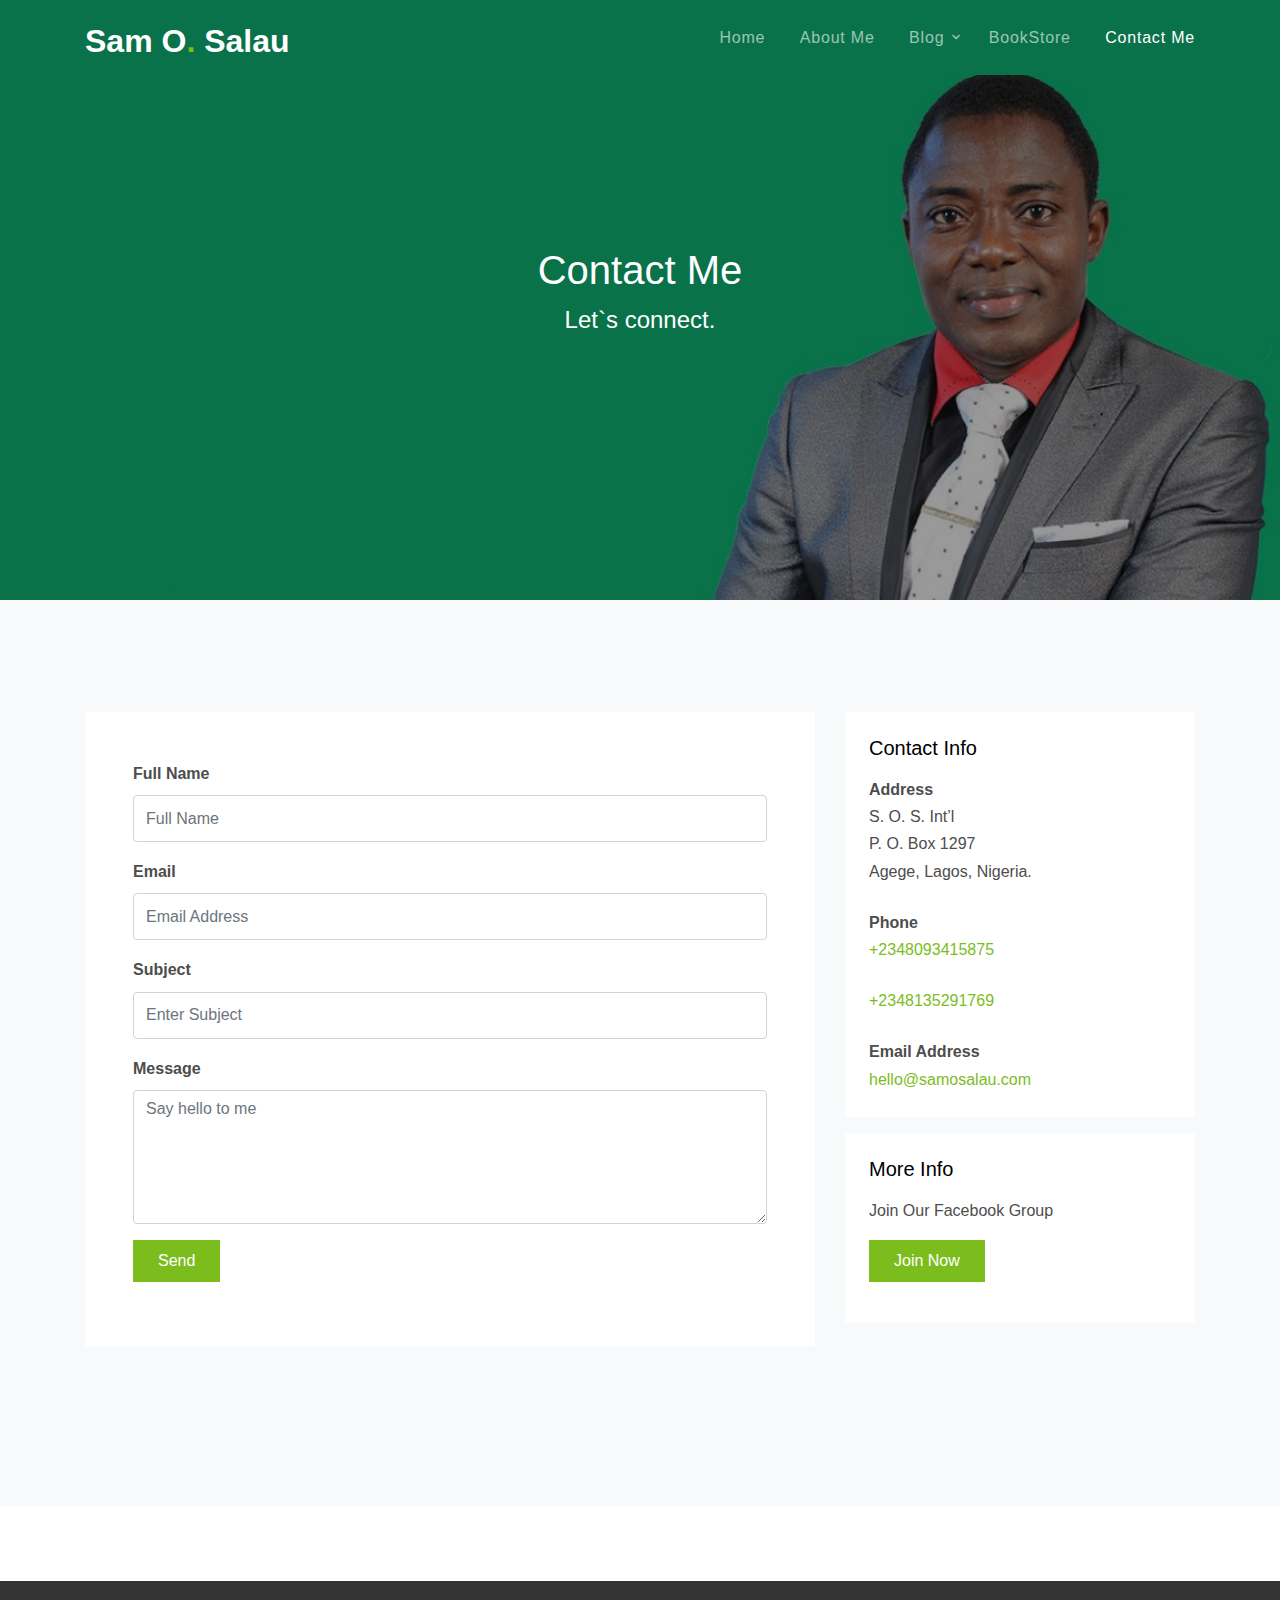
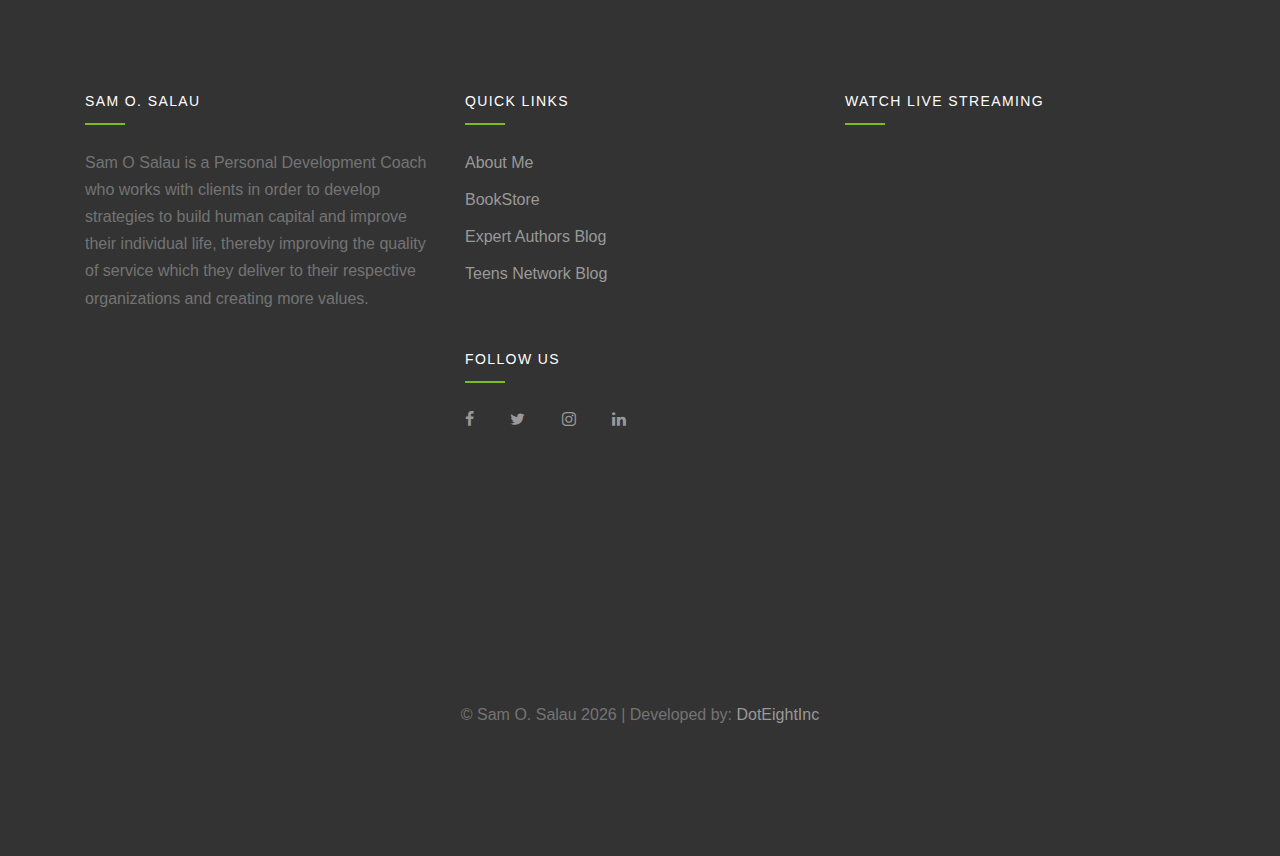
<file: contact.html>
<!DOCTYPE html>
<html lang="en">
  <head>
   <title>Sam O. Salau | Contact Me</title>
    <meta charset="utf-8">
    <meta name="viewport" content="width=device-width, initial-scale=1, shrink-to-fit=no">   
    <meta name="description" content="Sam O. Salau - Lets connect">
    <meta name="keywords" content="Sam O. Salau - Lets connect">
    <meta name="mobile-web-app-capable" content="yes">
    <meta name="viewport" content="width=device-width, initial-scale=1">
    <meta content='width=device-width, initial-scale=1.0, maximum-scale=1.0, user-scalable=0' name='viewport' />
    <meta name="theme-color" content="#09724a"> 

    <!-- Favicon -->
    <link rel="manifest" href="manifest.json">
    <link type="image/x-icon" rel="shortcut icon" href="images/pwa.png">

    <link rel="stylesheet" href="https://fonts.googleapis.com/css?family=Nunito+Sans:200,300,400,700,900|Roboto+Mono:300,400,500"> 
    <link rel="stylesheet" href="fonts/icomoon/style.css">

    <link rel="stylesheet" href="css/bootstrap.min.css">
    <link rel="stylesheet" href="css/magnific-popup.css">
    <link rel="stylesheet" href="css/jquery-ui.css">
    <link rel="stylesheet" href="css/owl.carousel.min.css">
    <link rel="stylesheet" href="css/owl.theme.default.min.css">
    <link rel="stylesheet" href="css/bootstrap-datepicker.css">
    <link rel="stylesheet" href="css/mediaelementplayer.css">
    <link rel="stylesheet" href="css/animate.css">
    <link rel="stylesheet" href="fonts/flaticon/font/flaticon.css">
    <link rel="stylesheet" href="css/fl-bigmug-line.css">
    
  
    <link rel="stylesheet" href="css/aos.css">

    <link rel="stylesheet" href="css/style.css">
    
  </head>
  <body>
  
    
  
    <div class="site-wrap">

    <div class="site-navbar ">
        <div class="container py-1">
          <div class="row align-items-center">
            <div class="col-8 col-md-8 col-lg-4">
              <h1 class="mb-0"><a href="./" class="text-white h2 mb-0"><strong>Sam O<span class="text-primary">.</span> Salau</strong></a></h1>
            </div>
            <div class="col-4 col-md-4 col-lg-8">
              <nav class="site-navigation text-right text-md-right" role="navigation">

                <div class="d-inline-block d-lg-none ml-md-0 mr-auto py-3"><a href="#" class="site-menu-toggle js-menu-toggle text-white"><span class="icon-menu h3"></span></a></div>

                <ul class="site-menu js-clone-nav d-none d-lg-block">
                  <li>
                    <a href="./">Home</a>
                  </li>
                  <li><a href="./about">About Me</a></li>
                  <li class="has-children">
                    <a href="#">Blog</a>
                    <ul class="dropdown arrow-top">
                      <li><a href="#">Daily Inspirational Stories Blog</a></li>
                      <li><a href="#">Student Self Help Blog</a></li>
                      <li><a href="#">Expert Authors Blog</a></li>
                       <li><a target="_blank" href="http://teensyouths.com.ng">Teens Network Blog</a></li>
                    </ul>
                  </li>
                  <li><a target="_blank" href="https://www.amazon.com/Sam.-O.-Salau/e/B00J9DYZPK%3Fref=dbs_a_mng_rwt_scns_share">BookStore</a></li>
                  <li class="active"><a href="./contact">Contact Me</a></li>
                </ul>
              </nav>
            </div>
           

          </div>
        </div>
      </div>
    </div>

    <div class="site-mobile-menu">
      <div class="site-mobile-menu-header">
        <div class="site-mobile-menu-close mt-3">
          <span class="icon-close2 js-menu-toggle"></span>
        </div>
      </div>
      <div class="site-mobile-menu-body"></div>
    </div> <!-- .site-mobile-menu -->
    
    <div class="site-blocks-cover inner-page-cover overlay" data-aos="fade" data-stellar-background-ratio="0.5" data-aos="fade">
      <div class="container">
        <div class="row align-items-center justify-content-center">
          <div class="col-md-7 text-center" data-aos="fade-up" data-aos-delay="400">
            
            <h2 class="text-white h1">Contact Me</h2>
            <p>Let`s connect.</p>
          </div>
        </div>
      </div>
    </div>
    
    <div class="site-section bg-light">
      <div class="container">
        <div class="row">
       
          <div class="col-md-12 col-lg-8 mb-5">
          
            
          
            <form action="./success" name="contact" method="post" data-netlify="true" class="p-5 bg-white">

              <div class="row form-group">
                <div class="col-md-12 mb-3 mb-md-0">
                  <label class="font-weight-bold" for="fullname">Full Name</label>
                  <input type="text" id="Full Name" name="Full Name" class="form-control" placeholder="Full Name" required>
                </div>
              </div>
              <div class="row form-group">
                <div class="col-md-12">
                  <label class="font-weight-bold" for="email">Email</label>
                  <input type="email" id="Email" name="Email" class="form-control" placeholder="Email Address" required>
                </div>
              </div>
              <div class="row form-group">
                <div class="col-md-12">
                  <label class="font-weight-bold" for="email">Subject</label>
                  <input type="text" id="Subject" name="Subject" class="form-control" placeholder="Enter Subject" required>
                </div>
              </div>
              

              <div class="row form-group">
                <div class="col-md-12">
                  <label class="font-weight-bold" for="message">Message</label> 
                  <textarea name="Message" id="Message" cols="30" rows="5" class="form-control" placeholder="Say hello to me" required></textarea>
                </div>
              </div>

              <div class="row form-group">
                <div class="col-md-12">
                  <input type="submit" value="Send" class="btn btn-primary  py-2 px-4 rounded-0">
                </div>
              </div>

  
            </form>
          </div>

          <div class="col-lg-4">
            <div class="p-4 mb-3 bg-white">
              <h3 class="h5 text-black mb-3">Contact Info</h3>
              <p class="mb-0 font-weight-bold">Address</p>
              <p class="mb-4">S. O. S. Int’l <br>
P. O. Box 1297<br>
Agege, Lagos, Nigeria.</p>

              <p class="mb-0 font-weight-bold">Phone</p>
              <p class="mb-4"><a href="#">+2348093415875</a></p>
              <p class="mb-4"><a href="#">+2348135291769</a></p>

              <p class="mb-0 font-weight-bold">Email Address</p>
              <p class="mb-0"><a href="#">hello@samosalau.com</a></p>

            </div>
            
            <div class="p-4 mb-3 bg-white">
              <h3 class="h5 text-black mb-3">More Info</h3>
              <p>Join Our Facebook Group </p>
              <p><a target="_blank" href="https://www.facebook.com/sam.o.salau/groups#!/groups/403173383118601/" class="btn btn-primary  py-2 px-4 rounded-0">Join Now</a></p>
            </div>
          </div>
        </div>
      </div>
    </div>

   


   

    
    
       <div class="bg-primary" data-aos="fade">
      <div class="container">
        <div class="row">
          <a target="_blank" href="https://www.facebook.com/SamOSalau" class="col-2 text-center py-4 social-icon d-block"><span class="icon-facebook text-white"></span></a>
          <a target="_blank" href="https://twitter.com/samosalau" class="col-2 text-center py-4 social-icon d-block"><span class="icon-twitter text-white"></span></a>
          <a target="_blank" href="https://www.instagram.com/samosalau/" class="col-2 text-center py-4 social-icon d-block"><span class="icon-instagram text-white"></span></a>
          <a target="_blank" href="https://ng.linkedin.com/in/sam-o-salau-6706a3a7" class="col-2 text-center py-4 social-icon d-block"><span class="icon-linkedin text-white"></span></a>
          <a href="#" class="col-2 text-center py-4 social-icon d-block"><span class="icon-whatsapp text-white"></span></a>
          <a target="_blank" href="https://www.youtube.com/user/samosalau" class="col-2 text-center py-4 social-icon d-block"><span class="icon-youtube text-white"></span></a>
        </div>
      </div>
    </div>

     <footer class="site-footer">
      <div class="container">
        <div class="row">
          <div class="col-lg-4">
            <div class="mb-5">
              <h3 class="footer-heading mb-4">Sam O. Salau</h3>
              <p>Sam O Salau is a Personal Development Coach who works with clients in order to develop strategies to build human capital and improve their individual life, thereby improving the quality of service which they deliver to their respective organizations and creating more values.</p>
            </div>

            
            
          </div>
          <div class="col-lg-4 mb-5 mb-lg-0">
            <div class="row mb-5">
              <div class="col-md-12">
                <h3 class="footer-heading mb-4">Quick Links</h3>
              </div>
             <div class="col-md-6 col-lg-6">
                <ul class="list-unstyled">
                  <li><a href="./about">About Me</a></li>
                  <li><a href="https://www.amazon.com/Sam.-O.-Salau/e/B00J9DYZPK%3Fref=dbs_a_mng_rwt_scns_share">BookStore</a></li>
                  <li><a href="#">Expert Authors Blog</a></li>
                   <li><a target="_blank" href="http://teensyouths.com.ng">Teens Network Blog</a></li>
                </ul>
              </div>
            </div>

            <div class="row">
              <div class="col-md-12">
                <h3 class="footer-heading mb-4">Follow Us</h3>

                <div>
                  <a target="_blank" href="https://www.facebook.com/SamOSalau" class="pl-0 pr-3"><span class="icon-facebook"></span></a>
                  <a target="_blank" href="https://twitter.com/samosalau" class="pl-3 pr-3"><span class="icon-twitter"></span></a>
                  <a target="_blank" href="https://www.instagram.com/samosalau/" class="pl-3 pr-3"><span class="icon-instagram"></span></a>
                  <a target="_blank" href="https://ng.linkedin.com/in/sam-o-salau-6706a3a7" class="pl-3 pr-3"><span class="icon-linkedin"></span></a>
                </div>
              </div>
            </div>

          </div>

          <div class="col-lg-4 mb-5 mb-lg-0">
            <div class="mb-5">
              <h3 class="footer-heading mb-4">Watch Live Streaming</h3>

              <div class="block-16">
                <figure>
                  <iframe frameborder="0" allow="accelerometer; autoplay; encrypted-media; gyroscope; picture-in-picture" allowfullscreen style="position: static; visibility: visible; display: inline-block; width: 400px; height: 400px; max-width: 100%;" src="https://www.youtube.com/embed/1mtwLV59i6Q?list=PLl91OSYK5v2AdqskPRa_AbEqD5JOalwXL"></iframe>
                 </figure>
              </div>

            </div>

            

          </div>
          
        </div>
        <div class="row pt-5 mt-5 text-center">
          <div class="col-md-12">
            <p>
            &copy; Sam O. Salau <script>document.write(new Date().getFullYear());</script>  | Developed by: <a href="https://doteightinc.com" target="_blank" >DotEightInc</a>
            
            </p>
          </div>
          
        </div>
      </div>
    </footer>

  </div>

  <script src="js/jquery-3.3.1.min.js"></script>
  <script src="js/jquery-migrate-3.0.1.min.js"></script>
  <script src="js/jquery-ui.js"></script>
  <script src="js/popper.min.js"></script>
  <script src="js/bootstrap.min.js"></script>
  <script src="js/owl.carousel.min.js"></script>
  <script src="js/mediaelement-and-player.min.js"></script>
  <script src="js/jquery.stellar.min.js"></script>
  <script src="js/jquery.countdown.min.js"></script>
  <script src="js/jquery.magnific-popup.min.js"></script>
  <script src="js/bootstrap-datepicker.min.js"></script>
  <script src="js/aos.js"></script>
  <script src="js/circleaudioplayer.js"></script>

  <script src="js/main.js"></script>
     <script src="js/main.js"></script>
    <script>!function(e,t,a){var c=e.head||e.getElementsByTagName("head")[0],n=e.createElement("script");n.async=!0,n.defer=!0, n.type="text/javascript",n.src=t+"/static/js/chat_widget.js?config="+JSON.stringify(a),c.appendChild(n)}(document,"https://app.engati.com",{bot_key:"8471309ed3234b1a",welcome_msg:true,branding_key:"default",server:"https://app.engati.com",e:"p" });</script>
  </body>
</html>
</file>
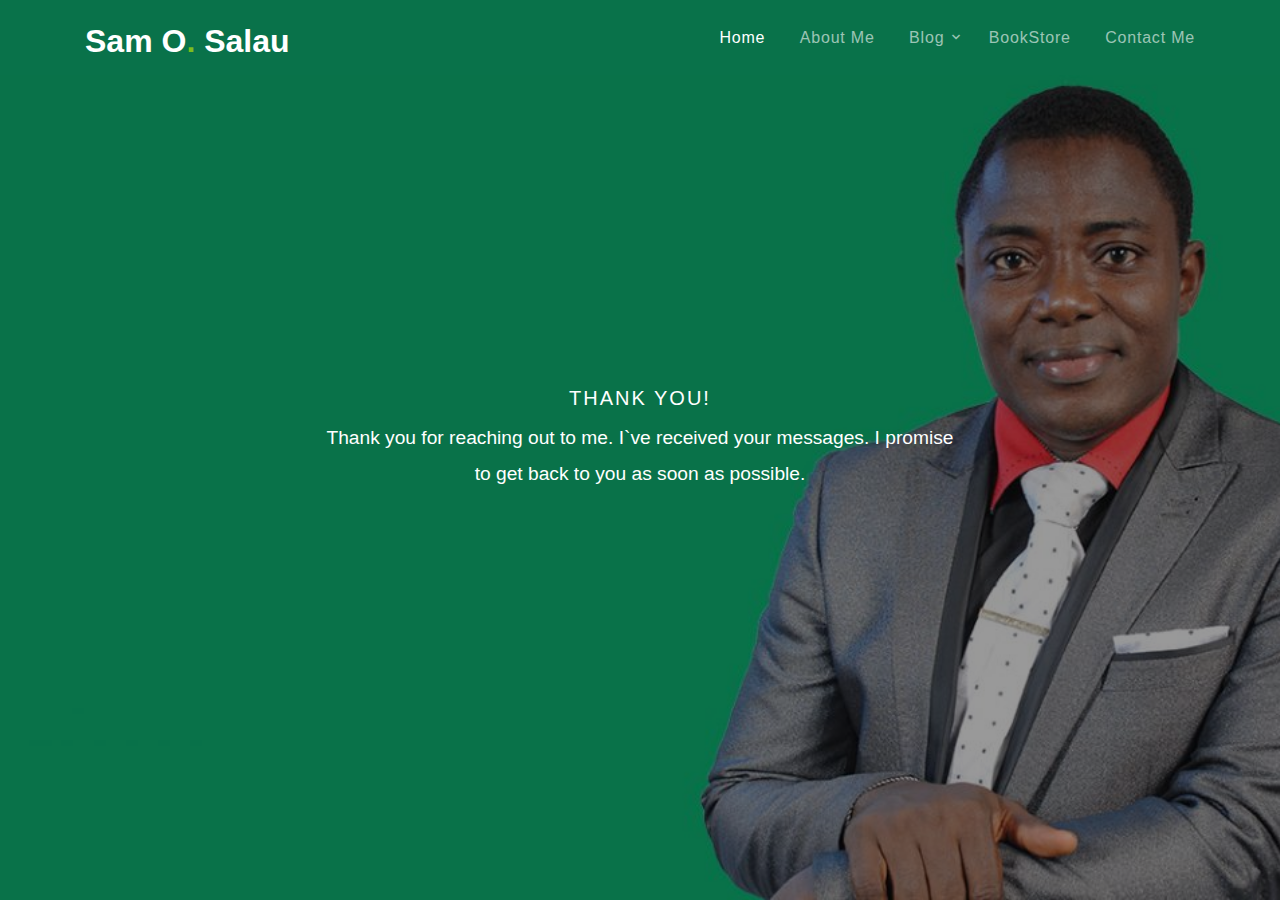
<file: success.html>
<!DOCTYPE html>
<html lang="en">
  <head>
   <title>Sam O. Salau</title>
    <meta charset="utf-8">
    <meta name="viewport" content="width=device-width, initial-scale=1, shrink-to-fit=no">   
    <meta name="description" content="Sam O. Salau - My names are Sam O Salau, and I am an author, personal development coach and serial entrepreneur.">
    <meta name="keywords" content="Sam O. Salau - My names are Sam O Salau, and I am an author, personal development coach and serial entrepreneur.">
    <meta name="mobile-web-app-capable" content="yes">
    <meta name="viewport" content="width=device-width, initial-scale=1">
    <meta content='width=device-width, initial-scale=1.0, maximum-scale=1.0, user-scalable=0' name='viewport' />
    <meta name="theme-color" content="#09724a"> 

    <!-- Favicon -->
    <link rel="manifest" href="manifest.json">
    <link type="image/x-icon" rel="shortcut icon" href="images/pwa.png"> 
    <link rel="stylesheet" href="https://fonts.googleapis.com/css?family=Nunito+Sans:200,300,400,700,900|Roboto+Mono:300,400,500"> 
    <link rel="stylesheet" href="fonts/icomoon/style.css">

    <link rel="stylesheet" href="css/bootstrap.min.css">
    <link rel="stylesheet" href="css/magnific-popup.css">
    <link rel="stylesheet" href="css/jquery-ui.css">
    <link rel="stylesheet" href="css/owl.carousel.min.css">
    <link rel="stylesheet" href="css/owl.theme.default.min.css">
    <link rel="stylesheet" href="css/bootstrap-datepicker.css">
    <link rel="stylesheet" href="css/mediaelementplayer.css">
    <link rel="stylesheet" href="css/animate.css">
    <link rel="stylesheet" href="fonts/flaticon/font/flaticon.css">
    <link rel="stylesheet" href="css/fl-bigmug-line.css">
    
  
    <link rel="stylesheet" href="css/aos.css">

    <link rel="stylesheet" href="css/style.css">
    
  </head>
  <body>
  
    
  
  <div class="site-wrap">

    <div class="site-navbar ">
        <div class="container py-1">
          <div class="row align-items-center">
            <div class="col-8 col-md-8 col-lg-4">
              <h1 class="mb-0"><a href="./" class="text-white h2 mb-0"><strong>Sam O<span class="text-primary">.</span> Salau</strong></a></h1>
            </div>
            <div class="col-4 col-md-4 col-lg-8">
              <nav class="site-navigation text-right text-md-right" role="navigation">

                <div class="d-inline-block d-lg-none ml-md-0 mr-auto py-3"><a href="#" class="site-menu-toggle js-menu-toggle text-white"><span class="icon-menu h3"></span></a></div>

                <ul class="site-menu js-clone-nav d-none d-lg-block">
                  <li class="active">
                    <a href="./">Home</a>
                  </li>
                  <li><a href="./about">About Me</a></li>
                  <li class="has-children">
                    <a href="#">Blog</a>
                    <ul class="dropdown arrow-top">
                      <li><a href="#">Daily Inspirational Stories Blog</a></li>
                      <li><a href="#">Student Self Help Blog</a></li>
                      <li><a href="#">Expert Authors Blog</a></li>
                      <li><a href="#">Teens Network Blog</a></li>
                    </ul>
                  </li>
                  <li><a target="_blank" href="https://www.amazon.com/Sam.-O.-Salau/e/B00J9DYZPK%3Fref=dbs_a_mng_rwt_scns_share">BookStore</a></li>
                  <li><a href="./contact">Contact Me</a></li>
                </ul>
              </nav>
            </div>
           

          </div>
        </div>
      </div>
    </div>

    <div class="site-mobile-menu">
      <div class="site-mobile-menu-header">
        <div class="site-mobile-menu-close mt-3">
          <span class="icon-close2 js-menu-toggle"></span>
        </div>
      </div>
      <div class="site-mobile-menu-body"></div>
    </div> <!-- .site-mobile-menu -->
    
    <div class="site-blocks-cover overlay" style="" data-aos="fade" data-stellar-background-ratio="0.5" data-aos="fade">
      <div class="container">
        <div class="row align-items-center justify-content-center">
          <div class="col-md-7 text-center" data-aos="fade-up" data-aos-delay="400">
            <h1>Thank You!</h1>
            <p class="mb-4"><span class="small">Thank you for reaching out to me. I`ve received your messages. I promise to get back to you as soon as possible.</span></p>

            
            

            </div>
          </div>
        </div>
      </div>
    </div>





  </div>

  <script src="js/jquery-3.3.1.min.js"></script>
  <script src="js/jquery-migrate-3.0.1.min.js"></script>
  <script src="js/jquery-ui.js"></script>
  <script src="js/popper.min.js"></script>
  <script src="js/bootstrap.min.js"></script>
  <script src="js/owl.carousel.min.js"></script>
  <script src="js/mediaelement-and-player.min.js"></script>
  <script src="js/jquery.stellar.min.js"></script>
  <script src="js/jquery.countdown.min.js"></script>
  <script src="js/jquery.magnific-popup.min.js"></script>
  <script src="js/bootstrap-datepicker.min.js"></script>
  <script src="js/aos.js"></script>
  <script src="js/circleaudioplayer.js"></script>

  <script src="js/main.js"></script>
           <script>
  if ('serviceWorker' in navigator) {
    console.log("Will the service worker register?");
    navigator.serviceWorker.register('service-worker.js')
      .then(function(reg){
        console.log("Yes, it did.");
      }).catch(function(err) {
        console.log("No it didn't. This happened: ", err)
      });
  }
</script>
<script src="service-worker.js">
        // Service worker for Progressive Web App
    if ('serviceWorker' in navigator) {
        navigator.serviceWorker.register('service-worker.js', {
            scope: '.' // THIS IS REQUIRED FOR RUNNING A PROGRESSIVE WEB APP FROM A NON_ROOT PATH
        }).then(function(registration) {
            // Registration was successful
            console.log('ServiceWorker registration successful with scope: ', registration.scope);
        }, function(err) {
            // registration failed :(
            console.log('ServiceWorker registration failed: ', err);
        });
    }
</script>
<script>!function(e,t,a){var c=e.head||e.getElementsByTagName("head")[0],n=e.createElement("script");n.async=!0,n.defer=!0, n.type="text/javascript",n.src=t+"/static/js/chat_widget.js?config="+JSON.stringify(a),c.appendChild(n)}(document,"https://app.engati.com",{bot_key:"8471309ed3234b1a",welcome_msg:true,branding_key:"default",server:"https://app.engati.com",e:"p" });</script>
  </body>
</html>
</file>
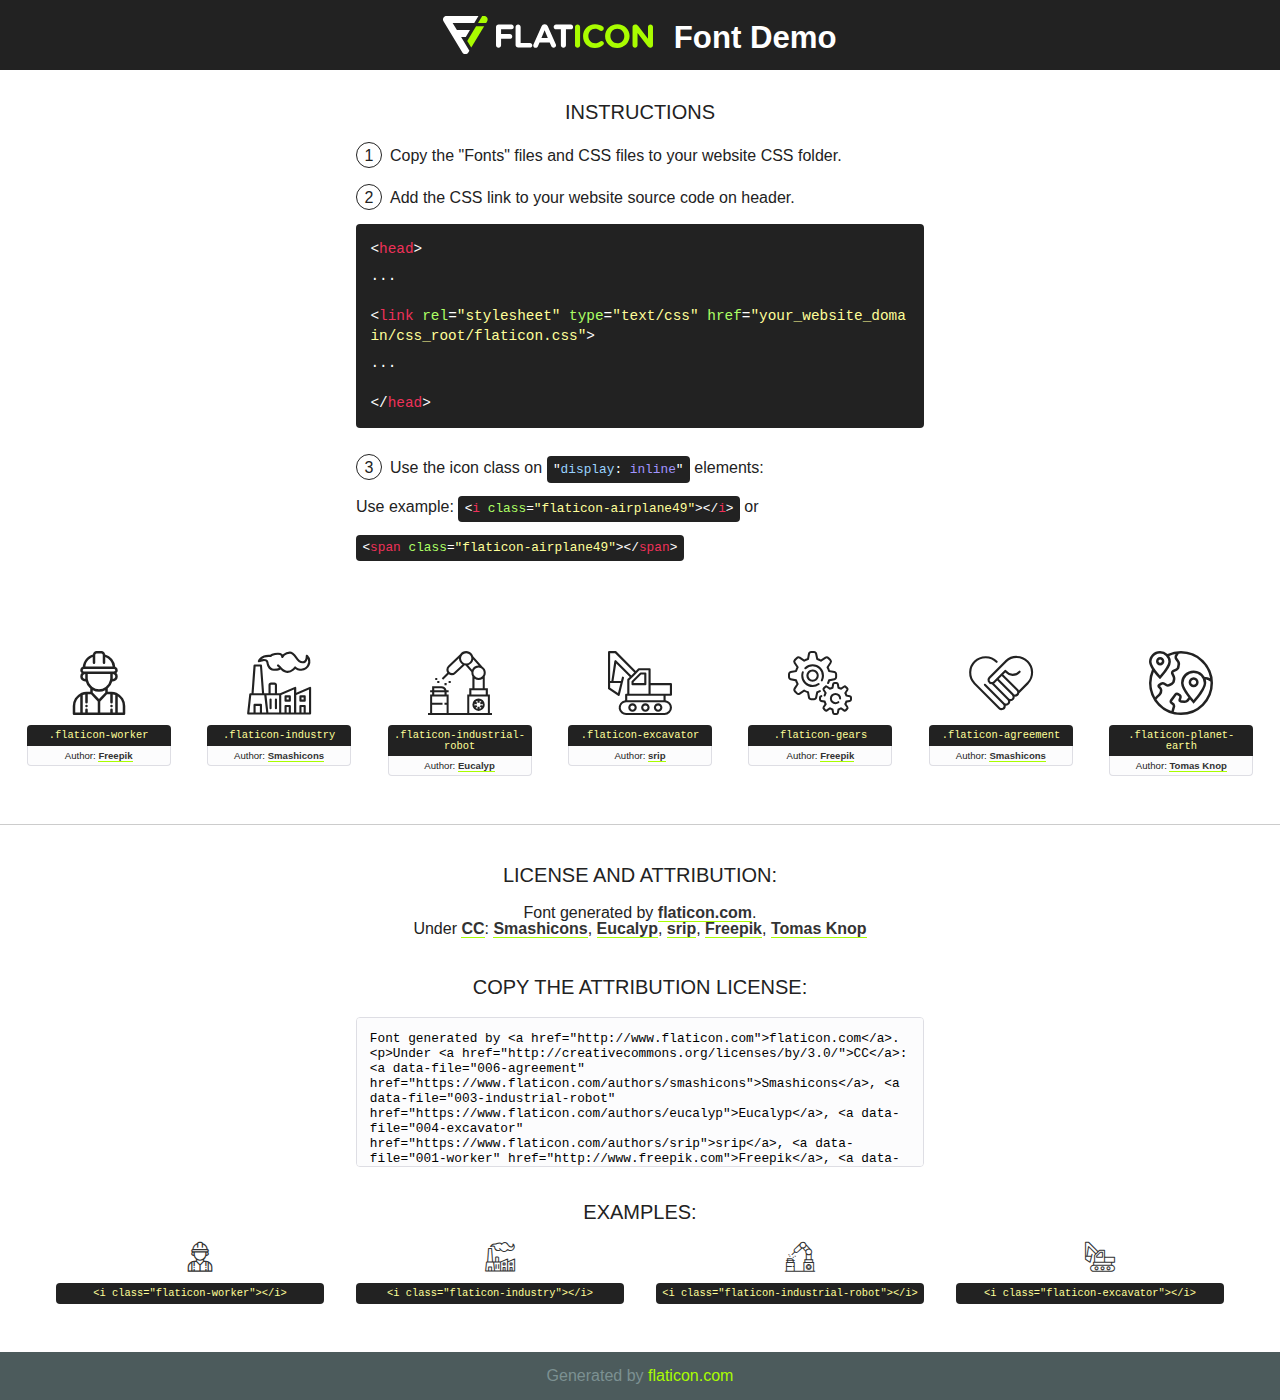
<file: fonts/flaticon/font/flaticon.html>
<!DOCTYPE html>
<!--
  Flaticon icon font: Flaticon
  Creation date: 24/09/2018 04:43
-->
<html>
<!DOCTYPE html>
<html>

<head>
    <title>Flaticon WebFont</title>
    <link href="http://fonts.googleapis.com/css?family=Varela+Round" rel="stylesheet" type="text/css" />
    <link rel="stylesheet" type="text/css" href="flaticon.css">
    <meta charset="UTF-8">
    <style>
    html, body, div, span, applet, object, iframe,
    h1, h2, h3, h4, h5, h6, p, blockquote, pre,
    a, abbr, acronym, address, big, cite, code,
    del, dfn, em, img, ins, kbd, q, s, samp,
    small, strike, strong, sub, sup, tt, var,
    b, u, i, center,
    dl, dt, dd, ol, ul, li,
    fieldset, form, label, legend,
    table, caption, tbody, tfoot, thead, tr, th, td,
    article, aside, canvas, details, embed, 
    figure, figcaption, footer, header, hgroup, 
    menu, nav, output, ruby, section, summary,
    time, mark, audio, video {
        margin: 0;
        padding: 0;
        border: 0;
        font-size: 100%;
        font: inherit;
        vertical-align: baseline;
    }
    /* HTML5 display-role reset for older browsers */
    article, aside, details, figcaption, figure, 
    footer, header, hgroup, menu, nav, section {
        display: block;
    }
    body {
        line-height: 1;
    }
    ol, ul {
        list-style: none;
    }
    blockquote, q {
        quotes: none;
    }
    blockquote:before, blockquote:after,
    q:before, q:after {
        content: '';
        content: none;
    }
    table {
        border-collapse: collapse;
        border-spacing: 0;
    }
    body {
        font-family: 'Varela Round', Helvetica, Arial, sans-serif;
        font-size: 16px;
        color: #222;
    }
    a {
        color: #333;
        border-bottom: 1px solid #a9fd00;
        font-weight: bold;
        text-decoration: none;
    }
    * {
        -moz-box-sizing: border-box;
        -webkit-box-sizing: border-box;
        box-sizing: border-box;
        margin: 0;
        padding: 0;
    }
    [class^="flaticon-"]:before, [class*=" flaticon-"]:before, [class^="flaticon-"]:after, [class*=" flaticon-"]:after {
        font-family: Flaticon;
        font-size: 30px;
        font-style: normal;
        margin-left: 20px;
        color: #333;
    }
    .wrapper {
        max-width: 600px;
        margin: auto;
        padding: 0 1em;
    }
    .title {
        font-size: 1.25em;
        text-align: center;
        margin-bottom: 1em;
        text-transform: uppercase;
    }
    header {
        text-align: center;
        background-color: #222;
        color: #fff;
        padding: 1em;
    }
    header .logo {
        width: 210px;
        height: 38px;
        display: inline-block;
        vertical-align: middle;
        margin-right: 1em;
        border: none;
    }
    header strong {
        font-size: 1.95em;
        font-weight: bold;
        vertical-align: middle;
        margin-top: 5px;
        display: inline-block;
    }
    .demo {
        margin: 2em auto;
        line-height: 1.25em;
    }
    .demo ul li {
        margin-bottom: 1em;
    }
    .demo ul li .num {
        color: #222;
        border-radius: 20px;
        display: inline-block;
        width: 26px;
        padding: 3px;
        height: 26px;
        text-align: center;
        margin-right: 0.5em;
        border: 1px solid #222;
    }
    .demo ul li code {
        background-color: #222;
        border-radius: 4px;
        padding: 0.25em 0.5em;
        display: inline-block;
        color: #fff;
        font-family: Consolas,Monaco,Lucida Console,Liberation Mono,DejaVu Sans Mono,Bitstream Vera Sans Mono,Courier New, monospace;
        font-weight: lighter;
        margin-top: 1em;
        font-size: 0.8em;
        word-break: break-all;
    }
    .demo ul li code.big {
        padding: 1em;
        font-size: 0.9em;
    }
    .demo ul li code .red {
        color: #EF3159;
    }
    .demo ul li code .green {
        color: #ACFF65;
    }
    .demo ul li code .yellow {
        color: #FFFF99;
    }
    .demo ul li code .blue {
        color: #99D3FF;
    }
    .demo ul li code .purple {
        color: #A295FF;
    }
    .demo ul li code .dots {
        margin-top: 0.5em;
        display: block;
    }
    #glyphs {
        border-bottom: 1px solid #ccc;
        padding: 2em 0;
        text-align: center;
    }
    .glyph {
        display: inline-block;
        width: 9em;
        margin: 1em;
        text-align: center;
        vertical-align: top;
        background: #FFF;
    }
    .glyph .glyph-icon {
        padding: 10px;
        display: block;
        font-family:"Flaticon";
        font-size: 64px;
        line-height: 1;
    }
    .glyph .glyph-icon:before {
        font-size: 64px;
        color: #222;
        margin-left: 0;
    }
    .class-name {
        font-size: 0.65em;
        background-color: #222;
        color: #fff;
        border-radius: 4px 4px 0 0;
        padding: 0.5em;
        color: #FFFF99;
        font-family: Consolas,Monaco,Lucida Console,Liberation Mono,DejaVu Sans Mono,Bitstream Vera Sans Mono,Courier New, monospace;
    }
    .author-name {
        font-size: 0.6em;
        background-color: #fcfcfd;
        border: 1px solid #DEDEE4;
        border-top: 0;
        border-radius: 0 0 4px 4px;
        padding: 0.5em;
    }
    .class-name:last-child {
        font-size: 10px;
        color:#888;
    }
    .class-name:last-child a {
        font-size: 10px;
        color:#555;
    }
    .class-name:last-child a:hover {
        color:#a9fd00;
    }
    .glyph > input {
        display: block;
        width: 100px;
        margin: 5px auto;
        text-align: center;
        font-size: 12px;
        cursor: text;
    }
    .glyph > input.icon-input {
        font-family:"Flaticon";
        font-size: 16px;
        margin-bottom: 10px;
    }
    .attribution .title {
        margin-top: 2em;
    }
    .attribution textarea {
        background-color: #fcfcfd;
        padding: 1em;
        border: none;
        box-shadow: none;
        border: 1px solid #DEDEE4;
        border-radius: 4px;
        resize: none;
        width: 100%;
        height: 150px;
        font-size: 0.8em;
        font-family: Consolas,Monaco,Lucida Console,Liberation Mono,DejaVu Sans Mono,Bitstream Vera Sans Mono,Courier New, monospace;
        -webkit-appearance: none;
    }
    .iconsuse {
        margin: 2em auto;
        text-align: center;
        max-width: 1200px;
    }
    .iconsuse:after {
        content: '';
        display: table;
        clear: both;
    }
    .iconsuse .image {
        float: left;
        width: 25%;
        padding: 0 1em;
    }
    .iconsuse .image p {
        margin-bottom: 1em;
    }
    .iconsuse .image span {
        display: block;
        font-size: 0.65em;
        background-color: #222;
        color: #fff;
        border-radius: 4px;
        padding: 0.5em;
        color: #FFFF99;
        margin-top: 1em;
        font-family: Consolas,Monaco,Lucida Console,Liberation Mono,DejaVu Sans Mono,Bitstream Vera Sans Mono,Courier New, monospace;
    }
    #footer {
        text-align: center;
        background-color: #4C5B5C;
        color: #7c9192;
        padding: 1em;
    }
    #footer a {
        border: none;
        color: #a9fd00;
        font-weight: normal;
    }
    @media (max-width: 960px) {
        .iconsuse .image {
            width: 50%;
        }
    }
    @media (max-width: 560px) {
        .iconsuse .image {
            width: 100%;
        }
    }
    </style>
</head>

<body class="characters-off">

    <header>
        <a href="http://www.flaticon.com" target="_blank" class="logo">
            <svg version="1.1" xmlns="http://www.w3.org/2000/svg" xmlns:xlink="http://www.w3.org/1999/xlink" xmlns:a="http://ns.adobe.com/AdobeSVGViewerExtensions/3.0/" viewBox="0 0 560.875 102.036" enable-background="new 0 0 560.875 102.036" xml:space="preserve">
                <defs>
                </defs>
                <g>
                    <g class="letters">
                        <path fill="#ffffff" d="M141.596,29.675c0-3.777,2.985-6.767,6.764-6.767h34.438c3.426,0,6.15,2.728,6.15,6.15
                        c0,3.43-2.724,6.149-6.15,6.149h-27.674v13.091h23.719c3.429,0,6.151,2.724,6.151,6.15c0,3.43-2.723,6.149-6.151,6.149h-23.719
                        v17.574c0,3.773-2.986,6.761-6.764,6.761c-3.779,0-6.764-2.989-6.764-6.761V29.675z"></path>
                        <path fill="#ffffff" d="M193.844,29.149c0-3.781,2.985-6.767,6.764-6.767c3.776,0,6.763,2.985,6.763,6.767v42.957h25.039
                        c3.426,0,6.149,2.726,6.149,6.153c0,3.425-2.723,6.15-6.149,6.15h-31.802c-3.779,0-6.764-2.986-6.764-6.768V29.149z"></path>
                        <path fill="#ffffff" d="M241.891,75.71l21.438-48.407c1.492-3.341,4.215-5.357,7.906-5.357h0.792
                        c3.686,0,6.323,2.017,7.815,5.357l21.439,48.407c0.436,0.967,0.701,1.845,0.701,2.723c0,3.602-2.809,6.501-6.414,6.501
                        c-3.161,0-5.269-1.845-6.499-4.655l-4.132-9.661h-27.059l-4.301,10.102c-1.144,2.631-3.426,4.214-6.237,4.214
                        c-3.517,0-6.24-2.81-6.24-6.325C241.1,77.64,241.451,76.677,241.891,75.71z M279.932,58.666l-8.521-20.297l-8.526,20.297H279.932
                        z"></path>
                        <path fill="#ffffff" d="M314.864,35.387H301.86c-3.429,0-6.239-2.813-6.239-6.238c0-3.429,2.811-6.24,6.239-6.24h39.533
                        c3.426,0,6.237,2.811,6.237,6.24c0,3.425-2.811,6.238-6.237,6.238h-13.001v42.785c0,3.773-2.99,6.761-6.764,6.761
                        c-3.779,0-6.764-2.989-6.764-6.761V35.387z"></path>
                        <path fill="#A9FD00" d="M352.615,29.149c0-3.781,2.985-6.767,6.767-6.767c3.774,0,6.761,2.985,6.761,6.767v49.024
                        c0,3.773-2.987,6.761-6.761,6.761c-3.781,0-6.767-2.989-6.767-6.761V29.149z"></path>
                        <path fill="#A9FD00" d="M374.132,53.836v-0.179c0-17.481,13.178-31.801,32.065-31.801c9.22,0,15.459,2.458,20.557,6.238
                        c1.402,1.054,2.637,2.985,2.637,5.357c0,3.692-2.985,6.59-6.681,6.59c-1.845,0-3.071-0.702-4.044-1.319
                        c-3.776-2.813-7.729-4.393-12.562-4.393c-10.364,0-17.831,8.611-17.831,19.154v0.173c0,10.542,7.291,19.329,17.831,19.329
                        c5.715,0,9.492-1.756,13.359-4.834c1.049-0.874,2.458-1.491,4.039-1.491c3.429,0,6.325,2.813,6.325,6.236
                        c0,2.106-1.056,3.78-2.282,4.834c-5.539,4.834-12.036,7.733-21.878,7.733C387.572,85.464,374.132,71.493,374.132,53.836z"></path>
                        <path fill="#A9FD00" d="M433.009,53.836v-0.179c0-17.481,13.79-31.801,32.766-31.801c18.981,0,32.592,14.143,32.592,31.628v0.173
                        c0,17.483-13.785,31.807-32.769,31.807C446.625,85.464,433.009,71.32,433.009,53.836z M484.224,53.836v-0.179
                        c0-10.539-7.725-19.326-18.626-19.326c-10.893,0-18.449,8.611-18.449,19.154v0.173c0,10.542,7.73,19.329,18.626,19.329
                        C476.676,72.986,484.224,64.378,484.224,53.836z"></path>
                        <path fill="#A9FD00" d="M506.233,29.321c0-3.774,2.99-6.763,6.767-6.763h1.401c3.252,0,5.183,1.583,7.029,3.953l26.093,34.265
                        V29.059c0-3.692,2.99-6.677,6.681-6.677c3.683,0,6.671,2.985,6.671,6.677v48.934c0,3.78-2.987,6.765-6.764,6.765h-0.436
                        c-3.257,0-5.188-1.581-7.034-3.953l-27.056-35.492v32.944c0,3.687-2.985,6.676-6.678,6.676c-3.683,0-6.673-2.989-6.673-6.676
                        V29.321z"></path>
                    </g>
                    <g class="insignia">
                        <path fill="#ffffff" d="M48.372,56.137h12.517l11.156-18.537H37.186L25.688,18.539h57.825L94.668,0H9.271
                        C5.925,0,2.842,1.801,1.198,4.716c-1.644,2.907-1.593,6.482,0.134,9.343l50.38,83.501c1.678,2.781,4.689,4.476,7.938,4.476
                        c3.246,0,6.257-1.695,7.935-4.476l2.898-4.804L48.372,56.137z"></path>
                        <g class="i">
                            <path fill="#A9FD00" d="M93.575,18.539h0.031v0.004l21.652,0.004l2.705-4.488c1.727-2.861,1.778-6.436,0.133-9.343
                            C116.454,1.801,113.371,0,110.026,0h-5.294L93.575,18.539z"></path>
                            <polygon fill="#A9FD00" points="88.291,27.356 64.725,66.486 75.519,84.404 109.942,27.356"></polygon>
                        </g>
                    </g>
                </g>
            </svg>
        </a>
        <strong>Font Demo</strong>
    </header>


    <section class="demo wrapper">

        <p class="title">Instructions</p>

        <ul>
            <li>
                <span class="num">1</span>Copy the "Fonts" files and CSS files to your website CSS folder.
            </li>
            <li>
                <span class="num">2</span>Add the CSS link to your website source code on header.
                <code class="big">
                    &lt;<span class="red">head</span>&gt;
                    <br/><span class="dots">...</span>
                    <br/>&lt;<span class="red">link</span> <span class="green">rel</span>=<span class="yellow">"stylesheet"</span> <span class="green">type</span>=<span class="yellow">"text/css"</span> <span class="green">href</span>=<span class="yellow">"your_website_domain/css_root/flaticon.css"</span>&gt;
                    <br/><span class="dots">...</span>
                    <br/>&lt;/<span class="red">head</span>&gt;
                </code>
            </li>

            <li>
                <p>
                    <span class="num">3</span>Use the icon class on <code>"<span class="blue">display</span>:<span class="purple"> inline</span>"</code> elements:
                    <br />
                    Use example: <code>&lt;<span class="red">i</span> <span class="green">class</span>=<span class="yellow">&quot;flaticon-airplane49&quot;</span>&gt;&lt;/<span class="red">i</span>&gt;</code> or <code>&lt;<span class="red">span</span> <span class="green">class</span>=<span class="yellow">&quot;flaticon-airplane49&quot;</span>&gt;&lt;/<span class="red">span</span>&gt;</code>
            </li>
        </ul>

    </section>




   <section id="glyphs">          
    
      
        <div class="glyph"><div class="glyph-icon flaticon-worker"></div>
            <div class="class-name">.flaticon-worker</div>
            <div class="author-name">Author: <a data-file="001-worker" href="http://www.freepik.com">Freepik</a> </div> 
        </div>        
        
        <div class="glyph"><div class="glyph-icon flaticon-industry"></div>
            <div class="class-name">.flaticon-industry</div>
            <div class="author-name">Author: <a data-file="002-industry" href="https://www.flaticon.com/authors/smashicons">Smashicons</a> </div> 
        </div>        
        
        <div class="glyph"><div class="glyph-icon flaticon-industrial-robot"></div>
            <div class="class-name">.flaticon-industrial-robot</div>
            <div class="author-name">Author: <a data-file="003-industrial-robot" href="https://www.flaticon.com/authors/eucalyp">Eucalyp</a> </div> 
        </div>        
        
        <div class="glyph"><div class="glyph-icon flaticon-excavator"></div>
            <div class="class-name">.flaticon-excavator</div>
            <div class="author-name">Author: <a data-file="004-excavator" href="https://www.flaticon.com/authors/srip">srip</a> </div> 
        </div>        
        
        <div class="glyph"><div class="glyph-icon flaticon-gears"></div>
            <div class="class-name">.flaticon-gears</div>
            <div class="author-name">Author: <a data-file="005-gears" href="http://www.freepik.com">Freepik</a> </div> 
        </div>        
        
        <div class="glyph"><div class="glyph-icon flaticon-agreement"></div>
            <div class="class-name">.flaticon-agreement</div>
            <div class="author-name">Author: <a data-file="006-agreement" href="https://www.flaticon.com/authors/smashicons">Smashicons</a> </div> 
        </div>        
        
        <div class="glyph"><div class="glyph-icon flaticon-planet-earth"></div>
            <div class="class-name">.flaticon-planet-earth</div>
            <div class="author-name">Author: <a data-file="007-planet-earth" href="https://www.flaticon.com/authors/tomas-knop">Tomas Knop</a> </div> 
        </div>        
        

    </section>



    <section class="attribution wrapper"   style="text-align:center;">

      <div class="title">License and attribution:</div><div class="attrDiv">Font generated by <a href="http://www.flaticon.com">flaticon.com</a>. <div><p>Under <a href="http://creativecommons.org/licenses/by/3.0/">CC</a>: <a data-file="006-agreement" href="https://www.flaticon.com/authors/smashicons">Smashicons</a>, <a data-file="003-industrial-robot" href="https://www.flaticon.com/authors/eucalyp">Eucalyp</a>, <a data-file="004-excavator" href="https://www.flaticon.com/authors/srip">srip</a>, <a data-file="001-worker" href="http://www.freepik.com">Freepik</a>, <a data-file="007-planet-earth" href="https://www.flaticon.com/authors/tomas-knop">Tomas Knop</a></p>  </div>
      </div>
      <div class="title">Copy the Attribution License:</div>

    <textarea onclick="this.focus();this.select();">Font generated by &lt;a href=&quot;http://www.flaticon.com&quot;&gt;flaticon.com&lt;/a&gt;. <p>Under <a href="http://creativecommons.org/licenses/by/3.0/">CC</a>: <a data-file="006-agreement" href="https://www.flaticon.com/authors/smashicons">Smashicons</a>, <a data-file="003-industrial-robot" href="https://www.flaticon.com/authors/eucalyp">Eucalyp</a>, <a data-file="004-excavator" href="https://www.flaticon.com/authors/srip">srip</a>, <a data-file="001-worker" href="http://www.freepik.com">Freepik</a>, <a data-file="007-planet-earth" href="https://www.flaticon.com/authors/tomas-knop">Tomas Knop</a></p>  
     </textarea>

    </section>

    <section class="iconsuse">

          <div class="title">Examples:</div>            
             
            <div class="image">
                <p>
                    <i class="glyph-icon flaticon-worker"></i> 
                    <span>&lt;i class=&quot;flaticon-worker&quot;&gt;&lt;/i&gt;</span>
                </p>
            </div>
            
            <div class="image">
                <p>
                    <i class="glyph-icon flaticon-industry"></i> 
                    <span>&lt;i class=&quot;flaticon-industry&quot;&gt;&lt;/i&gt;</span>
                </p>
            </div>
            
            <div class="image">
                <p>
                    <i class="glyph-icon flaticon-industrial-robot"></i> 
                    <span>&lt;i class=&quot;flaticon-industrial-robot&quot;&gt;&lt;/i&gt;</span>
                </p>
            </div>
            
            <div class="image">
                <p>
                    <i class="glyph-icon flaticon-excavator"></i> 
                    <span>&lt;i class=&quot;flaticon-excavator&quot;&gt;&lt;/i&gt;</span>
                </p>
            </div>
                       
        </div>
                            
    </section>

<div id="footer">
    <div>Generated by <a href="http://www.flaticon.com">flaticon.com</a>
    </div>
</div>



</body>
</html>
</file>
<file: fonts/icomoon/style.css>
@font-face {
  font-family: 'icomoon';
  src:  url('fonts/icomoon.eot?10si43');
  src:  url('fonts/icomoon.eot?10si43#iefix') format('embedded-opentype'),
    url('fonts/icomoon.ttf?10si43') format('truetype'),
    url('fonts/icomoon.woff?10si43') format('woff'),
    url('fonts/icomoon.svg?10si43#icomoon') format('svg');
  font-weight: normal;
  font-style: normal;
}

[class^="icon-"], [class*=" icon-"] {
  /* use !important to prevent issues with browser extensions that change fonts */
  font-family: 'icomoon' !important;
  speak: none;
  font-style: normal;
  font-weight: normal;
  font-variant: normal;
  text-transform: none;
  line-height: 1;

  /* Better Font Rendering =========== */
  -webkit-font-smoothing: antialiased;
  -moz-osx-font-smoothing: grayscale;
}

.icon-asterisk:before {
  content: "\f069";
}
.icon-plus:before {
  content: "\f067";
}
.icon-question:before {
  content: "\f128";
}
.icon-minus:before {
  content: "\f068";
}
.icon-glass:before {
  content: "\f000";
}
.icon-music:before {
  content: "\f001";
}
.icon-search:before {
  content: "\f002";
}
.icon-envelope-o:before {
  content: "\f003";
}
.icon-heart:before {
  content: "\f004";
}
.icon-star:before {
  content: "\f005";
}
.icon-star-o:before {
  content: "\f006";
}
.icon-user:before {
  content: "\f007";
}
.icon-film:before {
  content: "\f008";
}
.icon-th-large:before {
  content: "\f009";
}
.icon-th:before {
  content: "\f00a";
}
.icon-th-list:before {
  content: "\f00b";
}
.icon-check:before {
  content: "\f00c";
}
.icon-close:before {
  content: "\f00d";
}
.icon-remove:before {
  content: "\f00d";
}
.icon-times:before {
  content: "\f00d";
}
.icon-search-plus:before {
  content: "\f00e";
}
.icon-search-minus:before {
  content: "\f010";
}
.icon-power-off:before {
  content: "\f011";
}
.icon-signal:before {
  content: "\f012";
}
.icon-cog:before {
  content: "\f013";
}
.icon-gear:before {
  content: "\f013";
}
.icon-trash-o:before {
  content: "\f014";
}
.icon-home:before {
  content: "\f015";
}
.icon-file-o:before {
  content: "\f016";
}
.icon-clock-o:before {
  content: "\f017";
}
.icon-road:before {
  content: "\f018";
}
.icon-download:before {
  content: "\f019";
}
.icon-arrow-circle-o-down:before {
  content: "\f01a";
}
.icon-arrow-circle-o-up:before {
  content: "\f01b";
}
.icon-inbox:before {
  content: "\f01c";
}
.icon-play-circle-o:before {
  content: "\f01d";
}
.icon-repeat:before {
  content: "\f01e";
}
.icon-rotate-right:before {
  content: "\f01e";
}
.icon-refresh:before {
  content: "\f021";
}
.icon-list-alt:before {
  content: "\f022";
}
.icon-lock:before {
  content: "\f023";
}
.icon-flag:before {
  content: "\f024";
}
.icon-headphones:before {
  content: "\f025";
}
.icon-volume-off:before {
  content: "\f026";
}
.icon-volume-down:before {
  content: "\f027";
}
.icon-volume-up:before {
  content: "\f028";
}
.icon-qrcode:before {
  content: "\f029";
}
.icon-barcode:before {
  content: "\f02a";
}
.icon-tag:before {
  content: "\f02b";
}
.icon-tags:before {
  content: "\f02c";
}
.icon-book:before {
  content: "\f02d";
}
.icon-bookmark:before {
  content: "\f02e";
}
.icon-print:before {
  content: "\f02f";
}
.icon-camera:before {
  content: "\f030";
}
.icon-font:before {
  content: "\f031";
}
.icon-bold:before {
  content: "\f032";
}
.icon-italic:before {
  content: "\f033";
}
.icon-text-height:before {
  content: "\f034";
}
.icon-text-width:before {
  content: "\f035";
}
.icon-align-left:before {
  content: "\f036";
}
.icon-align-center:before {
  content: "\f037";
}
.icon-align-right:before {
  content: "\f038";
}
.icon-align-justify:before {
  content: "\f039";
}
.icon-list:before {
  content: "\f03a";
}
.icon-dedent:before {
  content: "\f03b";
}
.icon-outdent:before {
  content: "\f03b";
}
.icon-indent:before {
  content: "\f03c";
}
.icon-video-camera:before {
  content: "\f03d";
}
.icon-image:before {
  content: "\f03e";
}
.icon-photo:before {
  content: "\f03e";
}
.icon-picture-o:before {
  content: "\f03e";
}
.icon-pencil:before {
  content: "\f040";
}
.icon-map-marker:before {
  content: "\f041";
}
.icon-adjust:before {
  content: "\f042";
}
.icon-tint:before {
  content: "\f043";
}
.icon-edit:before {
  content: "\f044";
}
.icon-pencil-square-o:before {
  content: "\f044";
}
.icon-share-square-o:before {
  content: "\f045";
}
.icon-check-square-o:before {
  content: "\f046";
}
.icon-arrows:before {
  content: "\f047";
}
.icon-step-backward:before {
  content: "\f048";
}
.icon-fast-backward:before {
  content: "\f049";
}
.icon-backward:before {
  content: "\f04a";
}
.icon-play:before {
  content: "\f04b";
}
.icon-pause:before {
  content: "\f04c";
}
.icon-stop:before {
  content: "\f04d";
}
.icon-forward:before {
  content: "\f04e";
}
.icon-fast-forward:before {
  content: "\f050";
}
.icon-step-forward:before {
  content: "\f051";
}
.icon-eject:before {
  content: "\f052";
}
.icon-chevron-left:before {
  content: "\f053";
}
.icon-chevron-right:before {
  content: "\f054";
}
.icon-plus-circle:before {
  content: "\f055";
}
.icon-minus-circle:before {
  content: "\f056";
}
.icon-times-circle:before {
  content: "\f057";
}
.icon-check-circle:before {
  content: "\f058";
}
.icon-question-circle:before {
  content: "\f059";
}
.icon-info-circle:before {
  content: "\f05a";
}
.icon-crosshairs:before {
  content: "\f05b";
}
.icon-times-circle-o:before {
  content: "\f05c";
}
.icon-check-circle-o:before {
  content: "\f05d";
}
.icon-ban:before {
  content: "\f05e";
}
.icon-arrow-left:before {
  content: "\f060";
}
.icon-arrow-right:before {
  content: "\f061";
}
.icon-arrow-up:before {
  content: "\f062";
}
.icon-arrow-down:before {
  content: "\f063";
}
.icon-mail-forward:before {
  content: "\f064";
}
.icon-share:before {
  content: "\f064";
}
.icon-expand:before {
  content: "\f065";
}
.icon-compress:before {
  content: "\f066";
}
.icon-exclamation-circle:before {
  content: "\f06a";
}
.icon-gift:before {
  content: "\f06b";
}
.icon-leaf:before {
  content: "\f06c";
}
.icon-fire:before {
  content: "\f06d";
}
.icon-eye:before {
  content: "\f06e";
}
.icon-eye-slash:before {
  content: "\f070";
}
.icon-exclamation-triangle:before {
  content: "\f071";
}
.icon-warning:before {
  content: "\f071";
}
.icon-plane:before {
  content: "\f072";
}
.icon-calendar:before {
  content: "\f073";
}
.icon-random:before {
  content: "\f074";
}
.icon-comment:before {
  content: "\f075";
}
.icon-magnet:before {
  content: "\f076";
}
.icon-chevron-up:before {
  content: "\f077";
}
.icon-chevron-down:before {
  content: "\f078";
}
.icon-retweet:before {
  content: "\f079";
}
.icon-shopping-cart:before {
  content: "\f07a";
}
.icon-folder:before {
  content: "\f07b";
}
.icon-folder-open:before {
  content: "\f07c";
}
.icon-arrows-v:before {
  content: "\f07d";
}
.icon-arrows-h:before {
  content: "\f07e";
}
.icon-bar-chart:before {
  content: "\f080";
}
.icon-bar-chart-o:before {
  content: "\f080";
}
.icon-twitter-square:before {
  content: "\f081";
}
.icon-facebook-square:before {
  content: "\f082";
}
.icon-camera-retro:before {
  content: "\f083";
}
.icon-key:before {
  content: "\f084";
}
.icon-cogs:before {
  content: "\f085";
}
.icon-gears:before {
  content: "\f085";
}
.icon-comments:before {
  content: "\f086";
}
.icon-thumbs-o-up:before {
  content: "\f087";
}
.icon-thumbs-o-down:before {
  content: "\f088";
}
.icon-star-half:before {
  content: "\f089";
}
.icon-heart-o:before {
  content: "\f08a";
}
.icon-sign-out:before {
  content: "\f08b";
}
.icon-linkedin-square:before {
  content: "\f08c";
}
.icon-thumb-tack:before {
  content: "\f08d";
}
.icon-external-link:before {
  content: "\f08e";
}
.icon-sign-in:before {
  content: "\f090";
}
.icon-trophy:before {
  content: "\f091";
}
.icon-github-square:before {
  content: "\f092";
}
.icon-upload:before {
  content: "\f093";
}
.icon-lemon-o:before {
  content: "\f094";
}
.icon-phone:before {
  content: "\f095";
}
.icon-square-o:before {
  content: "\f096";
}
.icon-bookmark-o:before {
  content: "\f097";
}
.icon-phone-square:before {
  content: "\f098";
}
.icon-twitter:before {
  content: "\f099";
}
.icon-facebook:before {
  content: "\f09a";
}
.icon-facebook-f:before {
  content: "\f09a";
}
.icon-github:before {
  content: "\f09b";
}
.icon-unlock:before {
  content: "\f09c";
}
.icon-credit-card:before {
  content: "\f09d";
}
.icon-feed:before {
  content: "\f09e";
}
.icon-rss:before {
  content: "\f09e";
}
.icon-hdd-o:before {
  content: "\f0a0";
}
.icon-bullhorn:before {
  content: "\f0a1";
}
.icon-bell-o:before {
  content: "\f0a2";
}
.icon-certificate:before {
  content: "\f0a3";
}
.icon-hand-o-right:before {
  content: "\f0a4";
}
.icon-hand-o-left:before {
  content: "\f0a5";
}
.icon-hand-o-up:before {
  content: "\f0a6";
}
.icon-hand-o-down:before {
  content: "\f0a7";
}
.icon-arrow-circle-left:before {
  content: "\f0a8";
}
.icon-arrow-circle-right:before {
  content: "\f0a9";
}
.icon-arrow-circle-up:before {
  content: "\f0aa";
}
.icon-arrow-circle-down:before {
  content: "\f0ab";
}
.icon-globe:before {
  content: "\f0ac";
}
.icon-wrench:before {
  content: "\f0ad";
}
.icon-tasks:before {
  content: "\f0ae";
}
.icon-filter:before {
  content: "\f0b0";
}
.icon-briefcase:before {
  content: "\f0b1";
}
.icon-arrows-alt:before {
  content: "\f0b2";
}
.icon-group:before {
  content: "\f0c0";
}
.icon-users:before {
  content: "\f0c0";
}
.icon-chain:before {
  content: "\f0c1";
}
.icon-link:before {
  content: "\f0c1";
}
.icon-cloud:before {
  content: "\f0c2";
}
.icon-flask:before {
  content: "\f0c3";
}
.icon-cut:before {
  content: "\f0c4";
}
.icon-scissors:before {
  content: "\f0c4";
}
.icon-copy:before {
  content: "\f0c5";
}
.icon-files-o:before {
  content: "\f0c5";
}
.icon-paperclip:before {
  content: "\f0c6";
}
.icon-floppy-o:before {
  content: "\f0c7";
}
.icon-save:before {
  content: "\f0c7";
}
.icon-square:before {
  content: "\f0c8";
}
.icon-bars:before {
  content: "\f0c9";
}
.icon-navicon:before {
  content: "\f0c9";
}
.icon-reorder:before {
  content: "\f0c9";
}
.icon-list-ul:before {
  content: "\f0ca";
}
.icon-list-ol:before {
  content: "\f0cb";
}
.icon-strikethrough:before {
  content: "\f0cc";
}
.icon-underline:before {
  content: "\f0cd";
}
.icon-table:before {
  content: "\f0ce";
}
.icon-magic:before {
  content: "\f0d0";
}
.icon-truck:before {
  content: "\f0d1";
}
.icon-pinterest:before {
  content: "\f0d2";
}
.icon-pinterest-square:before {
  content: "\f0d3";
}
.icon-google-plus-square:before {
  content: "\f0d4";
}
.icon-google-plus:before {
  content: "\f0d5";
}
.icon-money:before {
  content: "\f0d6";
}
.icon-caret-down:before {
  content: "\f0d7";
}
.icon-caret-up:before {
  content: "\f0d8";
}
.icon-caret-left:before {
  content: "\f0d9";
}
.icon-caret-right:before {
  content: "\f0da";
}
.icon-columns:before {
  content: "\f0db";
}
.icon-sort:before {
  content: "\f0dc";
}
.icon-unsorted:before {
  content: "\f0dc";
}
.icon-sort-desc:before {
  content: "\f0dd";
}
.icon-sort-down:before {
  content: "\f0dd";
}
.icon-sort-asc:before {
  content: "\f0de";
}
.icon-sort-up:before {
  content: "\f0de";
}
.icon-envelope:before {
  content: "\f0e0";
}
.icon-linkedin:before {
  content: "\f0e1";
}
.icon-rotate-left:before {
  content: "\f0e2";
}
.icon-undo:before {
  content: "\f0e2";
}
.icon-gavel:before {
  content: "\f0e3";
}
.icon-legal:before {
  content: "\f0e3";
}
.icon-dashboard:before {
  content: "\f0e4";
}
.icon-tachometer:before {
  content: "\f0e4";
}
.icon-comment-o:before {
  content: "\f0e5";
}
.icon-comments-o:before {
  content: "\f0e6";
}
.icon-bolt:before {
  content: "\f0e7";
}
.icon-flash:before {
  content: "\f0e7";
}
.icon-sitemap:before {
  content: "\f0e8";
}
.icon-umbrella:before {
  content: "\f0e9";
}
.icon-clipboard:before {
  content: "\f0ea";
}
.icon-paste:before {
  content: "\f0ea";
}
.icon-lightbulb-o:before {
  content: "\f0eb";
}
.icon-exchange:before {
  content: "\f0ec";
}
.icon-cloud-download:before {
  content: "\f0ed";
}
.icon-cloud-upload:before {
  content: "\f0ee";
}
.icon-user-md:before {
  content: "\f0f0";
}
.icon-stethoscope:before {
  content: "\f0f1";
}
.icon-suitcase:before {
  content: "\f0f2";
}
.icon-bell:before {
  content: "\f0f3";
}
.icon-coffee:before {
  content: "\f0f4";
}
.icon-cutlery:before {
  content: "\f0f5";
}
.icon-file-text-o:before {
  content: "\f0f6";
}
.icon-building-o:before {
  content: "\f0f7";
}
.icon-hospital-o:before {
  content: "\f0f8";
}
.icon-ambulance:before {
  content: "\f0f9";
}
.icon-medkit:before {
  content: "\f0fa";
}
.icon-fighter-jet:before {
  content: "\f0fb";
}
.icon-beer:before {
  content: "\f0fc";
}
.icon-h-square:before {
  content: "\f0fd";
}
.icon-plus-square:before {
  content: "\f0fe";
}
.icon-angle-double-left:before {
  content: "\f100";
}
.icon-angle-double-right:before {
  content: "\f101";
}
.icon-angle-double-up:before {
  content: "\f102";
}
.icon-angle-double-down:before {
  content: "\f103";
}
.icon-angle-left:before {
  content: "\f104";
}
.icon-angle-right:before {
  content: "\f105";
}
.icon-angle-up:before {
  content: "\f106";
}
.icon-angle-down:before {
  content: "\f107";
}
.icon-desktop:before {
  content: "\f108";
}
.icon-laptop:before {
  content: "\f109";
}
.icon-tablet:before {
  content: "\f10a";
}
.icon-mobile:before {
  content: "\f10b";
}
.icon-mobile-phone:before {
  content: "\f10b";
}
.icon-circle-o:before {
  content: "\f10c";
}
.icon-quote-left:before {
  content: "\f10d";
}
.icon-quote-right:before {
  content: "\f10e";
}
.icon-spinner:before {
  content: "\f110";
}
.icon-circle:before {
  content: "\f111";
}
.icon-mail-reply:before {
  content: "\f112";
}
.icon-reply:before {
  content: "\f112";
}
.icon-github-alt:before {
  content: "\f113";
}
.icon-folder-o:before {
  content: "\f114";
}
.icon-folder-open-o:before {
  content: "\f115";
}
.icon-smile-o:before {
  content: "\f118";
}
.icon-frown-o:before {
  content: "\f119";
}
.icon-meh-o:before {
  content: "\f11a";
}
.icon-gamepad:before {
  content: "\f11b";
}
.icon-keyboard-o:before {
  content: "\f11c";
}
.icon-flag-o:before {
  content: "\f11d";
}
.icon-flag-checkered:before {
  content: "\f11e";
}
.icon-terminal:before {
  content: "\f120";
}
.icon-code:before {
  content: "\f121";
}
.icon-mail-reply-all:before {
  content: "\f122";
}
.icon-reply-all:before {
  content: "\f122";
}
.icon-star-half-empty:before {
  content: "\f123";
}
.icon-star-half-full:before {
  content: "\f123";
}
.icon-star-half-o:before {
  content: "\f123";
}
.icon-location-arrow:before {
  content: "\f124";
}
.icon-crop:before {
  content: "\f125";
}
.icon-code-fork:before {
  content: "\f126";
}
.icon-chain-broken:before {
  content: "\f127";
}
.icon-unlink:before {
  content: "\f127";
}
.icon-info:before {
  content: "\f129";
}
.icon-exclamation:before {
  content: "\f12a";
}
.icon-superscript:before {
  content: "\f12b";
}
.icon-subscript:before {
  content: "\f12c";
}
.icon-eraser:before {
  content: "\f12d";
}
.icon-puzzle-piece:before {
  content: "\f12e";
}
.icon-microphone:before {
  content: "\f130";
}
.icon-microphone-slash:before {
  content: "\f131";
}
.icon-shield:before {
  content: "\f132";
}
.icon-calendar-o:before {
  content: "\f133";
}
.icon-fire-extinguisher:before {
  content: "\f134";
}
.icon-rocket:before {
  content: "\f135";
}
.icon-maxcdn:before {
  content: "\f136";
}
.icon-chevron-circle-left:before {
  content: "\f137";
}
.icon-chevron-circle-right:before {
  content: "\f138";
}
.icon-chevron-circle-up:before {
  content: "\f139";
}
.icon-chevron-circle-down:before {
  content: "\f13a";
}
.icon-html5:before {
  content: "\f13b";
}
.icon-css3:before {
  content: "\f13c";
}
.icon-anchor:before {
  content: "\f13d";
}
.icon-unlock-alt:before {
  content: "\f13e";
}
.icon-bullseye:before {
  content: "\f140";
}
.icon-ellipsis-h:before {
  content: "\f141";
}
.icon-ellipsis-v:before {
  content: "\f142";
}
.icon-rss-square:before {
  content: "\f143";
}
.icon-play-circle:before {
  content: "\f144";
}
.icon-ticket:before {
  content: "\f145";
}
.icon-minus-square:before {
  content: "\f146";
}
.icon-minus-square-o:before {
  content: "\f147";
}
.icon-level-up:before {
  content: "\f148";
}
.icon-level-down:before {
  content: "\f149";
}
.icon-check-square:before {
  content: "\f14a";
}
.icon-pencil-square:before {
  content: "\f14b";
}
.icon-external-link-square:before {
  content: "\f14c";
}
.icon-share-square:before {
  content: "\f14d";
}
.icon-compass:before {
  content: "\f14e";
}
.icon-caret-square-o-down:before {
  content: "\f150";
}
.icon-toggle-down:before {
  content: "\f150";
}
.icon-caret-square-o-up:before {
  content: "\f151";
}
.icon-toggle-up:before {
  content: "\f151";
}
.icon-caret-square-o-right:before {
  content: "\f152";
}
.icon-toggle-right:before {
  content: "\f152";
}
.icon-eur:before {
  content: "\f153";
}
.icon-euro:before {
  content: "\f153";
}
.icon-gbp:before {
  content: "\f154";
}
.icon-dollar:before {
  content: "\f155";
}
.icon-usd:before {
  content: "\f155";
}
.icon-inr:before {
  content: "\f156";
}
.icon-rupee:before {
  content: "\f156";
}
.icon-cny:before {
  content: "\f157";
}
.icon-jpy:before {
  content: "\f157";
}
.icon-rmb:before {
  content: "\f157";
}
.icon-yen:before {
  content: "\f157";
}
.icon-rouble:before {
  content: "\f158";
}
.icon-rub:before {
  content: "\f158";
}
.icon-ruble:before {
  content: "\f158";
}
.icon-krw:before {
  content: "\f159";
}
.icon-won:before {
  content: "\f159";
}
.icon-bitcoin:before {
  content: "\f15a";
}
.icon-btc:before {
  content: "\f15a";
}
.icon-file:before {
  content: "\f15b";
}
.icon-file-text:before {
  content: "\f15c";
}
.icon-sort-alpha-asc:before {
  content: "\f15d";
}
.icon-sort-alpha-desc:before {
  content: "\f15e";
}
.icon-sort-amount-asc:before {
  content: "\f160";
}
.icon-sort-amount-desc:before {
  content: "\f161";
}
.icon-sort-numeric-asc:before {
  content: "\f162";
}
.icon-sort-numeric-desc:before {
  content: "\f163";
}
.icon-thumbs-up:before {
  content: "\f164";
}
.icon-thumbs-down:before {
  content: "\f165";
}
.icon-youtube-square:before {
  content: "\f166";
}
.icon-youtube:before {
  content: "\f167";
}
.icon-xing:before {
  content: "\f168";
}
.icon-xing-square:before {
  content: "\f169";
}
.icon-youtube-play:before {
  content: "\f16a";
}
.icon-dropbox:before {
  content: "\f16b";
}
.icon-stack-overflow:before {
  content: "\f16c";
}
.icon-instagram:before {
  content: "\f16d";
}
.icon-flickr:before {
  content: "\f16e";
}
.icon-adn:before {
  content: "\f170";
}
.icon-bitbucket:before {
  content: "\f171";
}
.icon-bitbucket-square:before {
  content: "\f172";
}
.icon-tumblr:before {
  content: "\f173";
}
.icon-tumblr-square:before {
  content: "\f174";
}
.icon-long-arrow-down:before {
  content: "\f175";
}
.icon-long-arrow-up:before {
  content: "\f176";
}
.icon-long-arrow-left:before {
  content: "\f177";
}
.icon-long-arrow-right:before {
  content: "\f178";
}
.icon-apple:before {
  content: "\f179";
}
.icon-windows:before {
  content: "\f17a";
}
.icon-android:before {
  content: "\f17b";
}
.icon-linux:before {
  content: "\f17c";
}
.icon-dribbble:before {
  content: "\f17d";
}
.icon-skype:before {
  content: "\f17e";
}
.icon-foursquare:before {
  content: "\f180";
}
.icon-trello:before {
  content: "\f181";
}
.icon-female:before {
  content: "\f182";
}
.icon-male:before {
  content: "\f183";
}
.icon-gittip:before {
  content: "\f184";
}
.icon-gratipay:before {
  content: "\f184";
}
.icon-sun-o:before {
  content: "\f185";
}
.icon-moon-o:before {
  content: "\f186";
}
.icon-archive:before {
  content: "\f187";
}
.icon-bug:before {
  content: "\f188";
}
.icon-vk:before {
  content: "\f189";
}
.icon-weibo:before {
  content: "\f18a";
}
.icon-renren:before {
  content: "\f18b";
}
.icon-pagelines:before {
  content: "\f18c";
}
.icon-stack-exchange:before {
  content: "\f18d";
}
.icon-arrow-circle-o-right:before {
  content: "\f18e";
}
.icon-arrow-circle-o-left:before {
  content: "\f190";
}
.icon-caret-square-o-left:before {
  content: "\f191";
}
.icon-toggle-left:before {
  content: "\f191";
}
.icon-dot-circle-o:before {
  content: "\f192";
}
.icon-wheelchair:before {
  content: "\f193";
}
.icon-vimeo-square:before {
  content: "\f194";
}
.icon-try:before {
  content: "\f195";
}
.icon-turkish-lira:before {
  content: "\f195";
}
.icon-plus-square-o:before {
  content: "\f196";
}
.icon-space-shuttle:before {
  content: "\f197";
}
.icon-slack:before {
  content: "\f198";
}
.icon-envelope-square:before {
  content: "\f199";
}
.icon-wordpress:before {
  content: "\f19a";
}
.icon-openid:before {
  content: "\f19b";
}
.icon-bank:before {
  content: "\f19c";
}
.icon-institution:before {
  content: "\f19c";
}
.icon-university:before {
  content: "\f19c";
}
.icon-graduation-cap:before {
  content: "\f19d";
}
.icon-mortar-board:before {
  content: "\f19d";
}
.icon-yahoo:before {
  content: "\f19e";
}
.icon-google:before {
  content: "\f1a0";
}
.icon-reddit:before {
  content: "\f1a1";
}
.icon-reddit-square:before {
  content: "\f1a2";
}
.icon-stumbleupon-circle:before {
  content: "\f1a3";
}
.icon-stumbleupon:before {
  content: "\f1a4";
}
.icon-delicious:before {
  content: "\f1a5";
}
.icon-digg:before {
  content: "\f1a6";
}
.icon-pied-piper-pp:before {
  content: "\f1a7";
}
.icon-pied-piper-alt:before {
  content: "\f1a8";
}
.icon-drupal:before {
  content: "\f1a9";
}
.icon-joomla:before {
  content: "\f1aa";
}
.icon-language:before {
  content: "\f1ab";
}
.icon-fax:before {
  content: "\f1ac";
}
.icon-building:before {
  content: "\f1ad";
}
.icon-child:before {
  content: "\f1ae";
}
.icon-paw:before {
  content: "\f1b0";
}
.icon-spoon:before {
  content: "\f1b1";
}
.icon-cube:before {
  content: "\f1b2";
}
.icon-cubes:before {
  content: "\f1b3";
}
.icon-behance:before {
  content: "\f1b4";
}
.icon-behance-square:before {
  content: "\f1b5";
}
.icon-steam:before {
  content: "\f1b6";
}
.icon-steam-square:before {
  content: "\f1b7";
}
.icon-recycle:before {
  content: "\f1b8";
}
.icon-automobile:before {
  content: "\f1b9";
}
.icon-car:before {
  content: "\f1b9";
}
.icon-cab:before {
  content: "\f1ba";
}
.icon-taxi:before {
  content: "\f1ba";
}
.icon-tree:before {
  content: "\f1bb";
}
.icon-spotify:before {
  content: "\f1bc";
}
.icon-deviantart:before {
  content: "\f1bd";
}
.icon-soundcloud:before {
  content: "\f1be";
}
.icon-database:before {
  content: "\f1c0";
}
.icon-file-pdf-o:before {
  content: "\f1c1";
}
.icon-file-word-o:before {
  content: "\f1c2";
}
.icon-file-excel-o:before {
  content: "\f1c3";
}
.icon-file-powerpoint-o:before {
  content: "\f1c4";
}
.icon-file-image-o:before {
  content: "\f1c5";
}
.icon-file-photo-o:before {
  content: "\f1c5";
}
.icon-file-picture-o:before {
  content: "\f1c5";
}
.icon-file-archive-o:before {
  content: "\f1c6";
}
.icon-file-zip-o:before {
  content: "\f1c6";
}
.icon-file-audio-o:before {
  content: "\f1c7";
}
.icon-file-sound-o:before {
  content: "\f1c7";
}
.icon-file-movie-o:before {
  content: "\f1c8";
}
.icon-file-video-o:before {
  content: "\f1c8";
}
.icon-file-code-o:before {
  content: "\f1c9";
}
.icon-vine:before {
  content: "\f1ca";
}
.icon-codepen:before {
  content: "\f1cb";
}
.icon-jsfiddle:before {
  content: "\f1cc";
}
.icon-life-bouy:before {
  content: "\f1cd";
}
.icon-life-buoy:before {
  content: "\f1cd";
}
.icon-life-ring:before {
  content: "\f1cd";
}
.icon-life-saver:before {
  content: "\f1cd";
}
.icon-support:before {
  content: "\f1cd";
}
.icon-circle-o-notch:before {
  content: "\f1ce";
}
.icon-ra:before {
  content: "\f1d0";
}
.icon-rebel:before {
  content: "\f1d0";
}
.icon-resistance:before {
  content: "\f1d0";
}
.icon-empire:before {
  content: "\f1d1";
}
.icon-ge:before {
  content: "\f1d1";
}
.icon-git-square:before {
  content: "\f1d2";
}
.icon-git:before {
  content: "\f1d3";
}
.icon-hacker-news:before {
  content: "\f1d4";
}
.icon-y-combinator-square:before {
  content: "\f1d4";
}
.icon-yc-square:before {
  content: "\f1d4";
}
.icon-tencent-weibo:before {
  content: "\f1d5";
}
.icon-qq:before {
  content: "\f1d6";
}
.icon-wechat:before {
  content: "\f1d7";
}
.icon-weixin:before {
  content: "\f1d7";
}
.icon-paper-plane:before {
  content: "\f1d8";
}
.icon-send:before {
  content: "\f1d8";
}
.icon-paper-plane-o:before {
  content: "\f1d9";
}
.icon-send-o:before {
  content: "\f1d9";
}
.icon-history:before {
  content: "\f1da";
}
.icon-circle-thin:before {
  content: "\f1db";
}
.icon-header:before {
  content: "\f1dc";
}
.icon-paragraph:before {
  content: "\f1dd";
}
.icon-sliders:before {
  content: "\f1de";
}
.icon-share-alt:before {
  content: "\f1e0";
}
.icon-share-alt-square:before {
  content: "\f1e1";
}
.icon-bomb:before {
  content: "\f1e2";
}
.icon-futbol-o:before {
  content: "\f1e3";
}
.icon-soccer-ball-o:before {
  content: "\f1e3";
}
.icon-tty:before {
  content: "\f1e4";
}
.icon-binoculars:before {
  content: "\f1e5";
}
.icon-plug:before {
  content: "\f1e6";
}
.icon-slideshare:before {
  content: "\f1e7";
}
.icon-twitch:before {
  content: "\f1e8";
}
.icon-yelp:before {
  content: "\f1e9";
}
.icon-newspaper-o:before {
  content: "\f1ea";
}
.icon-wifi:before {
  content: "\f1eb";
}
.icon-calculator:before {
  content: "\f1ec";
}
.icon-paypal:before {
  content: "\f1ed";
}
.icon-google-wallet:before {
  content: "\f1ee";
}
.icon-cc-visa:before {
  content: "\f1f0";
}
.icon-cc-mastercard:before {
  content: "\f1f1";
}
.icon-cc-discover:before {
  content: "\f1f2";
}
.icon-cc-amex:before {
  content: "\f1f3";
}
.icon-cc-paypal:before {
  content: "\f1f4";
}
.icon-cc-stripe:before {
  content: "\f1f5";
}
.icon-bell-slash:before {
  content: "\f1f6";
}
.icon-bell-slash-o:before {
  content: "\f1f7";
}
.icon-trash:before {
  content: "\f1f8";
}
.icon-copyright:before {
  content: "\f1f9";
}
.icon-at:before {
  content: "\f1fa";
}
.icon-eyedropper:before {
  content: "\f1fb";
}
.icon-paint-brush:before {
  content: "\f1fc";
}
.icon-birthday-cake:before {
  content: "\f1fd";
}
.icon-area-chart:before {
  content: "\f1fe";
}
.icon-pie-chart:before {
  content: "\f200";
}
.icon-line-chart:before {
  content: "\f201";
}
.icon-lastfm:before {
  content: "\f202";
}
.icon-lastfm-square:before {
  content: "\f203";
}
.icon-toggle-off:before {
  content: "\f204";
}
.icon-toggle-on:before {
  content: "\f205";
}
.icon-bicycle:before {
  content: "\f206";
}
.icon-bus:before {
  content: "\f207";
}
.icon-ioxhost:before {
  content: "\f208";
}
.icon-angellist:before {
  content: "\f209";
}
.icon-cc:before {
  content: "\f20a";
}
.icon-ils:before {
  content: "\f20b";
}
.icon-shekel:before {
  content: "\f20b";
}
.icon-sheqel:before {
  content: "\f20b";
}
.icon-meanpath:before {
  content: "\f20c";
}
.icon-buysellads:before {
  content: "\f20d";
}
.icon-connectdevelop:before {
  content: "\f20e";
}
.icon-dashcube:before {
  content: "\f210";
}
.icon-forumbee:before {
  content: "\f211";
}
.icon-leanpub:before {
  content: "\f212";
}
.icon-sellsy:before {
  content: "\f213";
}
.icon-shirtsinbulk:before {
  content: "\f214";
}
.icon-simplybuilt:before {
  content: "\f215";
}
.icon-skyatlas:before {
  content: "\f216";
}
.icon-cart-plus:before {
  content: "\f217";
}
.icon-cart-arrow-down:before {
  content: "\f218";
}
.icon-diamond:before {
  content: "\f219";
}
.icon-ship:before {
  content: "\f21a";
}
.icon-user-secret:before {
  content: "\f21b";
}
.icon-motorcycle:before {
  content: "\f21c";
}
.icon-street-view:before {
  content: "\f21d";
}
.icon-heartbeat:before {
  content: "\f21e";
}
.icon-venus:before {
  content: "\f221";
}
.icon-mars:before {
  content: "\f222";
}
.icon-mercury:before {
  content: "\f223";
}
.icon-intersex:before {
  content: "\f224";
}
.icon-transgender:before {
  content: "\f224";
}
.icon-transgender-alt:before {
  content: "\f225";
}
.icon-venus-double:before {
  content: "\f226";
}
.icon-mars-double:before {
  content: "\f227";
}
.icon-venus-mars:before {
  content: "\f228";
}
.icon-mars-stroke:before {
  content: "\f229";
}
.icon-mars-stroke-v:before {
  content: "\f22a";
}
.icon-mars-stroke-h:before {
  content: "\f22b";
}
.icon-neuter:before {
  content: "\f22c";
}
.icon-genderless:before {
  content: "\f22d";
}
.icon-facebook-official:before {
  content: "\f230";
}
.icon-pinterest-p:before {
  content: "\f231";
}
.icon-whatsapp:before {
  content: "\f232";
}
.icon-server:before {
  content: "\f233";
}
.icon-user-plus:before {
  content: "\f234";
}
.icon-user-times:before {
  content: "\f235";
}
.icon-bed:before {
  content: "\f236";
}
.icon-hotel:before {
  content: "\f236";
}
.icon-viacoin:before {
  content: "\f237";
}
.icon-train:before {
  content: "\f238";
}
.icon-subway:before {
  content: "\f239";
}
.icon-medium:before {
  content: "\f23a";
}
.icon-y-combinator:before {
  content: "\f23b";
}
.icon-yc:before {
  content: "\f23b";
}
.icon-optin-monster:before {
  content: "\f23c";
}
.icon-opencart:before {
  content: "\f23d";
}
.icon-expeditedssl:before {
  content: "\f23e";
}
.icon-battery:before {
  content: "\f240";
}
.icon-battery-4:before {
  content: "\f240";
}
.icon-battery-full:before {
  content: "\f240";
}
.icon-battery-3:before {
  content: "\f241";
}
.icon-battery-three-quarters:before {
  content: "\f241";
}
.icon-battery-2:before {
  content: "\f242";
}
.icon-battery-half:before {
  content: "\f242";
}
.icon-battery-1:before {
  content: "\f243";
}
.icon-battery-quarter:before {
  content: "\f243";
}
.icon-battery-0:before {
  content: "\f244";
}
.icon-battery-empty:before {
  content: "\f244";
}
.icon-mouse-pointer:before {
  content: "\f245";
}
.icon-i-cursor:before {
  content: "\f246";
}
.icon-object-group:before {
  content: "\f247";
}
.icon-object-ungroup:before {
  content: "\f248";
}
.icon-sticky-note:before {
  content: "\f249";
}
.icon-sticky-note-o:before {
  content: "\f24a";
}
.icon-cc-jcb:before {
  content: "\f24b";
}
.icon-cc-diners-club:before {
  content: "\f24c";
}
.icon-clone:before {
  content: "\f24d";
}
.icon-balance-scale:before {
  content: "\f24e";
}
.icon-hourglass-o:before {
  content: "\f250";
}
.icon-hourglass-1:before {
  content: "\f251";
}
.icon-hourglass-start:before {
  content: "\f251";
}
.icon-hourglass-2:before {
  content: "\f252";
}
.icon-hourglass-half:before {
  content: "\f252";
}
.icon-hourglass-3:before {
  content: "\f253";
}
.icon-hourglass-end:before {
  content: "\f253";
}
.icon-hourglass:before {
  content: "\f254";
}
.icon-hand-grab-o:before {
  content: "\f255";
}
.icon-hand-rock-o:before {
  content: "\f255";
}
.icon-hand-paper-o:before {
  content: "\f256";
}
.icon-hand-stop-o:before {
  content: "\f256";
}
.icon-hand-scissors-o:before {
  content: "\f257";
}
.icon-hand-lizard-o:before {
  content: "\f258";
}
.icon-hand-spock-o:before {
  content: "\f259";
}
.icon-hand-pointer-o:before {
  content: "\f25a";
}
.icon-hand-peace-o:before {
  content: "\f25b";
}
.icon-trademark:before {
  content: "\f25c";
}
.icon-registered:before {
  content: "\f25d";
}
.icon-creative-commons:before {
  content: "\f25e";
}
.icon-gg:before {
  content: "\f260";
}
.icon-gg-circle:before {
  content: "\f261";
}
.icon-tripadvisor:before {
  content: "\f262";
}
.icon-odnoklassniki:before {
  content: "\f263";
}
.icon-odnoklassniki-square:before {
  content: "\f264";
}
.icon-get-pocket:before {
  content: "\f265";
}
.icon-wikipedia-w:before {
  content: "\f266";
}
.icon-safari:before {
  content: "\f267";
}
.icon-chrome:before {
  content: "\f268";
}
.icon-firefox:before {
  content: "\f269";
}
.icon-opera:before {
  content: "\f26a";
}
.icon-internet-explorer:before {
  content: "\f26b";
}
.icon-television:before {
  content: "\f26c";
}
.icon-tv:before {
  content: "\f26c";
}
.icon-contao:before {
  content: "\f26d";
}
.icon-500px:before {
  content: "\f26e";
}
.icon-amazon:before {
  content: "\f270";
}
.icon-calendar-plus-o:before {
  content: "\f271";
}
.icon-calendar-minus-o:before {
  content: "\f272";
}
.icon-calendar-times-o:before {
  content: "\f273";
}
.icon-calendar-check-o:before {
  content: "\f274";
}
.icon-industry:before {
  content: "\f275";
}
.icon-map-pin:before {
  content: "\f276";
}
.icon-map-signs:before {
  content: "\f277";
}
.icon-map-o:before {
  content: "\f278";
}
.icon-map:before {
  content: "\f279";
}
.icon-commenting:before {
  content: "\f27a";
}
.icon-commenting-o:before {
  content: "\f27b";
}
.icon-houzz:before {
  content: "\f27c";
}
.icon-vimeo:before {
  content: "\f27d";
}
.icon-black-tie:before {
  content: "\f27e";
}
.icon-fonticons:before {
  content: "\f280";
}
.icon-reddit-alien:before {
  content: "\f281";
}
.icon-edge:before {
  content: "\f282";
}
.icon-credit-card-alt:before {
  content: "\f283";
}
.icon-codiepie:before {
  content: "\f284";
}
.icon-modx:before {
  content: "\f285";
}
.icon-fort-awesome:before {
  content: "\f286";
}
.icon-usb:before {
  content: "\f287";
}
.icon-product-hunt:before {
  content: "\f288";
}
.icon-mixcloud:before {
  content: "\f289";
}
.icon-scribd:before {
  content: "\f28a";
}
.icon-pause-circle:before {
  content: "\f28b";
}
.icon-pause-circle-o:before {
  content: "\f28c";
}
.icon-stop-circle:before {
  content: "\f28d";
}
.icon-stop-circle-o:before {
  content: "\f28e";
}
.icon-shopping-bag:before {
  content: "\f290";
}
.icon-shopping-basket:before {
  content: "\f291";
}
.icon-hashtag:before {
  content: "\f292";
}
.icon-bluetooth:before {
  content: "\f293";
}
.icon-bluetooth-b:before {
  content: "\f294";
}
.icon-percent:before {
  content: "\f295";
}
.icon-gitlab:before {
  content: "\f296";
}
.icon-wpbeginner:before {
  content: "\f297";
}
.icon-wpforms:before {
  content: "\f298";
}
.icon-envira:before {
  content: "\f299";
}
.icon-universal-access:before {
  content: "\f29a";
}
.icon-wheelchair-alt:before {
  content: "\f29b";
}
.icon-question-circle-o:before {
  content: "\f29c";
}
.icon-blind:before {
  content: "\f29d";
}
.icon-audio-description:before {
  content: "\f29e";
}
.icon-volume-control-phone:before {
  content: "\f2a0";
}
.icon-braille:before {
  content: "\f2a1";
}
.icon-assistive-listening-systems:before {
  content: "\f2a2";
}
.icon-american-sign-language-interpreting:before {
  content: "\f2a3";
}
.icon-asl-interpreting:before {
  content: "\f2a3";
}
.icon-deaf:before {
  content: "\f2a4";
}
.icon-deafness:before {
  content: "\f2a4";
}
.icon-hard-of-hearing:before {
  content: "\f2a4";
}
.icon-glide:before {
  content: "\f2a5";
}
.icon-glide-g:before {
  content: "\f2a6";
}
.icon-sign-language:before {
  content: "\f2a7";
}
.icon-signing:before {
  content: "\f2a7";
}
.icon-low-vision:before {
  content: "\f2a8";
}
.icon-viadeo:before {
  content: "\f2a9";
}
.icon-viadeo-square:before {
  content: "\f2aa";
}
.icon-snapchat:before {
  content: "\f2ab";
}
.icon-snapchat-ghost:before {
  content: "\f2ac";
}
.icon-snapchat-square:before {
  content: "\f2ad";
}
.icon-pied-piper:before {
  content: "\f2ae";
}
.icon-first-order:before {
  content: "\f2b0";
}
.icon-yoast:before {
  content: "\f2b1";
}
.icon-themeisle:before {
  content: "\f2b2";
}
.icon-google-plus-circle:before {
  content: "\f2b3";
}
.icon-google-plus-official:before {
  content: "\f2b3";
}
.icon-fa:before {
  content: "\f2b4";
}
.icon-font-awesome:before {
  content: "\f2b4";
}
.icon-handshake-o:before {
  content: "\f2b5";
}
.icon-envelope-open:before {
  content: "\f2b6";
}
.icon-envelope-open-o:before {
  content: "\f2b7";
}
.icon-linode:before {
  content: "\f2b8";
}
.icon-address-book:before {
  content: "\f2b9";
}
.icon-address-book-o:before {
  content: "\f2ba";
}
.icon-address-card:before {
  content: "\f2bb";
}
.icon-vcard:before {
  content: "\f2bb";
}
.icon-address-card-o:before {
  content: "\f2bc";
}
.icon-vcard-o:before {
  content: "\f2bc";
}
.icon-user-circle:before {
  content: "\f2bd";
}
.icon-user-circle-o:before {
  content: "\f2be";
}
.icon-user-o:before {
  content: "\f2c0";
}
.icon-id-badge:before {
  content: "\f2c1";
}
.icon-drivers-license:before {
  content: "\f2c2";
}
.icon-id-card:before {
  content: "\f2c2";
}
.icon-drivers-license-o:before {
  content: "\f2c3";
}
.icon-id-card-o:before {
  content: "\f2c3";
}
.icon-quora:before {
  content: "\f2c4";
}
.icon-free-code-camp:before {
  content: "\f2c5";
}
.icon-telegram:before {
  content: "\f2c6";
}
.icon-thermometer:before {
  content: "\f2c7";
}
.icon-thermometer-4:before {
  content: "\f2c7";
}
.icon-thermometer-full:before {
  content: "\f2c7";
}
.icon-thermometer-3:before {
  content: "\f2c8";
}
.icon-thermometer-three-quarters:before {
  content: "\f2c8";
}
.icon-thermometer-2:before {
  content: "\f2c9";
}
.icon-thermometer-half:before {
  content: "\f2c9";
}
.icon-thermometer-1:before {
  content: "\f2ca";
}
.icon-thermometer-quarter:before {
  content: "\f2ca";
}
.icon-thermometer-0:before {
  content: "\f2cb";
}
.icon-thermometer-empty:before {
  content: "\f2cb";
}
.icon-shower:before {
  content: "\f2cc";
}
.icon-bath:before {
  content: "\f2cd";
}
.icon-bathtub:before {
  content: "\f2cd";
}
.icon-s15:before {
  content: "\f2cd";
}
.icon-podcast:before {
  content: "\f2ce";
}
.icon-window-maximize:before {
  content: "\f2d0";
}
.icon-window-minimize:before {
  content: "\f2d1";
}
.icon-window-restore:before {
  content: "\f2d2";
}
.icon-times-rectangle:before {
  content: "\f2d3";
}
.icon-window-close:before {
  content: "\f2d3";
}
.icon-times-rectangle-o:before {
  content: "\f2d4";
}
.icon-window-close-o:before {
  content: "\f2d4";
}
.icon-bandcamp:before {
  content: "\f2d5";
}
.icon-grav:before {
  content: "\f2d6";
}
.icon-etsy:before {
  content: "\f2d7";
}
.icon-imdb:before {
  content: "\f2d8";
}
.icon-ravelry:before {
  content: "\f2d9";
}
.icon-eercast:before {
  content: "\f2da";
}
.icon-microchip:before {
  content: "\f2db";
}
.icon-snowflake-o:before {
  content: "\f2dc";
}
.icon-superpowers:before {
  content: "\f2dd";
}
.icon-wpexplorer:before {
  content: "\f2de";
}
.icon-meetup:before {
  content: "\f2e0";
}
.icon-3d_rotation:before {
  content: "\e84d";
}
.icon-ac_unit:before {
  content: "\eb3b";
}
.icon-alarm:before {
  content: "\e855";
}
.icon-access_alarms:before {
  content: "\e191";
}
.icon-schedule:before {
  content: "\e8b5";
}
.icon-accessibility:before {
  content: "\e84e";
}
.icon-accessible:before {
  content: "\e914";
}
.icon-account_balance:before {
  content: "\e84f";
}
.icon-account_balance_wallet:before {
  content: "\e850";
}
.icon-account_box:before {
  content: "\e851";
}
.icon-account_circle:before {
  content: "\e853";
}
.icon-adb:before {
  content: "\e60e";
}
.icon-add:before {
  content: "\e145";
}
.icon-add_a_photo:before {
  content: "\e439";
}
.icon-alarm_add:before {
  content: "\e856";
}
.icon-add_alert:before {
  content: "\e003";
}
.icon-add_box:before {
  content: "\e146";
}
.icon-add_circle:before {
  content: "\e147";
}
.icon-control_point:before {
  content: "\e3ba";
}
.icon-add_location:before {
  content: "\e567";
}
.icon-add_shopping_cart:before {
  content: "\e854";
}
.icon-queue:before {
  content: "\e03c";
}
.icon-add_to_queue:before {
  content: "\e05c";
}
.icon-adjust2:before {
  content: "\e39e";
}
.icon-airline_seat_flat:before {
  content: "\e630";
}
.icon-airline_seat_flat_angled:before {
  content: "\e631";
}
.icon-airline_seat_individual_suite:before {
  content: "\e632";
}
.icon-airline_seat_legroom_extra:before {
  content: "\e633";
}
.icon-airline_seat_legroom_normal:before {
  content: "\e634";
}
.icon-airline_seat_legroom_reduced:before {
  content: "\e635";
}
.icon-airline_seat_recline_extra:before {
  content: "\e636";
}
.icon-airline_seat_recline_normal:before {
  content: "\e637";
}
.icon-flight:before {
  content: "\e539";
}
.icon-airplanemode_inactive:before {
  content: "\e194";
}
.icon-airplay:before {
  content: "\e055";
}
.icon-airport_shuttle:before {
  content: "\eb3c";
}
.icon-alarm_off:before {
  content: "\e857";
}
.icon-alarm_on:before {
  content: "\e858";
}
.icon-album:before {
  content: "\e019";
}
.icon-all_inclusive:before {
  content: "\eb3d";
}
.icon-all_out:before {
  content: "\e90b";
}
.icon-android2:before {
  content: "\e859";
}
.icon-announcement:before {
  content: "\e85a";
}
.icon-apps:before {
  content: "\e5c3";
}
.icon-archive2:before {
  content: "\e149";
}
.icon-arrow_back:before {
  content: "\e5c4";
}
.icon-arrow_downward:before {
  content: "\e5db";
}
.icon-arrow_drop_down:before {
  content: "\e5c5";
}
.icon-arrow_drop_down_circle:before {
  content: "\e5c6";
}
.icon-arrow_drop_up:before {
  content: "\e5c7";
}
.icon-arrow_forward:before {
  content: "\e5c8";
}
.icon-arrow_upward:before {
  content: "\e5d8";
}
.icon-art_track:before {
  content: "\e060";
}
.icon-aspect_ratio:before {
  content: "\e85b";
}
.icon-poll:before {
  content: "\e801";
}
.icon-assignment:before {
  content: "\e85d";
}
.icon-assignment_ind:before {
  content: "\e85e";
}
.icon-assignment_late:before {
  content: "\e85f";
}
.icon-assignment_return:before {
  content: "\e860";
}
.icon-assignment_returned:before {
  content: "\e861";
}
.icon-assignment_turned_in:before {
  content: "\e862";
}
.icon-assistant:before {
  content: "\e39f";
}
.icon-flag2:before {
  content: "\e153";
}
.icon-attach_file:before {
  content: "\e226";
}
.icon-attach_money:before {
  content: "\e227";
}
.icon-attachment:before {
  content: "\e2bc";
}
.icon-audiotrack:before {
  content: "\e3a1";
}
.icon-autorenew:before {
  content: "\e863";
}
.icon-av_timer:before {
  content: "\e01b";
}
.icon-backspace:before {
  content: "\e14a";
}
.icon-cloud_upload:before {
  content: "\e2c3";
}
.icon-battery_alert:before {
  content: "\e19c";
}
.icon-battery_charging_full:before {
  content: "\e1a3";
}
.icon-battery_std:before {
  content: "\e1a5";
}
.icon-battery_unknown:before {
  content: "\e1a6";
}
.icon-beach_access:before {
  content: "\eb3e";
}
.icon-beenhere:before {
  content: "\e52d";
}
.icon-block:before {
  content: "\e14b";
}
.icon-bluetooth2:before {
  content: "\e1a7";
}
.icon-bluetooth_searching:before {
  content: "\e1aa";
}
.icon-bluetooth_connected:before {
  content: "\e1a8";
}
.icon-bluetooth_disabled:before {
  content: "\e1a9";
}
.icon-blur_circular:before {
  content: "\e3a2";
}
.icon-blur_linear:before {
  content: "\e3a3";
}
.icon-blur_off:before {
  content: "\e3a4";
}
.icon-blur_on:before {
  content: "\e3a5";
}
.icon-class:before {
  content: "\e86e";
}
.icon-turned_in:before {
  content: "\e8e6";
}
.icon-turned_in_not:before {
  content: "\e8e7";
}
.icon-border_all:before {
  content: "\e228";
}
.icon-border_bottom:before {
  content: "\e229";
}
.icon-border_clear:before {
  content: "\e22a";
}
.icon-border_color:before {
  content: "\e22b";
}
.icon-border_horizontal:before {
  content: "\e22c";
}
.icon-border_inner:before {
  content: "\e22d";
}
.icon-border_left:before {
  content: "\e22e";
}
.icon-border_outer:before {
  content: "\e22f";
}
.icon-border_right:before {
  content: "\e230";
}
.icon-border_style:before {
  content: "\e231";
}
.icon-border_top:before {
  content: "\e232";
}
.icon-border_vertical:before {
  content: "\e233";
}
.icon-branding_watermark:before {
  content: "\e06b";
}
.icon-brightness_1:before {
  content: "\e3a6";
}
.icon-brightness_2:before {
  content: "\e3a7";
}
.icon-brightness_3:before {
  content: "\e3a8";
}
.icon-brightness_4:before {
  content: "\e3a9";
}
.icon-brightness_low:before {
  content: "\e1ad";
}
.icon-brightness_medium:before {
  content: "\e1ae";
}
.icon-brightness_high:before {
  content: "\e1ac";
}
.icon-brightness_auto:before {
  content: "\e1ab";
}
.icon-broken_image:before {
  content: "\e3ad";
}
.icon-brush:before {
  content: "\e3ae";
}
.icon-bubble_chart:before {
  content: "\e6dd";
}
.icon-bug_report:before {
  content: "\e868";
}
.icon-build:before {
  content: "\e869";
}
.icon-burst_mode:before {
  content: "\e43c";
}
.icon-domain:before {
  content: "\e7ee";
}
.icon-business_center:before {
  content: "\eb3f";
}
.icon-cached:before {
  content: "\e86a";
}
.icon-cake:before {
  content: "\e7e9";
}
.icon-phone2:before {
  content: "\e0cd";
}
.icon-call_end:before {
  content: "\e0b1";
}
.icon-call_made:before {
  content: "\e0b2";
}
.icon-merge_type:before {
  content: "\e252";
}
.icon-call_missed:before {
  content: "\e0b4";
}
.icon-call_missed_outgoing:before {
  content: "\e0e4";
}
.icon-call_received:before {
  content: "\e0b5";
}
.icon-call_split:before {
  content: "\e0b6";
}
.icon-call_to_action:before {
  content: "\e06c";
}
.icon-camera2:before {
  content: "\e3af";
}
.icon-photo_camera:before {
  content: "\e412";
}
.icon-camera_enhance:before {
  content: "\e8fc";
}
.icon-camera_front:before {
  content: "\e3b1";
}
.icon-camera_rear:before {
  content: "\e3b2";
}
.icon-camera_roll:before {
  content: "\e3b3";
}
.icon-cancel:before {
  content: "\e5c9";
}
.icon-redeem:before {
  content: "\e8b1";
}
.icon-card_membership:before {
  content: "\e8f7";
}
.icon-card_travel:before {
  content: "\e8f8";
}
.icon-casino:before {
  content: "\eb40";
}
.icon-cast:before {
  content: "\e307";
}
.icon-cast_connected:before {
  content: "\e308";
}
.icon-center_focus_strong:before {
  content: "\e3b4";
}
.icon-center_focus_weak:before {
  content: "\e3b5";
}
.icon-change_history:before {
  content: "\e86b";
}
.icon-chat:before {
  content: "\e0b7";
}
.icon-chat_bubble:before {
  content: "\e0ca";
}
.icon-chat_bubble_outline:before {
  content: "\e0cb";
}
.icon-check2:before {
  content: "\e5ca";
}
.icon-check_box:before {
  content: "\e834";
}
.icon-check_box_outline_blank:before {
  content: "\e835";
}
.icon-check_circle:before {
  content: "\e86c";
}
.icon-navigate_before:before {
  content: "\e408";
}
.icon-navigate_next:before {
  content: "\e409";
}
.icon-child_care:before {
  content: "\eb41";
}
.icon-child_friendly:before {
  content: "\eb42";
}
.icon-chrome_reader_mode:before {
  content: "\e86d";
}
.icon-close2:before {
  content: "\e5cd";
}
.icon-clear_all:before {
  content: "\e0b8";
}
.icon-closed_caption:before {
  content: "\e01c";
}
.icon-wb_cloudy:before {
  content: "\e42d";
}
.icon-cloud_circle:before {
  content: "\e2be";
}
.icon-cloud_done:before {
  content: "\e2bf";
}
.icon-cloud_download:before {
  content: "\e2c0";
}
.icon-cloud_off:before {
  content: "\e2c1";
}
.icon-cloud_queue:before {
  content: "\e2c2";
}
.icon-code2:before {
  content: "\e86f";
}
.icon-photo_library:before {
  content: "\e413";
}
.icon-collections_bookmark:before {
  content: "\e431";
}
.icon-palette:before {
  content: "\e40a";
}
.icon-colorize:before {
  content: "\e3b8";
}
.icon-comment2:before {
  content: "\e0b9";
}
.icon-compare:before {
  content: "\e3b9";
}
.icon-compare_arrows:before {
  content: "\e915";
}
.icon-laptop2:before {
  content: "\e31e";
}
.icon-confirmation_number:before {
  content: "\e638";
}
.icon-contact_mail:before {
  content: "\e0d0";
}
.icon-contact_phone:before {
  content: "\e0cf";
}
.icon-contacts:before {
  content: "\e0ba";
}
.icon-content_copy:before {
  content: "\e14d";
}
.icon-content_cut:before {
  content: "\e14e";
}
.icon-content_paste:before {
  content: "\e14f";
}
.icon-control_point_duplicate:before {
  content: "\e3bb";
}
.icon-copyright2:before {
  content: "\e90c";
}
.icon-mode_edit:before {
  content: "\e254";
}
.icon-create_new_folder:before {
  content: "\e2cc";
}
.icon-payment:before {
  content: "\e8a1";
}
.icon-crop2:before {
  content: "\e3be";
}
.icon-crop_16_9:before {
  content: "\e3bc";
}
.icon-crop_3_2:before {
  content: "\e3bd";
}
.icon-crop_landscape:before {
  content: "\e3c3";
}
.icon-crop_7_5:before {
  content: "\e3c0";
}
.icon-crop_din:before {
  content: "\e3c1";
}
.icon-crop_free:before {
  content: "\e3c2";
}
.icon-crop_original:before {
  content: "\e3c4";
}
.icon-crop_portrait:before {
  content: "\e3c5";
}
.icon-crop_rotate:before {
  content: "\e437";
}
.icon-crop_square:before {
  content: "\e3c6";
}
.icon-dashboard2:before {
  content: "\e871";
}
.icon-data_usage:before {
  content: "\e1af";
}
.icon-date_range:before {
  content: "\e916";
}
.icon-dehaze:before {
  content: "\e3c7";
}
.icon-delete:before {
  content: "\e872";
}
.icon-delete_forever:before {
  content: "\e92b";
}
.icon-delete_sweep:before {
  content: "\e16c";
}
.icon-description:before {
  content: "\e873";
}
.icon-desktop_mac:before {
  content: "\e30b";
}
.icon-desktop_windows:before {
  content: "\e30c";
}
.icon-details:before {
  content: "\e3c8";
}
.icon-developer_board:before {
  content: "\e30d";
}
.icon-developer_mode:before {
  content: "\e1b0";
}
.icon-device_hub:before {
  content: "\e335";
}
.icon-phonelink:before {
  content: "\e326";
}
.icon-devices_other:before {
  content: "\e337";
}
.icon-dialer_sip:before {
  content: "\e0bb";
}
.icon-dialpad:before {
  content: "\e0bc";
}
.icon-directions:before {
  content: "\e52e";
}
.icon-directions_bike:before {
  content: "\e52f";
}
.icon-directions_boat:before {
  content: "\e532";
}
.icon-directions_bus:before {
  content: "\e530";
}
.icon-directions_car:before {
  content: "\e531";
}
.icon-directions_railway:before {
  content: "\e534";
}
.icon-directions_run:before {
  content: "\e566";
}
.icon-directions_transit:before {
  content: "\e535";
}
.icon-directions_walk:before {
  content: "\e536";
}
.icon-disc_full:before {
  content: "\e610";
}
.icon-dns:before {
  content: "\e875";
}
.icon-not_interested:before {
  content: "\e033";
}
.icon-do_not_disturb_alt:before {
  content: "\e611";
}
.icon-do_not_disturb_off:before {
  content: "\e643";
}
.icon-remove_circle:before {
  content: "\e15c";
}
.icon-dock:before {
  content: "\e30e";
}
.icon-done:before {
  content: "\e876";
}
.icon-done_all:before {
  content: "\e877";
}
.icon-donut_large:before {
  content: "\e917";
}
.icon-donut_small:before {
  content: "\e918";
}
.icon-drafts:before {
  content: "\e151";
}
.icon-drag_handle:before {
  content: "\e25d";
}
.icon-time_to_leave:before {
  content: "\e62c";
}
.icon-dvr:before {
  content: "\e1b2";
}
.icon-edit_location:before {
  content: "\e568";
}
.icon-eject2:before {
  content: "\e8fb";
}
.icon-markunread:before {
  content: "\e159";
}
.icon-enhanced_encryption:before {
  content: "\e63f";
}
.icon-equalizer:before {
  content: "\e01d";
}
.icon-error:before {
  content: "\e000";
}
.icon-error_outline:before {
  content: "\e001";
}
.icon-euro_symbol:before {
  content: "\e926";
}
.icon-ev_station:before {
  content: "\e56d";
}
.icon-insert_invitation:before {
  content: "\e24f";
}
.icon-event_available:before {
  content: "\e614";
}
.icon-event_busy:before {
  content: "\e615";
}
.icon-event_note:before {
  content: "\e616";
}
.icon-event_seat:before {
  content: "\e903";
}
.icon-exit_to_app:before {
  content: "\e879";
}
.icon-expand_less:before {
  content: "\e5ce";
}
.icon-expand_more:before {
  content: "\e5cf";
}
.icon-explicit:before {
  content: "\e01e";
}
.icon-explore:before {
  content: "\e87a";
}
.icon-exposure:before {
  content: "\e3ca";
}
.icon-exposure_neg_1:before {
  content: "\e3cb";
}
.icon-exposure_neg_2:before {
  content: "\e3cc";
}
.icon-exposure_plus_1:before {
  content: "\e3cd";
}
.icon-exposure_plus_2:before {
  content: "\e3ce";
}
.icon-exposure_zero:before {
  content: "\e3cf";
}
.icon-extension:before {
  content: "\e87b";
}
.icon-face:before {
  content: "\e87c";
}
.icon-fast_forward:before {
  content: "\e01f";
}
.icon-fast_rewind:before {
  content: "\e020";
}
.icon-favorite:before {
  content: "\e87d";
}
.icon-favorite_border:before {
  content: "\e87e";
}
.icon-featured_play_list:before {
  content: "\e06d";
}
.icon-featured_video:before {
  content: "\e06e";
}
.icon-sms_failed:before {
  content: "\e626";
}
.icon-fiber_dvr:before {
  content: "\e05d";
}
.icon-fiber_manual_record:before {
  content: "\e061";
}
.icon-fiber_new:before {
  content: "\e05e";
}
.icon-fiber_pin:before {
  content: "\e06a";
}
.icon-fiber_smart_record:before {
  content: "\e062";
}
.icon-get_app:before {
  content: "\e884";
}
.icon-file_upload:before {
  content: "\e2c6";
}
.icon-filter2:before {
  content: "\e3d3";
}
.icon-filter_1:before {
  content: "\e3d0";
}
.icon-filter_2:before {
  content: "\e3d1";
}
.icon-filter_3:before {
  content: "\e3d2";
}
.icon-filter_4:before {
  content: "\e3d4";
}
.icon-filter_5:before {
  content: "\e3d5";
}
.icon-filter_6:before {
  content: "\e3d6";
}
.icon-filter_7:before {
  content: "\e3d7";
}
.icon-filter_8:before {
  content: "\e3d8";
}
.icon-filter_9:before {
  content: "\e3d9";
}
.icon-filter_9_plus:before {
  content: "\e3da";
}
.icon-filter_b_and_w:before {
  content: "\e3db";
}
.icon-filter_center_focus:before {
  content: "\e3dc";
}
.icon-filter_drama:before {
  content: "\e3dd";
}
.icon-filter_frames:before {
  content: "\e3de";
}
.icon-terrain:before {
  content: "\e564";
}
.icon-filter_list:before {
  content: "\e152";
}
.icon-filter_none:before {
  content: "\e3e0";
}
.icon-filter_tilt_shift:before {
  content: "\e3e2";
}
.icon-filter_vintage:before {
  content: "\e3e3";
}
.icon-find_in_page:before {
  content: "\e880";
}
.icon-find_replace:before {
  content: "\e881";
}
.icon-fingerprint:before {
  content: "\e90d";
}
.icon-first_page:before {
  content: "\e5dc";
}
.icon-fitness_center:before {
  content: "\eb43";
}
.icon-flare:before {
  content: "\e3e4";
}
.icon-flash_auto:before {
  content: "\e3e5";
}
.icon-flash_off:before {
  content: "\e3e6";
}
.icon-flash_on:before {
  content: "\e3e7";
}
.icon-flight_land:before {
  content: "\e904";
}
.icon-flight_takeoff:before {
  content: "\e905";
}
.icon-flip:before {
  content: "\e3e8";
}
.icon-flip_to_back:before {
  content: "\e882";
}
.icon-flip_to_front:before {
  content: "\e883";
}
.icon-folder2:before {
  content: "\e2c7";
}
.icon-folder_open:before {
  content: "\e2c8";
}
.icon-folder_shared:before {
  content: "\e2c9";
}
.icon-folder_special:before {
  content: "\e617";
}
.icon-font_download:before {
  content: "\e167";
}
.icon-format_align_center:before {
  content: "\e234";
}
.icon-format_align_justify:before {
  content: "\e235";
}
.icon-format_align_left:before {
  content: "\e236";
}
.icon-format_align_right:before {
  content: "\e237";
}
.icon-format_bold:before {
  content: "\e238";
}
.icon-format_clear:before {
  content: "\e239";
}
.icon-format_color_fill:before {
  content: "\e23a";
}
.icon-format_color_reset:before {
  content: "\e23b";
}
.icon-format_color_text:before {
  content: "\e23c";
}
.icon-format_indent_decrease:before {
  content: "\e23d";
}
.icon-format_indent_increase:before {
  content: "\e23e";
}
.icon-format_italic:before {
  content: "\e23f";
}
.icon-format_line_spacing:before {
  content: "\e240";
}
.icon-format_list_bulleted:before {
  content: "\e241";
}
.icon-format_list_numbered:before {
  content: "\e242";
}
.icon-format_paint:before {
  content: "\e243";
}
.icon-format_quote:before {
  content: "\e244";
}
.icon-format_shapes:before {
  content: "\e25e";
}
.icon-format_size:before {
  content: "\e245";
}
.icon-format_strikethrough:before {
  content: "\e246";
}
.icon-format_textdirection_l_to_r:before {
  content: "\e247";
}
.icon-format_textdirection_r_to_l:before {
  content: "\e248";
}
.icon-format_underlined:before {
  content: "\e249";
}
.icon-question_answer:before {
  content: "\e8af";
}
.icon-forward2:before {
  content: "\e154";
}
.icon-forward_10:before {
  content: "\e056";
}
.icon-forward_30:before {
  content: "\e057";
}
.icon-forward_5:before {
  content: "\e058";
}
.icon-free_breakfast:before {
  content: "\eb44";
}
.icon-fullscreen:before {
  content: "\e5d0";
}
.icon-fullscreen_exit:before {
  content: "\e5d1";
}
.icon-functions:before {
  content: "\e24a";
}
.icon-g_translate:before {
  content: "\e927";
}
.icon-games:before {
  content: "\e021";
}
.icon-gavel2:before {
  content: "\e90e";
}
.icon-gesture:before {
  content: "\e155";
}
.icon-gif:before {
  content: "\e908";
}
.icon-goat:before {
  content: "\e900";
}
.icon-golf_course:before {
  content: "\eb45";
}
.icon-my_location:before {
  content: "\e55c";
}
.icon-location_searching:before {
  content: "\e1b7";
}
.icon-location_disabled:before {
  content: "\e1b6";
}
.icon-star2:before {
  content: "\e838";
}
.icon-gradient:before {
  content: "\e3e9";
}
.icon-grain:before {
  content: "\e3ea";
}
.icon-graphic_eq:before {
  content: "\e1b8";
}
.icon-grid_off:before {
  content: "\e3eb";
}
.icon-grid_on:before {
  content: "\e3ec";
}
.icon-people:before {
  content: "\e7fb";
}
.icon-group_add:before {
  content: "\e7f0";
}
.icon-group_work:before {
  content: "\e886";
}
.icon-hd:before {
  content: "\e052";
}
.icon-hdr_off:before {
  content: "\e3ed";
}
.icon-hdr_on:before {
  content: "\e3ee";
}
.icon-hdr_strong:before {
  content: "\e3f1";
}
.icon-hdr_weak:before {
  content: "\e3f2";
}
.icon-headset:before {
  content: "\e310";
}
.icon-headset_mic:before {
  content: "\e311";
}
.icon-healing:before {
  content: "\e3f3";
}
.icon-hearing:before {
  content: "\e023";
}
.icon-help:before {
  content: "\e887";
}
.icon-help_outline:before {
  content: "\e8fd";
}
.icon-high_quality:before {
  content: "\e024";
}
.icon-highlight:before {
  content: "\e25f";
}
.icon-highlight_off:before {
  content: "\e888";
}
.icon-restore:before {
  content: "\e8b3";
}
.icon-home2:before {
  content: "\e88a";
}
.icon-hot_tub:before {
  content: "\eb46";
}
.icon-local_hotel:before {
  content: "\e549";
}
.icon-hourglass_empty:before {
  content: "\e88b";
}
.icon-hourglass_full:before {
  content: "\e88c";
}
.icon-http:before {
  content: "\e902";
}
.icon-lock2:before {
  content: "\e897";
}
.icon-photo2:before {
  content: "\e410";
}
.icon-image_aspect_ratio:before {
  content: "\e3f5";
}
.icon-import_contacts:before {
  content: "\e0e0";
}
.icon-import_export:before {
  content: "\e0c3";
}
.icon-important_devices:before {
  content: "\e912";
}
.icon-inbox2:before {
  content: "\e156";
}
.icon-indeterminate_check_box:before {
  content: "\e909";
}
.icon-info2:before {
  content: "\e88e";
}
.icon-info_outline:before {
  content: "\e88f";
}
.icon-input:before {
  content: "\e890";
}
.icon-insert_comment:before {
  content: "\e24c";
}
.icon-insert_drive_file:before {
  content: "\e24d";
}
.icon-tag_faces:before {
  content: "\e420";
}
.icon-link2:before {
  content: "\e157";
}
.icon-invert_colors:before {
  content: "\e891";
}
.icon-invert_colors_off:before {
  content: "\e0c4";
}
.icon-iso:before {
  content: "\e3f6";
}
.icon-keyboard:before {
  content: "\e312";
}
.icon-keyboard_arrow_down:before {
  content: "\e313";
}
.icon-keyboard_arrow_left:before {
  content: "\e314";
}
.icon-keyboard_arrow_right:before {
  content: "\e315";
}
.icon-keyboard_arrow_up:before {
  content: "\e316";
}
.icon-keyboard_backspace:before {
  content: "\e317";
}
.icon-keyboard_capslock:before {
  content: "\e318";
}
.icon-keyboard_hide:before {
  content: "\e31a";
}
.icon-keyboard_return:before {
  content: "\e31b";
}
.icon-keyboard_tab:before {
  content: "\e31c";
}
.icon-keyboard_voice:before {
  content: "\e31d";
}
.icon-kitchen:before {
  content: "\eb47";
}
.icon-label:before {
  content: "\e892";
}
.icon-label_outline:before {
  content: "\e893";
}
.icon-language2:before {
  content: "\e894";
}
.icon-laptop_chromebook:before {
  content: "\e31f";
}
.icon-laptop_mac:before {
  content: "\e320";
}
.icon-laptop_windows:before {
  content: "\e321";
}
.icon-last_page:before {
  content: "\e5dd";
}
.icon-open_in_new:before {
  content: "\e89e";
}
.icon-layers:before {
  content: "\e53b";
}
.icon-layers_clear:before {
  content: "\e53c";
}
.icon-leak_add:before {
  content: "\e3f8";
}
.icon-leak_remove:before {
  content: "\e3f9";
}
.icon-lens:before {
  content: "\e3fa";
}
.icon-library_books:before {
  content: "\e02f";
}
.icon-library_music:before {
  content: "\e030";
}
.icon-lightbulb_outline:before {
  content: "\e90f";
}
.icon-line_style:before {
  content: "\e919";
}
.icon-line_weight:before {
  content: "\e91a";
}
.icon-linear_scale:before {
  content: "\e260";
}
.icon-linked_camera:before {
  content: "\e438";
}
.icon-list2:before {
  content: "\e896";
}
.icon-live_help:before {
  content: "\e0c6";
}
.icon-live_tv:before {
  content: "\e639";
}
.icon-local_play:before {
  content: "\e553";
}
.icon-local_airport:before {
  content: "\e53d";
}
.icon-local_atm:before {
  content: "\e53e";
}
.icon-local_bar:before {
  content: "\e540";
}
.icon-local_cafe:before {
  content: "\e541";
}
.icon-local_car_wash:before {
  content: "\e542";
}
.icon-local_convenience_store:before {
  content: "\e543";
}
.icon-restaurant_menu:before {
  content: "\e561";
}
.icon-local_drink:before {
  content: "\e544";
}
.icon-local_florist:before {
  content: "\e545";
}
.icon-local_gas_station:before {
  content: "\e546";
}
.icon-shopping_cart:before {
  content: "\e8cc";
}
.icon-local_hospital:before {
  content: "\e548";
}
.icon-local_laundry_service:before {
  content: "\e54a";
}
.icon-local_library:before {
  content: "\e54b";
}
.icon-local_mall:before {
  content: "\e54c";
}
.icon-theaters:before {
  content: "\e8da";
}
.icon-local_offer:before {
  content: "\e54e";
}
.icon-local_parking:before {
  content: "\e54f";
}
.icon-local_pharmacy:before {
  content: "\e550";
}
.icon-local_pizza:before {
  content: "\e552";
}
.icon-print2:before {
  content: "\e8ad";
}
.icon-local_shipping:before {
  content: "\e558";
}
.icon-local_taxi:before {
  content: "\e559";
}
.icon-location_city:before {
  content: "\e7f1";
}
.icon-location_off:before {
  content: "\e0c7";
}
.icon-room:before {
  content: "\e8b4";
}
.icon-lock_open:before {
  content: "\e898";
}
.icon-lock_outline:before {
  content: "\e899";
}
.icon-looks:before {
  content: "\e3fc";
}
.icon-looks_3:before {
  content: "\e3fb";
}
.icon-looks_4:before {
  content: "\e3fd";
}
.icon-looks_5:before {
  content: "\e3fe";
}
.icon-looks_6:before {
  content: "\e3ff";
}
.icon-looks_one:before {
  content: "\e400";
}
.icon-looks_two:before {
  content: "\e401";
}
.icon-sync:before {
  content: "\e627";
}
.icon-loupe:before {
  content: "\e402";
}
.icon-low_priority:before {
  content: "\e16d";
}
.icon-loyalty:before {
  content: "\e89a";
}
.icon-mail_outline:before {
  content: "\e0e1";
}
.icon-map2:before {
  content: "\e55b";
}
.icon-markunread_mailbox:before {
  content: "\e89b";
}
.icon-memory:before {
  content: "\e322";
}
.icon-menu:before {
  content: "\e5d2";
}
.icon-message:before {
  content: "\e0c9";
}
.icon-mic:before {
  content: "\e029";
}
.icon-mic_none:before {
  content: "\e02a";
}
.icon-mic_off:before {
  content: "\e02b";
}
.icon-mms:before {
  content: "\e618";
}
.icon-mode_comment:before {
  content: "\e253";
}
.icon-monetization_on:before {
  content: "\e263";
}
.icon-money_off:before {
  content: "\e25c";
}
.icon-monochrome_photos:before {
  content: "\e403";
}
.icon-mood_bad:before {
  content: "\e7f3";
}
.icon-more:before {
  content: "\e619";
}
.icon-more_horiz:before {
  content: "\e5d3";
}
.icon-more_vert:before {
  content: "\e5d4";
}
.icon-motorcycle2:before {
  content: "\e91b";
}
.icon-mouse:before {
  content: "\e323";
}
.icon-move_to_inbox:before {
  content: "\e168";
}
.icon-movie_creation:before {
  content: "\e404";
}
.icon-movie_filter:before {
  content: "\e43a";
}
.icon-multiline_chart:before {
  content: "\e6df";
}
.icon-music_note:before {
  content: "\e405";
}
.icon-music_video:before {
  content: "\e063";
}
.icon-nature:before {
  content: "\e406";
}
.icon-nature_people:before {
  content: "\e407";
}
.icon-navigation:before {
  content: "\e55d";
}
.icon-near_me:before {
  content: "\e569";
}
.icon-network_cell:before {
  content: "\e1b9";
}
.icon-network_check:before {
  content: "\e640";
}
.icon-network_locked:before {
  content: "\e61a";
}
.icon-network_wifi:before {
  content: "\e1ba";
}
.icon-new_releases:before {
  content: "\e031";
}
.icon-next_week:before {
  content: "\e16a";
}
.icon-nfc:before {
  content: "\e1bb";
}
.icon-no_encryption:before {
  content: "\e641";
}
.icon-signal_cellular_no_sim:before {
  content: "\e1ce";
}
.icon-note:before {
  content: "\e06f";
}
.icon-note_add:before {
  content: "\e89c";
}
.icon-notifications:before {
  content: "\e7f4";
}
.icon-notifications_active:before {
  content: "\e7f7";
}
.icon-notifications_none:before {
  content: "\e7f5";
}
.icon-notifications_off:before {
  content: "\e7f6";
}
.icon-notifications_paused:before {
  content: "\e7f8";
}
.icon-offline_pin:before {
  content: "\e90a";
}
.icon-ondemand_video:before {
  content: "\e63a";
}
.icon-opacity:before {
  content: "\e91c";
}
.icon-open_in_browser:before {
  content: "\e89d";
}
.icon-open_with:before {
  content: "\e89f";
}
.icon-pages:before {
  content: "\e7f9";
}
.icon-pageview:before {
  content: "\e8a0";
}
.icon-pan_tool:before {
  content: "\e925";
}
.icon-panorama:before {
  content: "\e40b";
}
.icon-radio_button_unchecked:before {
  content: "\e836";
}
.icon-panorama_horizontal:before {
  content: "\e40d";
}
.icon-panorama_vertical:before {
  content: "\e40e";
}
.icon-panorama_wide_angle:before {
  content: "\e40f";
}
.icon-party_mode:before {
  content: "\e7fa";
}
.icon-pause2:before {
  content: "\e034";
}
.icon-pause_circle_filled:before {
  content: "\e035";
}
.icon-pause_circle_outline:before {
  content: "\e036";
}
.icon-people_outline:before {
  content: "\e7fc";
}
.icon-perm_camera_mic:before {
  content: "\e8a2";
}
.icon-perm_contact_calendar:before {
  content: "\e8a3";
}
.icon-perm_data_setting:before {
  content: "\e8a4";
}
.icon-perm_device_information:before {
  content: "\e8a5";
}
.icon-person_outline:before {
  content: "\e7ff";
}
.icon-perm_media:before {
  content: "\e8a7";
}
.icon-perm_phone_msg:before {
  content: "\e8a8";
}
.icon-perm_scan_wifi:before {
  content: "\e8a9";
}
.icon-person:before {
  content: "\e7fd";
}
.icon-person_add:before {
  content: "\e7fe";
}
.icon-person_pin:before {
  content: "\e55a";
}
.icon-person_pin_circle:before {
  content: "\e56a";
}
.icon-personal_video:before {
  content: "\e63b";
}
.icon-pets:before {
  content: "\e91d";
}
.icon-phone_android:before {
  content: "\e324";
}
.icon-phone_bluetooth_speaker:before {
  content: "\e61b";
}
.icon-phone_forwarded:before {
  content: "\e61c";
}
.icon-phone_in_talk:before {
  content: "\e61d";
}
.icon-phone_iphone:before {
  content: "\e325";
}
.icon-phone_locked:before {
  content: "\e61e";
}
.icon-phone_missed:before {
  content: "\e61f";
}
.icon-phone_paused:before {
  content: "\e620";
}
.icon-phonelink_erase:before {
  content: "\e0db";
}
.icon-phonelink_lock:before {
  content: "\e0dc";
}
.icon-phonelink_off:before {
  content: "\e327";
}
.icon-phonelink_ring:before {
  content: "\e0dd";
}
.icon-phonelink_setup:before {
  content: "\e0de";
}
.icon-photo_album:before {
  content: "\e411";
}
.icon-photo_filter:before {
  content: "\e43b";
}
.icon-photo_size_select_actual:before {
  content: "\e432";
}
.icon-photo_size_select_large:before {
  content: "\e433";
}
.icon-photo_size_select_small:before {
  content: "\e434";
}
.icon-picture_as_pdf:before {
  content: "\e415";
}
.icon-picture_in_picture:before {
  content: "\e8aa";
}
.icon-picture_in_picture_alt:before {
  content: "\e911";
}
.icon-pie_chart:before {
  content: "\e6c4";
}
.icon-pie_chart_outlined:before {
  content: "\e6c5";
}
.icon-pin_drop:before {
  content: "\e55e";
}
.icon-play_arrow:before {
  content: "\e037";
}
.icon-play_circle_filled:before {
  content: "\e038";
}
.icon-play_circle_outline:before {
  content: "\e039";
}
.icon-play_for_work:before {
  content: "\e906";
}
.icon-playlist_add:before {
  content: "\e03b";
}
.icon-playlist_add_check:before {
  content: "\e065";
}
.icon-playlist_play:before {
  content: "\e05f";
}
.icon-plus_one:before {
  content: "\e800";
}
.icon-polymer:before {
  content: "\e8ab";
}
.icon-pool:before {
  content: "\eb48";
}
.icon-portable_wifi_off:before {
  content: "\e0ce";
}
.icon-portrait:before {
  content: "\e416";
}
.icon-power:before {
  content: "\e63c";
}
.icon-power_input:before {
  content: "\e336";
}
.icon-power_settings_new:before {
  content: "\e8ac";
}
.icon-pregnant_woman:before {
  content: "\e91e";
}
.icon-present_to_all:before {
  content: "\e0df";
}
.icon-priority_high:before {
  content: "\e645";
}
.icon-public:before {
  content: "\e80b";
}
.icon-publish:before {
  content: "\e255";
}
.icon-queue_music:before {
  content: "\e03d";
}
.icon-queue_play_next:before {
  content: "\e066";
}
.icon-radio:before {
  content: "\e03e";
}
.icon-radio_button_checked:before {
  content: "\e837";
}
.icon-rate_review:before {
  content: "\e560";
}
.icon-receipt:before {
  content: "\e8b0";
}
.icon-recent_actors:before {
  content: "\e03f";
}
.icon-record_voice_over:before {
  content: "\e91f";
}
.icon-redo:before {
  content: "\e15a";
}
.icon-refresh2:before {
  content: "\e5d5";
}
.icon-remove2:before {
  content: "\e15b";
}
.icon-remove_circle_outline:before {
  content: "\e15d";
}
.icon-remove_from_queue:before {
  content: "\e067";
}
.icon-visibility:before {
  content: "\e8f4";
}
.icon-remove_shopping_cart:before {
  content: "\e928";
}
.icon-reorder2:before {
  content: "\e8fe";
}
.icon-repeat2:before {
  content: "\e040";
}
.icon-repeat_one:before {
  content: "\e041";
}
.icon-replay:before {
  content: "\e042";
}
.icon-replay_10:before {
  content: "\e059";
}
.icon-replay_30:before {
  content: "\e05a";
}
.icon-replay_5:before {
  content: "\e05b";
}
.icon-reply2:before {
  content: "\e15e";
}
.icon-reply_all:before {
  content: "\e15f";
}
.icon-report:before {
  content: "\e160";
}
.icon-warning2:before {
  content: "\e002";
}
.icon-restaurant:before {
  content: "\e56c";
}
.icon-restore_page:before {
  content: "\e929";
}
.icon-ring_volume:before {
  content: "\e0d1";
}
.icon-room_service:before {
  content: "\eb49";
}
.icon-rotate_90_degrees_ccw:before {
  content: "\e418";
}
.icon-rotate_left:before {
  content: "\e419";
}
.icon-rotate_right:before {
  content: "\e41a";
}
.icon-rounded_corner:before {
  content: "\e920";
}
.icon-router:before {
  content: "\e328";
}
.icon-rowing:before {
  content: "\e921";
}
.icon-rss_feed:before {
  content: "\e0e5";
}
.icon-rv_hookup:before {
  content: "\e642";
}
.icon-satellite:before {
  content: "\e562";
}
.icon-save2:before {
  content: "\e161";
}
.icon-scanner:before {
  content: "\e329";
}
.icon-school:before {
  content: "\e80c";
}
.icon-screen_lock_landscape:before {
  content: "\e1be";
}
.icon-screen_lock_portrait:before {
  content: "\e1bf";
}
.icon-screen_lock_rotation:before {
  content: "\e1c0";
}
.icon-screen_rotation:before {
  content: "\e1c1";
}
.icon-screen_share:before {
  content: "\e0e2";
}
.icon-sd_storage:before {
  content: "\e1c2";
}
.icon-search2:before {
  content: "\e8b6";
}
.icon-security:before {
  content: "\e32a";
}
.icon-select_all:before {
  content: "\e162";
}
.icon-send2:before {
  content: "\e163";
}
.icon-sentiment_dissatisfied:before {
  content: "\e811";
}
.icon-sentiment_neutral:before {
  content: "\e812";
}
.icon-sentiment_satisfied:before {
  content: "\e813";
}
.icon-sentiment_very_dissatisfied:before {
  content: "\e814";
}
.icon-sentiment_very_satisfied:before {
  content: "\e815";
}
.icon-settings:before {
  content: "\e8b8";
}
.icon-settings_applications:before {
  content: "\e8b9";
}
.icon-settings_backup_restore:before {
  content: "\e8ba";
}
.icon-settings_bluetooth:before {
  content: "\e8bb";
}
.icon-settings_brightness:before {
  content: "\e8bd";
}
.icon-settings_cell:before {
  content: "\e8bc";
}
.icon-settings_ethernet:before {
  content: "\e8be";
}
.icon-settings_input_antenna:before {
  content: "\e8bf";
}
.icon-settings_input_composite:before {
  content: "\e8c1";
}
.icon-settings_input_hdmi:before {
  content: "\e8c2";
}
.icon-settings_input_svideo:before {
  content: "\e8c3";
}
.icon-settings_overscan:before {
  content: "\e8c4";
}
.icon-settings_phone:before {
  content: "\e8c5";
}
.icon-settings_power:before {
  content: "\e8c6";
}
.icon-settings_remote:before {
  content: "\e8c7";
}
.icon-settings_system_daydream:before {
  content: "\e1c3";
}
.icon-settings_voice:before {
  content: "\e8c8";
}
.icon-share2:before {
  content: "\e80d";
}
.icon-shop:before {
  content: "\e8c9";
}
.icon-shop_two:before {
  content: "\e8ca";
}
.icon-shopping_basket:before {
  content: "\e8cb";
}
.icon-short_text:before {
  content: "\e261";
}
.icon-show_chart:before {
  content: "\e6e1";
}
.icon-shuffle:before {
  content: "\e043";
}
.icon-signal_cellular_4_bar:before {
  content: "\e1c8";
}
.icon-signal_cellular_connected_no_internet_4_bar:before {
  content: "\e1cd";
}
.icon-signal_cellular_null:before {
  content: "\e1cf";
}
.icon-signal_cellular_off:before {
  content: "\e1d0";
}
.icon-signal_wifi_4_bar:before {
  content: "\e1d8";
}
.icon-signal_wifi_4_bar_lock:before {
  content: "\e1d9";
}
.icon-signal_wifi_off:before {
  content: "\e1da";
}
.icon-sim_card:before {
  content: "\e32b";
}
.icon-sim_card_alert:before {
  content: "\e624";
}
.icon-skip_next:before {
  content: "\e044";
}
.icon-skip_previous:before {
  content: "\e045";
}
.icon-slideshow:before {
  content: "\e41b";
}
.icon-slow_motion_video:before {
  content: "\e068";
}
.icon-stay_primary_portrait:before {
  content: "\e0d6";
}
.icon-smoke_free:before {
  content: "\eb4a";
}
.icon-smoking_rooms:before {
  content: "\eb4b";
}
.icon-textsms:before {
  content: "\e0d8";
}
.icon-snooze:before {
  content: "\e046";
}
.icon-sort2:before {
  content: "\e164";
}
.icon-sort_by_alpha:before {
  content: "\e053";
}
.icon-spa:before {
  content: "\eb4c";
}
.icon-space_bar:before {
  content: "\e256";
}
.icon-speaker:before {
  content: "\e32d";
}
.icon-speaker_group:before {
  content: "\e32e";
}
.icon-speaker_notes:before {
  content: "\e8cd";
}
.icon-speaker_notes_off:before {
  content: "\e92a";
}
.icon-speaker_phone:before {
  content: "\e0d2";
}
.icon-spellcheck:before {
  content: "\e8ce";
}
.icon-star_border:before {
  content: "\e83a";
}
.icon-star_half:before {
  content: "\e839";
}
.icon-stars:before {
  content: "\e8d0";
}
.icon-stay_primary_landscape:before {
  content: "\e0d5";
}
.icon-stop2:before {
  content: "\e047";
}
.icon-stop_screen_share:before {
  content: "\e0e3";
}
.icon-storage:before {
  content: "\e1db";
}
.icon-store_mall_directory:before {
  content: "\e563";
}
.icon-straighten:before {
  content: "\e41c";
}
.icon-streetview:before {
  content: "\e56e";
}
.icon-strikethrough_s:before {
  content: "\e257";
}
.icon-style:before {
  content: "\e41d";
}
.icon-subdirectory_arrow_left:before {
  content: "\e5d9";
}
.icon-subdirectory_arrow_right:before {
  content: "\e5da";
}
.icon-subject:before {
  content: "\e8d2";
}
.icon-subscriptions:before {
  content: "\e064";
}
.icon-subtitles:before {
  content: "\e048";
}
.icon-subway2:before {
  content: "\e56f";
}
.icon-supervisor_account:before {
  content: "\e8d3";
}
.icon-surround_sound:before {
  content: "\e049";
}
.icon-swap_calls:before {
  content: "\e0d7";
}
.icon-swap_horiz:before {
  content: "\e8d4";
}
.icon-swap_vert:before {
  content: "\e8d5";
}
.icon-swap_vertical_circle:before {
  content: "\e8d6";
}
.icon-switch_camera:before {
  content: "\e41e";
}
.icon-switch_video:before {
  content: "\e41f";
}
.icon-sync_disabled:before {
  content: "\e628";
}
.icon-sync_problem:before {
  content: "\e629";
}
.icon-system_update:before {
  content: "\e62a";
}
.icon-system_update_alt:before {
  content: "\e8d7";
}
.icon-tab:before {
  content: "\e8d8";
}
.icon-tab_unselected:before {
  content: "\e8d9";
}
.icon-tablet2:before {
  content: "\e32f";
}
.icon-tablet_android:before {
  content: "\e330";
}
.icon-tablet_mac:before {
  content: "\e331";
}
.icon-tap_and_play:before {
  content: "\e62b";
}
.icon-text_fields:before {
  content: "\e262";
}
.icon-text_format:before {
  content: "\e165";
}
.icon-texture:before {
  content: "\e421";
}
.icon-thumb_down:before {
  content: "\e8db";
}
.icon-thumb_up:before {
  content: "\e8dc";
}
.icon-thumbs_up_down:before {
  content: "\e8dd";
}
.icon-timelapse:before {
  content: "\e422";
}
.icon-timeline:before {
  content: "\e922";
}
.icon-timer:before {
  content: "\e425";
}
.icon-timer_10:before {
  content: "\e423";
}
.icon-timer_3:before {
  content: "\e424";
}
.icon-timer_off:before {
  content: "\e426";
}
.icon-title:before {
  content: "\e264";
}
.icon-toc:before {
  content: "\e8de";
}
.icon-today:before {
  content: "\e8df";
}
.icon-toll:before {
  content: "\e8e0";
}
.icon-tonality:before {
  content: "\e427";
}
.icon-touch_app:before {
  content: "\e913";
}
.icon-toys:before {
  content: "\e332";
}
.icon-track_changes:before {
  content: "\e8e1";
}
.icon-traffic:before {
  content: "\e565";
}
.icon-train2:before {
  content: "\e570";
}
.icon-tram:before {
  content: "\e571";
}
.icon-transfer_within_a_station:before {
  content: "\e572";
}
.icon-transform:before {
  content: "\e428";
}
.icon-translate:before {
  content: "\e8e2";
}
.icon-trending_down:before {
  content: "\e8e3";
}
.icon-trending_flat:before {
  content: "\e8e4";
}
.icon-trending_up:before {
  content: "\e8e5";
}
.icon-tune:before {
  content: "\e429";
}
.icon-tv2:before {
  content: "\e333";
}
.icon-unarchive:before {
  content: "\e169";
}
.icon-undo2:before {
  content: "\e166";
}
.icon-unfold_less:before {
  content: "\e5d6";
}
.icon-unfold_more:before {
  content: "\e5d7";
}
.icon-update:before {
  content: "\e923";
}
.icon-usb2:before {
  content: "\e1e0";
}
.icon-verified_user:before {
  content: "\e8e8";
}
.icon-vertical_align_bottom:before {
  content: "\e258";
}
.icon-vertical_align_center:before {
  content: "\e259";
}
.icon-vertical_align_top:before {
  content: "\e25a";
}
.icon-vibration:before {
  content: "\e62d";
}
.icon-video_call:before {
  content: "\e070";
}
.icon-video_label:before {
  content: "\e071";
}
.icon-video_library:before {
  content: "\e04a";
}
.icon-videocam:before {
  content: "\e04b";
}
.icon-videocam_off:before {
  content: "\e04c";
}
.icon-videogame_asset:before {
  content: "\e338";
}
.icon-view_agenda:before {
  content: "\e8e9";
}
.icon-view_array:before {
  content: "\e8ea";
}
.icon-view_carousel:before {
  content: "\e8eb";
}
.icon-view_column:before {
  content: "\e8ec";
}
.icon-view_comfy:before {
  content: "\e42a";
}
.icon-view_compact:before {
  content: "\e42b";
}
.icon-view_day:before {
  content: "\e8ed";
}
.icon-view_headline:before {
  content: "\e8ee";
}
.icon-view_list:before {
  content: "\e8ef";
}
.icon-view_module:before {
  content: "\e8f0";
}
.icon-view_quilt:before {
  content: "\e8f1";
}
.icon-view_stream:before {
  content: "\e8f2";
}
.icon-view_week:before {
  content: "\e8f3";
}
.icon-vignette:before {
  content: "\e435";
}
.icon-visibility_off:before {
  content: "\e8f5";
}
.icon-voice_chat:before {
  content: "\e62e";
}
.icon-voicemail:before {
  content: "\e0d9";
}
.icon-volume_down:before {
  content: "\e04d";
}
.icon-volume_mute:before {
  content: "\e04e";
}
.icon-volume_off:before {
  content: "\e04f";
}
.icon-volume_up:before {
  content: "\e050";
}
.icon-vpn_key:before {
  content: "\e0da";
}
.icon-vpn_lock:before {
  content: "\e62f";
}
.icon-wallpaper:before {
  content: "\e1bc";
}
.icon-watch:before {
  content: "\e334";
}
.icon-watch_later:before {
  content: "\e924";
}
.icon-wb_auto:before {
  content: "\e42c";
}
.icon-wb_incandescent:before {
  content: "\e42e";
}
.icon-wb_iridescent:before {
  content: "\e436";
}
.icon-wb_sunny:before {
  content: "\e430";
}
.icon-wc:before {
  content: "\e63d";
}
.icon-web:before {
  content: "\e051";
}
.icon-web_asset:before {
  content: "\e069";
}
.icon-weekend:before {
  content: "\e16b";
}
.icon-whatshot:before {
  content: "\e80e";
}
.icon-widgets:before {
  content: "\e1bd";
}
.icon-wifi2:before {
  content: "\e63e";
}
.icon-wifi_lock:before {
  content: "\e1e1";
}
.icon-wifi_tethering:before {
  content: "\e1e2";
}
.icon-work:before {
  content: "\e8f9";
}
.icon-wrap_text:before {
  content: "\e25b";
}
.icon-youtube_searched_for:before {
  content: "\e8fa";
}
.icon-zoom_in:before {
  content: "\e8ff";
}
.icon-zoom_out:before {
  content: "\e901";
}
.icon-zoom_out_map:before {
  content: "\e56b";
}
</file>
<file: css/mediaelementplayer.css>
/* Accessibility: hide screen reader texts (and prefer "top" for RTL languages).
Reference: http://blog.rrwd.nl/2015/04/04/the-screen-reader-text-class-why-and-how/ */
.mejs__offscreen {
    border: 0;
    clip: rect( 1px, 1px, 1px, 1px );
    -webkit-clip-path: inset( 50% );
            clip-path: inset( 50% );
    height: 1px;
    margin: -1px;
    overflow: hidden;
    padding: 0;
    position: absolute;
    width: 1px;
    word-wrap: normal;
}

.mejs__container {
    background: #000;
    box-sizing: border-box;
    font-family: 'Helvetica', Arial, serif;
    position: relative;
    text-align: left;
    text-indent: 0;
    vertical-align: top;
}

.mejs__container * {
    box-sizing: border-box;
}

/* Hide native play button and control bar from iOS to favor plugin button */
.mejs__container video::-webkit-media-controls,
.mejs__container video::-webkit-media-controls-panel,
.mejs__container video::-webkit-media-controls-panel-container,
.mejs__container video::-webkit-media-controls-start-playback-button {
    -webkit-appearance: none;
    display: none !important;
}

.mejs__fill-container,
.mejs__fill-container .mejs__container {
    height: 100%;
    width: 100%;
}

.mejs__fill-container {
    background: transparent;
    margin: 0 auto;
    overflow: hidden;
    position: relative;
}

.mejs__container:focus {
    outline: none;
}

.mejs__iframe-overlay {
    height: 100%;
    position: absolute;
    width: 100%;
}

.mejs__embed,
.mejs__embed body {
    background: #000;
    height: 100%;
    margin: 0;
    overflow: hidden;
    padding: 0;
    width: 100%;
}

.mejs__fullscreen {
    overflow: hidden !important;
}

.mejs__container-fullscreen {
    bottom: 0;
    left: 0;
    overflow: hidden;
    position: fixed;
    right: 0;
    top: 0;
    z-index: 1000;
}

.mejs__container-fullscreen .mejs__mediaelement,
.mejs__container-fullscreen video {
    height: 100% !important;
    width: 100% !important;
}

/* Start: LAYERS */
.mejs__background {
    left: 0;
    position: absolute;
    top: 0;
}

.mejs__mediaelement {
    height: 100%;
    left: 0;
    position: absolute;
    top: 0;
    width: 100%;
    z-index: 0;
}

.mejs__poster {
    background-position: 50% 50%;
    background-repeat: no-repeat;
    background-size: cover;
    left: 0;
    position: absolute;
    top: 0;
    z-index: 1;
}

:root .mejs__poster-img {
    display: none;
}

.mejs__poster-img {
    border: 0;
    padding: 0;
}

.mejs__overlay {
    -webkit-box-align: center;
    -webkit-align-items: center;
        -ms-flex-align: center;
            align-items: center;
    display: -webkit-box;
    display: -webkit-flex;
    display: -ms-flexbox;
    display: flex;
    -webkit-box-pack: center;
    -webkit-justify-content: center;
        -ms-flex-pack: center;
            justify-content: center;
    left: 0;
    position: absolute;
    top: 0;
}

.mejs__layer {
    z-index: 1;
}

.mejs__overlay-play {
    cursor: pointer;
}

.mejs__overlay-button {
    background: url('mejs-controls.svg') no-repeat;
    background-position: 0 -39px;
    height: 80px;
    width: 80px;
}

.mejs__overlay:hover > .mejs__overlay-button {
    background-position: -80px -39px;
}

.mejs__overlay-loading {
    height: 80px;
    width: 80px;
}

.mejs__overlay-loading-bg-img {
    -webkit-animation: mejs__loading-spinner 1s linear infinite;
            animation: mejs__loading-spinner 1s linear infinite;
    background: transparent url('mejs-controls.svg') -160px -40px no-repeat;
    display: block;
    height: 80px;
    width: 80px;
    z-index: 1;
}

@-webkit-keyframes mejs__loading-spinner {
    100% {
        -webkit-transform: rotate(360deg);
                transform: rotate(360deg);
    }
}

@keyframes mejs__loading-spinner {
    100% {
        -webkit-transform: rotate(360deg);
                transform: rotate(360deg);
    }
}

/* End: LAYERS */

/* Start: CONTROL BAR */
.mejs__controls {
    bottom: 0;
    display: -webkit-box;
    display: -webkit-flex;
    display: -ms-flexbox;
    display: flex;
    height: 40px;
    left: 0;
    list-style-type: none;
    margin: 0;
    padding: 0 10px;
    position: absolute;
    width: 100%;
    z-index: 3;
}

.mejs__controls:not([style*='display: none']) {
    background: rgba(255, 0, 0, 0.7);
    background: -webkit-linear-gradient(transparent, rgba(0, 0, 0, 0.35));
    background: linear-gradient(transparent, rgba(0, 0, 0, 0.35));
}

.mejs__button,
.mejs__time,
.mejs__time-rail {
    font-size: 10px;
    height: 40px;
    line-height: 10px;
    margin: 0;
    width: 32px;
}

.mejs__button > button {
    background: transparent url('mejs-controls.svg');
    border: 0;
    cursor: pointer;
    display: block;
    font-size: 0;
    height: 20px;
    line-height: 0;
    margin: 10px 6px;
    overflow: hidden;
    padding: 0;
    position: absolute;
    text-decoration: none;
    width: 20px;
}

/* :focus for accessibility */
.mejs__button > button:focus {
    outline: dotted 1px #999;
}

.mejs__container-keyboard-inactive a,
.mejs__container-keyboard-inactive a:focus,
.mejs__container-keyboard-inactive button,
.mejs__container-keyboard-inactive button:focus,
.mejs__container-keyboard-inactive [role=slider],
.mejs__container-keyboard-inactive [role=slider]:focus {
    outline: 0;
}

/* End: CONTROL BAR */

/* Start: Time (Current / Duration) */
.mejs__time {
    box-sizing: content-box;
    color: #fff;
    font-size: 11px;
    font-weight: bold;
    height: 24px;
    overflow: hidden;
    padding: 16px 6px 0;
    text-align: center;
    width: auto;
}

/* End: Time (Current / Duration) */

/* Start: Play/Pause/Stop */
.mejs__play > button {
    background-position: 0 0;
}

.mejs__pause > button {
    background-position: -20px 0;
}

.mejs__replay > button {
    background-position: -160px 0;
}

/* End: Play/Pause/Stop */

/* Start: Progress Bar */
.mejs__time-rail {
    direction: ltr;
    -webkit-box-flex: 1;
    -webkit-flex-grow: 1;
        -ms-flex-positive: 1;
            flex-grow: 1;
    height: 40px;
    margin: 0 10px;
    padding-top: 10px;
    position: relative;
}

.mejs__time-total,
.mejs__time-buffering,
.mejs__time-loaded,
.mejs__time-current,
.mejs__time-float,
.mejs__time-hovered,
.mejs__time-float-current,
.mejs__time-float-corner,
.mejs__time-marker {
    border-radius: 2px;
    cursor: pointer;
    display: block;
    height: 10px;
    position: absolute;
}

.mejs__time-total {
    background: rgba(255, 255, 255, 0.3);
    margin: 5px 0 0;
    width: 100%;
}

.mejs__time-buffering {
    -webkit-animation: buffering-stripes 2s linear infinite;
            animation: buffering-stripes 2s linear infinite;
    background: -webkit-linear-gradient(135deg, rgba(255, 255, 255, 0.4) 25%, transparent 25%, transparent 50%, rgba(255, 255, 255, 0.4) 50%, rgba(255, 255, 255, 0.4) 75%, transparent 75%, transparent);
    background: linear-gradient(-45deg, rgba(255, 255, 255, 0.4) 25%, transparent 25%, transparent 50%, rgba(255, 255, 255, 0.4) 50%, rgba(255, 255, 255, 0.4) 75%, transparent 75%, transparent);
    background-size: 15px 15px;
    width: 100%;
}

@-webkit-keyframes buffering-stripes {
    from {
        background-position: 0 0;
    }
    to {
        background-position: 30px 0;
    }
}

@keyframes buffering-stripes {
    from {
        background-position: 0 0;
    }
    to {
        background-position: 30px 0;
    }
}

.mejs__time-loaded {
    background: rgba(255, 255, 255, 0.3);
}

.mejs__time-current,
.mejs__time-handle-content {
    background: rgba(255, 255, 255, 0.9);
}

.mejs__time-hovered {
    background: rgba(255, 255, 255, 0.5);
    z-index: 10;
}

.mejs__time-hovered.negative {
    background: rgba(0, 0, 0, 0.2);
}

.mejs__time-current,
.mejs__time-buffering,
.mejs__time-loaded,
.mejs__time-hovered {
    left: 0;
    -webkit-transform: scaleX(0);
        -ms-transform: scaleX(0);
            transform: scaleX(0);
    -webkit-transform-origin: 0 0;
        -ms-transform-origin: 0 0;
            transform-origin: 0 0;
    -webkit-transition: 0.15s ease-in all;
    transition: 0.15s ease-in all;
    width: 100%;
}

.mejs__time-buffering {
    -webkit-transform: scaleX(1);
        -ms-transform: scaleX(1);
            transform: scaleX(1);
}

.mejs__time-hovered {
    -webkit-transition: height 0.1s cubic-bezier(0.44, 0, 1, 1);
    transition: height 0.1s cubic-bezier(0.44, 0, 1, 1);
}

.mejs__time-hovered.no-hover {
    -webkit-transform: scaleX(0) !important;
        -ms-transform: scaleX(0) !important;
            transform: scaleX(0) !important;
}

.mejs__time-handle,
.mejs__time-handle-content {
    border: 4px solid transparent;
    cursor: pointer;
    left: 0;
    position: absolute;
    -webkit-transform: translateX(0);
        -ms-transform: translateX(0);
            transform: translateX(0);
    z-index: 11;
}

.mejs__time-handle-content {
    border: 4px solid rgba(255, 255, 255, 0.9);
    border-radius: 50%;
    height: 10px;
    left: -7px;
    top: -4px;
    -webkit-transform: scale(0);
        -ms-transform: scale(0);
            transform: scale(0);
    width: 10px;
}

.mejs__time-rail:hover .mejs__time-handle-content,
.mejs__time-rail .mejs__time-handle-content:focus,
.mejs__time-rail .mejs__time-handle-content:active {
    -webkit-transform: scale(1);
        -ms-transform: scale(1);
            transform: scale(1);
}

.mejs__time-float {
    background: #eee;
    border: solid 1px #333;
    bottom: 100%;
    color: #111;
    display: none;
    height: 17px;
    margin-bottom: 9px;
    position: absolute;
    text-align: center;
    -webkit-transform: translateX(-50%);
        -ms-transform: translateX(-50%);
            transform: translateX(-50%);
    width: 36px;
}

.mejs__time-float-current {
    display: block;
    left: 0;
    margin: 2px;
    text-align: center;
    width: 30px;
}

.mejs__time-float-corner {
    border: solid 5px #eee;
    border-color: #eee transparent transparent;
    border-radius: 0;
    display: block;
    height: 0;
    left: 50%;
    line-height: 0;
    position: absolute;
    top: 100%;
    -webkit-transform: translateX(-50%);
        -ms-transform: translateX(-50%);
            transform: translateX(-50%);
    width: 0;
}

.mejs__long-video .mejs__time-float {
    margin-left: -23px;
    width: 64px;
}

.mejs__long-video .mejs__time-float-current {
    width: 60px;
}

.mejs__broadcast {
    color: #fff;
    height: 10px;
    position: absolute;
    top: 15px;
    width: 100%;
}

/* End: Progress Bar */

/* Start: Fullscreen */
.mejs__fullscreen-button > button {
    background-position: -80px 0;
}

.mejs__unfullscreen > button {
    background-position: -100px 0;
}

/* End: Fullscreen */

/* Start: Mute/Volume */
.mejs__mute > button {
    background-position: -60px 0;
}

.mejs__unmute > button {
    background-position: -40px 0;
}

.mejs__volume-button {
    position: relative;
}

.mejs__volume-button > .mejs__volume-slider {
    -webkit-backface-visibility: hidden;
    background: rgba(50, 50, 50, 0.7);
    border-radius: 0;
    bottom: 100%;
    display: none;
    height: 115px;
    left: 50%;
    margin: 0;
    position: absolute;
    -webkit-transform: translateX(-50%);
        -ms-transform: translateX(-50%);
            transform: translateX(-50%);
    width: 25px;
    z-index: 1;
}

.mejs__volume-button:hover {
    border-radius: 0 0 4px 4px;
}

.mejs__volume-total {
    background: rgba(255, 255, 255, 0.5);
    height: 100px;
    left: 50%;
    margin: 0;
    position: absolute;
    top: 8px;
    -webkit-transform: translateX(-50%);
        -ms-transform: translateX(-50%);
            transform: translateX(-50%);
    width: 2px;
}

.mejs__volume-current {
    background: rgba(255, 255, 255, 0.9);
    left: 0;
    margin: 0;
    position: absolute;
    width: 100%;
}

.mejs__volume-handle {
    background: rgba(255, 255, 255, 0.9);
    border-radius: 1px;
    cursor: ns-resize;
    height: 6px;
    left: 50%;
    position: absolute;
    -webkit-transform: translateX(-50%);
        -ms-transform: translateX(-50%);
            transform: translateX(-50%);
    width: 16px;
}

.mejs__horizontal-volume-slider {
    display: block;
    height: 36px;
    position: relative;
    vertical-align: middle;
    width: 56px;
}

.mejs__horizontal-volume-total {
    background: rgba(50, 50, 50, 0.8);
    border-radius: 2px;
    font-size: 1px;
    height: 8px;
    left: 0;
    margin: 0;
    padding: 0;
    position: absolute;
    top: 16px;
    width: 50px;
}

.mejs__horizontal-volume-current {
    background: rgba(255, 255, 255, 0.8);
    border-radius: 2px;
    font-size: 1px;
    height: 100%;
    left: 0;
    margin: 0;
    padding: 0;
    position: absolute;
    top: 0;
    width: 100%;
}

.mejs__horizontal-volume-handle {
    display: none;
}

/* End: Mute/Volume */

/* Start: Track (Captions and Chapters) */
.mejs__captions-button,
.mejs__chapters-button {
    position: relative;
}

.mejs__captions-button > button {
    background-position: -140px 0;
}

.mejs__chapters-button > button {
    background-position: -180px 0;
}

.mejs__captions-button > .mejs__captions-selector,
.mejs__chapters-button > .mejs__chapters-selector {
    background: rgba(50, 50, 50, 0.7);
    border: solid 1px transparent;
    border-radius: 0;
    bottom: 100%;
    margin-right: -43px;
    overflow: hidden;
    padding: 0;
    position: absolute;
    right: 50%;
    visibility: visible;
    width: 86px;
}

.mejs__chapters-button > .mejs__chapters-selector {
    margin-right: -55px;
    width: 110px;
}

.mejs__captions-selector-list,
.mejs__chapters-selector-list {
    list-style-type: none !important;
    margin: 0;
    overflow: hidden;
    padding: 0;
}

.mejs__captions-selector-list-item,
.mejs__chapters-selector-list-item {
    color: #fff;
    cursor: pointer;
    display: block;
    list-style-type: none !important;
    margin: 0 0 6px;
    overflow: hidden;
    padding: 0;
}

.mejs__captions-selector-list-item:hover,
.mejs__chapters-selector-list-item:hover {
    background-color: rgb(200, 200, 200) !important;
    background-color: rgba(255, 255, 255, 0.4) !important;
}

.mejs__captions-selector-input,
.mejs__chapters-selector-input {
    clear: both;
    float: left;
    left: -1000px;
    margin: 3px 3px 0 5px;
    position: absolute;
}

.mejs__captions-selector-label,
.mejs__chapters-selector-label {
    cursor: pointer;
    float: left;
    font-size: 10px;
    line-height: 15px;
    padding: 4px 10px 0;
    width: 100%;
}

.mejs__captions-selected,
.mejs__chapters-selected {
    color: rgba(33, 248, 248, 1);
}

.mejs__captions-translations {
    font-size: 10px;
    margin: 0 0 5px;
}

.mejs__captions-layer {
    bottom: 0;
    color: #fff;
    font-size: 16px;
    left: 0;
    line-height: 20px;
    position: absolute;
    text-align: center;
}

.mejs__captions-layer a {
    color: #fff;
    text-decoration: underline;
}

.mejs__captions-layer[lang=ar] {
    font-size: 20px;
    font-weight: normal;
}

.mejs__captions-position {
    bottom: 15px;
    left: 0;
    position: absolute;
    width: 100%;
}

.mejs__captions-position-hover {
    bottom: 35px;
}

.mejs__captions-text,
.mejs__captions-text * {
    background: rgba(20, 20, 20, 0.5);
    box-shadow: 5px 0 0 rgba(20, 20, 20, 0.5), -5px 0 0 rgba(20, 20, 20, 0.5);
    padding: 0;
    white-space: pre-wrap;
}

.mejs__container.mejs__hide-cues video::-webkit-media-text-track-container {
    display: none;
}

/* End: Track (Captions and Chapters) */

/* Start: Error */
.mejs__overlay-error {
    position: relative;
}
.mejs__overlay-error > img {
    left: 0;
    position: absolute;
    top: 0;
    z-index: -1;
}
.mejs__cannotplay,
.mejs__cannotplay a {
    color: #fff;
    font-size: 0.8em;
}

.mejs__cannotplay {
    position: relative;
}

.mejs__cannotplay p,
.mejs__cannotplay a {
    display: inline-block;
    padding: 0 15px;
    width: 100%;
}
/* End: Error */
</file>
<file: fonts/flaticon/font/flaticon.css>
/*
  	Flaticon icon font: Flaticon
  	Creation date: 24/09/2018 04:43
  	*/

@font-face {
  font-family: "Flaticon";
  src: url("./Flaticon.eot");
  src: url("./Flaticon.eot?#iefix") format("embedded-opentype"),
       url("./Flaticon.woff") format("woff"),
       url("./Flaticon.ttf") format("truetype"),
       url("./Flaticon.svg#Flaticon") format("svg");
  font-weight: normal;
  font-style: normal;
}

@media screen and (-webkit-min-device-pixel-ratio:0) {
  @font-face {
    font-family: "Flaticon";
    src: url("./Flaticon.svg#Flaticon") format("svg");
  }
}

[class^="flaticon-"]:before, [class*=" flaticon-"]:before,
[class^="flaticon-"]:after, [class*=" flaticon-"]:after {   
  font-family: Flaticon;
  speak: none;
  font-style: normal;
  font-weight: normal;
  font-variant: normal;
  text-transform: none;
  line-height: 1;

  /* Better Font Rendering =========== */
  -webkit-font-smoothing: antialiased;
  -moz-osx-font-smoothing: grayscale;
}

.flaticon-worker:before { content: "\f100"; }
.flaticon-industry:before { content: "\f101"; }
.flaticon-industrial-robot:before { content: "\f102"; }
.flaticon-excavator:before { content: "\f103"; }
.flaticon-gears:before { content: "\f104"; }
.flaticon-agreement:before { content: "\f105"; }
.flaticon-planet-earth:before { content: "\f106"; }
</file>
<file: css/fl-bigmug-line.css>
/**
 * Title:  Bigmug Line Flaticon Pack
 * Author: Catalin Fertu
 * Source: http://www.flaticon.com/packs/bigmug-line
 * License:  CC BY 3.0 (http://creativecommons.org/licenses/by/3.0/)
 */

@font-face {
	font-family: "fl-bigmug-line";
	src: url("../fonts/bigmug-line/fl-bigmug-line.eot");
	src: url("../fonts/bigmug-line/fl-bigmug-line.eot#iefix") format("embedded-opentype"),
	url("../fonts/bigmug-line/fl-bigmug-line.woff") format("woff"),
	url("../fonts/bigmug-line/fl-bigmug-line.ttf") format("truetype"),
	url("../fonts/bigmug-line/fl-bigmug-line.svg") format("svg");
	font-weight: normal;
	font-style: normal;
}

.fl-bigmug-line-ico,
[class^="fl-bigmug-line-"]:before, [class*=" fl-bigmug-line-"]:before,
[class^="fl-bigmug-line-"]:after, [class*=" fl-bigmug-line-"]:after {   
	font-family: 'fl-bigmug-line';
    font-size: inherit;
	font-weight: 400;
	font-style: normal;
	/* Better Font Rendering =========== */
  -webkit-font-smoothing: antialiased;
  -moz-osx-font-smoothing: grayscale;
}

.fl-bigmug-line-add137:before {
	content: "\e000";
}
.fl-bigmug-line-add139:before {
	content: "\e001";
}
.fl-bigmug-line-add149:before {
	content: "\e002";
}
.fl-bigmug-line-airplane86:before {
	content: "\e003";
}
.fl-bigmug-line-alarm31:before {
	content: "\e004";
}
.fl-bigmug-line-arrow592:before {
	content: "\e005";
}
.fl-bigmug-line-attach8:before {
	content: "\e006";
}
.fl-bigmug-line-attachment15:before {
	content: "\e007";
}
.fl-bigmug-line-audio46:before {
	content: "\e008";
}
.fl-bigmug-line-back44:before {
	content: "\e009";
}
.fl-bigmug-line-back46:before {
	content: "\e00a";
}
.fl-bigmug-line-big104:before {
	content: "\e00b";
}
.fl-bigmug-line-book188:before {
	content: "\e00c";
}
.fl-bigmug-line-bookmark28:before {
	content: "\e00d";
}
.fl-bigmug-line-bottle34:before {
	content: "\e00e";
}
.fl-bigmug-line-button5:before {
	content: "\e00f";
}
.fl-bigmug-line-buttons5:before {
	content: "\e010";
}
.fl-bigmug-line-cellphone55:before {
	content: "\e011";
}
.fl-bigmug-line-cellular9:before {
	content: "\e012";
}
.fl-bigmug-line-center10:before {
	content: "\e013";
}
.fl-bigmug-line-chat51:before {
	content: "\e014";
}
.fl-bigmug-line-chat55:before {
	content: "\e015";
}
.fl-bigmug-line-checkmark14:before {
	content: "\e016";
}
.fl-bigmug-line-checkmark15:before {
	content: "\e017";
}
.fl-bigmug-line-checkmark16:before {
	content: "\e018";
}
.fl-bigmug-line-circular220:before {
	content: "\e019";
}
.fl-bigmug-line-circular224:before {
	content: "\e01a";
}
.fl-bigmug-line-circular228:before {
	content: "\e01b";
}
.fl-bigmug-line-circular229:before {
	content: "\e01c";
}
.fl-bigmug-line-clipboard68:before {
	content: "\e01d";
}
.fl-bigmug-line-close42:before {
	content: "\e01e";
}
.fl-bigmug-line-cloud255:before {
	content: "\e01f";
}
.fl-bigmug-line-cloud260:before {
	content: "\e020";
}
.fl-bigmug-line-cocktail26:before {
	content: "\e021";
}
.fl-bigmug-line-code30:before {
	content: "\e022";
}
.fl-bigmug-line-collapse5:before {
	content: "\e023";
}
.fl-bigmug-line-comment45:before {
	content: "\e024";
}
.fl-bigmug-line-compass80:before {
	content: "\e025";
}
.fl-bigmug-line-contract5:before {
	content: "\e026";
}
.fl-bigmug-line-copy23:before {
	content: "\e027";
}
.fl-bigmug-line-crescent23:before {
	content: "\e028";
}
.fl-bigmug-line-cropping1:before {
	content: "\e029";
}
.fl-bigmug-line-cross81:before {
	content: "\e02a";
}
.fl-bigmug-line-cross83:before {
	content: "\e02b";
}
.fl-bigmug-line-cube29:before {
	content: "\e02c";
}
.fl-bigmug-line-double97:before {
	content: "\e02d";
}
.fl-bigmug-line-double98:before {
	content: "\e02e";
}
.fl-bigmug-line-double99:before {
	content: "\e02f";
}
.fl-bigmug-line-down55:before {
	content: "\e030";
}
.fl-bigmug-line-down56:before {
	content: "\e031";
}
.fl-bigmug-line-down58:before {
	content: "\e032";
}
.fl-bigmug-line-down59:before {
	content: "\e033";
}
.fl-bigmug-line-down64:before {
	content: "\e034";
}
.fl-bigmug-line-download136:before {
	content: "\e035";
}
.fl-bigmug-line-download142:before {
	content: "\e036";
}
.fl-bigmug-line-download146:before {
	content: "\e037";
}
.fl-bigmug-line-download147:before {
	content: "\e038";
}
.fl-bigmug-line-download148:before {
	content: "\e039";
}
.fl-bigmug-line-electrical17:before {
	content: "\e03a";
}
.fl-bigmug-line-electronic57:before {
	content: "\e03b";
}
.fl-bigmug-line-email64:before {
	content: "\e03c";
}
.fl-bigmug-line-email67:before {
	content: "\e03d";
}
.fl-bigmug-line-equalization3:before {
	content: "\e03e";
}
.fl-bigmug-line-equalizer26:before {
	content: "\e03f";
}
.fl-bigmug-line-event6:before {
	content: "\e040";
}
.fl-bigmug-line-expand25:before {
	content: "\e041";
}
.fl-bigmug-line-expanding2:before {
	content: "\e042";
}
.fl-bigmug-line-fast33:before {
	content: "\e043";
}
.fl-bigmug-line-favourites5:before {
	content: "\e044";
}
.fl-bigmug-line-file68:before {
	content: "\e045";
}
.fl-bigmug-line-file69:before {
	content: "\e046";
}
.fl-bigmug-line-film57:before {
	content: "\e047";
}
.fl-bigmug-line-flag53:before {
	content: "\e048";
}
.fl-bigmug-line-fog10:before {
	content: "\e049";
}
.fl-bigmug-line-foggy3:before {
	content: "\e04a";
}
.fl-bigmug-line-folder173:before {
	content: "\e04b";
}
.fl-bigmug-line-fork34:before {
	content: "\e04c";
}
.fl-bigmug-line-four87:before {
	content: "\e04d";
}
.fl-bigmug-line-full40:before {
	content: "\e04e";
}
.fl-bigmug-line-games32:before {
	content: "\e04f";
}
.fl-bigmug-line-gear30:before {
	content: "\e050";
}
.fl-bigmug-line-giftbox54:before {
	content: "\e051";
}
.fl-bigmug-line-graphical8:before {
	content: "\e052";
}
.fl-bigmug-line-headphones32:before {
	content: "\e053";
}
.fl-bigmug-line-hot67:before {
	content: "\e054";
}
.fl-bigmug-line-images21:before {
	content: "\e055";
}
.fl-bigmug-line-ink12:before {
	content: "\e056";
}
.fl-bigmug-line-label25:before {
	content: "\e057";
}
.fl-bigmug-line-left144:before {
	content: "\e058";
}
.fl-bigmug-line-left145:before {
	content: "\e059";
}
.fl-bigmug-line-left146:before {
	content: "\e05a";
}
.fl-bigmug-line-left148:before {
	content: "\e05b";
}
.fl-bigmug-line-left152:before {
	content: "\e05c";
}
.fl-bigmug-line-left153:before {
	content: "\e05d";
}
.fl-bigmug-line-left158:before {
	content: "\e05e";
}
.fl-bigmug-line-left159:before {
	content: "\e05f";
}
.fl-bigmug-line-like51:before {
	content: "\e060";
}
.fl-bigmug-line-link52:before {
	content: "\e061";
}
.fl-bigmug-line-list63:before {
	content: "\e062";
}
.fl-bigmug-line-list65:before {
	content: "\e063";
}
.fl-bigmug-line-lock64:before {
	content: "\e064";
}
.fl-bigmug-line-login12:before {
	content: "\e065";
}
.fl-bigmug-line-login9:before {
	content: "\e066";
}
.fl-bigmug-line-map87:before {
	content: "\e067";
}
.fl-bigmug-line-megaphone11:before {
	content: "\e068";
}
.fl-bigmug-line-men25:before {
	content: "\e069";
}
.fl-bigmug-line-menu40:before {
	content: "\e06a";
}
.fl-bigmug-line-menu41:before {
	content: "\e06b";
}
.fl-bigmug-line-microphone76:before {
	content: "\e06c";
}
.fl-bigmug-line-microphone77:before {
	content: "\e06d";
}
.fl-bigmug-line-minus79:before {
	content: "\e06e";
}
.fl-bigmug-line-minus80:before {
	content: "\e06f";
}
.fl-bigmug-line-minus83:before {
	content: "\e070";
}
.fl-bigmug-line-minus86:before {
	content: "\e071";
}
.fl-bigmug-line-monitor74:before {
	content: "\e072";
}
.fl-bigmug-line-music218:before {
	content: "\e073";
}
.fl-bigmug-line-music219:before {
	content: "\e074";
}
.fl-bigmug-line-music221:before {
	content: "\e075";
}
.fl-bigmug-line-musical100:before {
	content: "\e076";
}
.fl-bigmug-line-musical98:before {
	content: "\e077";
}
.fl-bigmug-line-mute34:before {
	content: "\e078";
}
.fl-bigmug-line-new83:before {
	content: "\e079";
}
.fl-bigmug-line-nine16:before {
	content: "\e07a";
}
.fl-bigmug-line-note35:before {
	content: "\e07b";
}
.fl-bigmug-line-notebook41:before {
	content: "\e07c";
}
.fl-bigmug-line-notification4:before {
	content: "\e07d";
}
.fl-bigmug-line-notification5:before {
	content: "\e07e";
}
.fl-bigmug-line-opened25:before {
	content: "\e07f";
}
.fl-bigmug-line-oval34:before {
	content: "\e080";
}
.fl-bigmug-line-paintbrush9:before {
	content: "\e081";
}
.fl-bigmug-line-paper122:before {
	content: "\e082";
}
.fl-bigmug-line-pause37:before {
	content: "\e083";
}
.fl-bigmug-line-pencil85:before {
	content: "\e084";
}
.fl-bigmug-line-phone351:before {
	content: "\e085";
}
.fl-bigmug-line-photo181:before {
	content: "\e086";
}
.fl-bigmug-line-pin42:before {
	content: "\e087";
}
.fl-bigmug-line-planetary2:before {
	content: "\e088";
}
.fl-bigmug-line-play83:before {
	content: "\e089";
}
.fl-bigmug-line-portfolio23:before {
	content: "\e08a";
}
.fl-bigmug-line-print34:before {
	content: "\e08b";
}
.fl-bigmug-line-radio46:before {
	content: "\e08c";
}
.fl-bigmug-line-rain30:before {
	content: "\e08d";
}
.fl-bigmug-line-rectangular78:before {
	content: "\e08e";
}
.fl-bigmug-line-recycling10:before {
	content: "\e08f";
}
.fl-bigmug-line-rewind37:before {
	content: "\e090";
}
.fl-bigmug-line-right139:before {
	content: "\e091";
}
.fl-bigmug-line-right141:before {
	content: "\e092";
}
.fl-bigmug-line-right142:before {
	content: "\e093";
}
.fl-bigmug-line-right144:before {
	content: "\e094";
}
.fl-bigmug-line-right148:before {
	content: "\e095";
}
.fl-bigmug-line-right153:before {
	content: "\e096";
}
.fl-bigmug-line-right154:before {
	content: "\e097";
}
.fl-bigmug-line-right156:before {
	content: "\e098";
}
.fl-bigmug-line-rounded51:before {
	content: "\e099";
}
.fl-bigmug-line-sand14:before {
	content: "\e09a";
}
.fl-bigmug-line-save15:before {
	content: "\e09b";
}
.fl-bigmug-line-search74:before {
	content: "\e09c";
}
.fl-bigmug-line-search78:before {
	content: "\e09d";
}
.fl-bigmug-line-share27:before {
	content: "\e09e";
}
.fl-bigmug-line-shopping198:before {
	content: "\e09f";
}
.fl-bigmug-line-shopping199:before {
	content: "\e0a0";
}
.fl-bigmug-line-shopping202:before {
	content: "\e0a1";
}
.fl-bigmug-line-shopping204:before {
	content: "\e0a2";
}
.fl-bigmug-line-shuffle17:before {
	content: "\e0a3";
}
.fl-bigmug-line-sort47:before {
	content: "\e0a4";
}
.fl-bigmug-line-sort48:before {
	content: "\e0a5";
}
.fl-bigmug-line-speaker75:before {
	content: "\e0a6";
}
.fl-bigmug-line-speaker80:before {
	content: "\e0a7";
}
.fl-bigmug-line-speaker81:before {
	content: "\e0a8";
}
.fl-bigmug-line-speaker86:before {
	content: "\e0a9";
}
.fl-bigmug-line-speaker87:before {
	content: "\e0aa";
}
.fl-bigmug-line-speech96:before {
	content: "\e0ab";
}
.fl-bigmug-line-square152:before {
	content: "\e0ac";
}
.fl-bigmug-line-square156:before {
	content: "\e0ad";
}
.fl-bigmug-line-square160:before {
	content: "\e0ae";
}
.fl-bigmug-line-store10:before {
	content: "\e0af";
}
.fl-bigmug-line-sun81:before {
	content: "\e0b0";
}
.fl-bigmug-line-sunrise3:before {
	content: "\e0b1";
}
.fl-bigmug-line-switch23:before {
	content: "\e0b2";
}
.fl-bigmug-line-switch24:before {
	content: "\e0b3";
}
.fl-bigmug-line-tag47:before {
	content: "\e0b4";
}
.fl-bigmug-line-television20:before {
	content: "\e0b5";
}
.fl-bigmug-line-text108:before {
	content: "\e0b6";
}
.fl-bigmug-line-text109:before {
	content: "\e0b7";
}
.fl-bigmug-line-three142:before {
	content: "\e0b8";
}
.fl-bigmug-line-timer35:before {
	content: "\e0b9";
}
.fl-bigmug-line-tool16:before {
	content: "\e0ba";
}
.fl-bigmug-line-triangle33:before {
	content: "\e0bb";
}
.fl-bigmug-line-trophy55:before {
	content: "\e0bc";
}
.fl-bigmug-line-two311:before {
	content: "\e0bd";
}
.fl-bigmug-line-two316:before {
	content: "\e0be";
}
.fl-bigmug-line-two317:before {
	content: "\e0bf";
}
.fl-bigmug-line-two319:before {
	content: "\e0c0";
}
.fl-bigmug-line-two323:before {
	content: "\e0c1";
}
.fl-bigmug-line-unlocked27:before {
	content: "\e0c2";
}
.fl-bigmug-line-up100:before {
	content: "\e0c3";
}
.fl-bigmug-line-up102:before {
	content: "\e0c4";
}
.fl-bigmug-line-up103:before {
	content: "\e0c5";
}
.fl-bigmug-line-up104:before {
	content: "\e0c6";
}
.fl-bigmug-line-up107:before {
	content: "\e0c7";
}
.fl-bigmug-line-up111:before {
	content: "\e0c8";
}
.fl-bigmug-line-up112:before {
	content: "\e0c9";
}
.fl-bigmug-line-up114:before {
	content: "\e0ca";
}
.fl-bigmug-line-up98:before {
	content: "\e0cb";
}
.fl-bigmug-line-up99:before {
	content: "\e0cc";
}
.fl-bigmug-line-upload91:before {
	content: "\e0cd";
}
.fl-bigmug-line-upload92:before {
	content: "\e0ce";
}
.fl-bigmug-line-upper8:before {
	content: "\e0cf";
}
.fl-bigmug-line-user143:before {
	content: "\e0d0";
}
.fl-bigmug-line-user144:before {
	content: "\e0d1";
}
.fl-bigmug-line-video163:before {
	content: "\e0d2";
}
.fl-bigmug-line-wallet26:before {
	content: "\e0d3";
}
.fl-bigmug-line-weather21:before {
	content: "\e0d4";
}
.fl-bigmug-line-weekly14:before {
	content: "\e0d5";
}
.fl-bigmug-line-weekly15:before {
	content: "\e0d6";
}
.fl-bigmug-line-wind24:before {
	content: "\e0d7";
}
.fl-bigmug-line-window50:before {
	content: "\e0d8";
}
.fl-bigmug-line-winds4:before {
	content: "\e0d9";
}
.fl-bigmug-line-wrench66:before {
	content: "\e0da";
}
.fl-bigmug-line-zoom60:before {
	content: "\e0db";
}
</file>
<file: css/style.css>
/* Base */
body {
  line-height: 1.7;
  color: #4d4d4d;
  font-weight: 400;
  font-size: 1rem;
  font-family: "Roboto Mono", SFMono-Regular, Menlo, Monaco, Consolas, "Liberation Mono", "Courier New", monospace;
  font-family: "Nunito Sans", -apple-system, BlinkMacSystemFont, "Segoe UI", Roboto, "Helvetica Neue", Arial, sans-serif, "Apple Color Emoji", "Segoe UI Emoji", "Segoe UI Symbol", "Noto Color Emoji"; }

::-moz-selection {
  background: #000;
  color: #fff; }

::selection {
  background: #000;
  color: #fff; }

a {
  -webkit-transition: .3s all ease;
  -o-transition: .3s all ease;
  transition: .3s all ease; }
  a:hover {
    text-decoration: none; }

.text-black {
  color: #000 !important; }

.bg-black {
  background: #000 !important; }

.line-height-sm {
  line-height: 1.3; }

.line-height-xs {
  line-height: 1; }

.site-wrap:before {
  -webkit-transition: .3s all ease-in-out;
  -o-transition: .3s all ease-in-out;
  transition: .3s all ease-in-out;
  background: rgba(0, 0, 0, 0.6);
  content: "";
  position: absolute;
  z-index: 2000;
  top: 0;
  left: 0;
  right: 0;
  bottom: 0;
  opacity: 0;
  visibility: hidden; }

.offcanvas-menu .site-wrap {
  position: absolute;
  height: 100%;
  width: 100%;
  z-index: 2;
  overflow: hidden; }
  .offcanvas-menu .site-wrap:before {
    opacity: 1;
    visibility: visible; }

.btn {
  position: relative;
  top: 0; }
  .btn:hover, .btn:active, .btn:focus {
    outline: none;
    -webkit-box-shadow: none !important;
    box-shadow: none !important; }
  .btn.btn-secondary {
    background-color: #e6e7e9;
    border-color: #e6e7e9;
    color: #000; }
  .btn.btn-sm {
    font-size: 0.9rem; }
  .btn.btn-primary {
    color: #fff; }
  .btn.btn-outline-primary:hover {
    color: #fff !important; }
  .btn.btn-black {
    background: #000 !important;
    color: #fff; }
    .btn.btn-black:hover {
      background: #333333 !important; }
  .btn.btn-white.btn-outline-white {
    border-color: #fff;
    background: transparent;
    color: #fff; }
    .btn.btn-white.btn-outline-white:hover {
      background: #fff;
      color: #000; }

.bg-black {
  background: #000; }

.form-control {
  height: 47px; }
  .form-control:active, .form-control:focus {
    border-color: #7cbd1e; }
  .form-control:hover, .form-control:active, .form-control:focus {
    -webkit-box-shadow: none !important;
    box-shadow: none !important; }

.site-section {
  padding: 3em 0; }
  @media (min-width: 768px) {
    .site-section {
      padding: 7em 0; } }
  .site-section.site-section-sm {
    padding: 4em 0; }

.bg-text-line {
  display: inline;
  background: #000;
  -webkit-box-shadow: 20px 0 0 #000, -20px 0 0 #000;
  box-shadow: 20px 0 0 #000, -20px 0 0 #000; }

.bg-image {
  background-size: cover;
  background-repeat: no-rpeeat;
  overflow: hidden;
  background-position: center center; }
  .bg-image.center {
    background-position: top center; }
  .bg-image.fixed {
    background-position: fixed !important; }
  .bg-image.overlay, .bg-image.overlay-primary, .bg-image.overlay-info, .bg-image.overlay-success, .bg-image.overlay-warning {
    position: relative; }
    .bg-image.overlay:before, .bg-image.overlay-primary:before, .bg-image.overlay-info:before, .bg-image.overlay-success:before, .bg-image.overlay-warning:before {
      content: "";
      position: absolute;
      top: 0;
      bottom: 0;
      right: 0;
      left: 0; }
  .bg-image.overlay:before {
    background: rgba(0, 0, 0, 0.4); }
  .bg-image.overlay-primary:before {
    background: rgba(124, 189, 30, 0.9); }
  .bg-image.overlay-info:before {
    background: rgba(83, 205, 226, 0.9); }
  .bg-image.overlay-success:before {
    background: rgba(124, 189, 30, 0.9); }
  .bg-image.overlay-success:before {
    background: rgba(238, 198, 10, 0.9); }

@media (max-width: 767.98px) {
  .display-3, .display-2, .display-4 {
    font-size: 2rem !important; } }

@media (max-width: 991.98px) {
  .bg-md-height {
    height: 300px; } }

@media (max-width: 767.98px) {
  .bg-sm-height {
    height: 300px; } }

.text-gray-100 {
  color: #f8f9fa !important; }

.text-gray-200 {
  color: #e9ecef !important; }

.text-gray-300 {
  color: #dee2e6 !important; }

.text-gray-400 {
  color: #ced4da !important; }

.text-gray-500 {
  color: #adb5bd !important; }

.text-gray-600 {
  color: #6c757d !important; }

.text-gray-700 {
  color: #495057 !important; }

.text-gray-800 {
  color: #343a40 !important; }

.text-gray-900 {
  color: #212529 !important; }

.row-wrap {
  margin-left: 15px;
  margin-right: 15px; }

.overflow-hidden {
  overflow: hidden; }

.row-items {
  height: calc(50% - 15px);
  margin-bottom: 15px; }
  .row-items.last {
    margin-bottom: 0; }

@media (max-width: 991.98px) {
  .responsive-md-height {
    height: 500px !important;
    margin-bottom: 15px; } }

.site-footer {
  padding: 4em 0;
  background: #333333; }
  @media (min-width: 768px) {
    .site-footer {
      padding: 7em 0; } }
  .site-footer p {
    color: #737373; }
  .site-footer h2, .site-footer h3, .site-footer h4, .site-footer h5 {
    color: #fff; }
  .site-footer a {
    color: #999999; }
    .site-footer a:hover {
      color: white; }
  .site-footer ul li {
    margin-bottom: 10px; }
  .site-footer .footer-heading {
    font-size: 14px;
    text-transform: uppercase;
    letter-spacing: .1em;
    color: #fff;
    position: relative;
    padding-bottom: 15px; }
    .site-footer .footer-heading:before {
      content: "";
      background: #7cbd1e;
      width: 40px;
      height: 2px;
      position: absolute;
      bottom: 0; }

/* Navbar */
.site-navbar-top .site-logo {
  font-size: 2rem; }

.site-navbar-wrap {
  position: relative;
  z-index: 1;
  width: 100%; }
  .site-navbar-wrap a {
    color: #000; }
  .site-navbar-wrap .site-navbar-top {
    font-size: 0.8rem; }

.site-navbar {
  margin-bottom: 0px;
  width: 100%;
  border-bottom: none;
  position: fixed;
  background-color:#09724a;
  z-index: 99; }
  .site-navbar .site-logo {
    font-weight: 200; }
    .site-navbar .site-logo a {
      font-weight: 200;
      color: #000; }
  .site-navbar .site-navigation .site-menu {
    margin-bottom: 0;
    margin-left: 0;
    padding-left: 0; }
    .site-navbar .site-navigation .site-menu .active > a {
      color: #fff; }
    .site-navbar .site-navigation .site-menu a {
      text-decoration: none !important;
      display: inline-block; }
    .site-navbar .site-navigation .site-menu > li {
      display: inline-block;
      padding: 10px 5px; }
      .site-navbar .site-navigation .site-menu > li > a {
        padding: 10px 10px;
        letter-spacing: .05em;
        color: rgba(255, 255, 255, 0.6);
        text-decoration: none !important; }
        .site-navbar .site-navigation .site-menu > li > a:hover {
          color: #fff; }
      .site-navbar .site-navigation .site-menu > li:last-child {
        padding-right: 0; }
        .site-navbar .site-navigation .site-menu > li:last-child > a {
          padding-right: 0; }
    .site-navbar .site-navigation .site-menu .has-children {
      position: relative; }
      .site-navbar .site-navigation .site-menu .has-children > a {
        position: relative;
        padding-right: 20px; }
        .site-navbar .site-navigation .site-menu .has-children > a:before {
          position: absolute;
          content: "\e313";
          font-size: 16px;
          top: 50%;
          right: 0;
          -webkit-transform: translateY(-50%);
          -ms-transform: translateY(-50%);
          transform: translateY(-50%);
          font-family: 'icomoon'; }
      .site-navbar .site-navigation .site-menu .has-children .dropdown {
        visibility: hidden;
        opacity: 0;
        top: 100%;
        position: absolute;
        text-align: left;
        -webkit-box-shadow: 0 2px 10px -2px rgba(0, 0, 0, 0.25);
        box-shadow: 0 2px 10px -2px rgba(0, 0, 0, 0.25);
        border-left: 1px solid #edf0f5;
        border-right: 1px solid #edf0f5;
        border-bottom: 1px solid #edf0f5;
        padding: 10px 0;
        margin-top: 20px;
        margin-left: 0px;
        background: #fff;
        -webkit-transition: 0.2s 0s;
        -o-transition: 0.2s 0s;
        transition: 0.2s 0s; }
        .site-navbar .site-navigation .site-menu .has-children .dropdown.arrow-top {
          position: absolute; }
          .site-navbar .site-navigation .site-menu .has-children .dropdown.arrow-top:before {
            bottom: 100%;
            left: 20%;
            border: solid transparent;
            content: " ";
            height: 0;
            width: 0;
            position: absolute;
            pointer-events: none; }
          .site-navbar .site-navigation .site-menu .has-children .dropdown.arrow-top:before {
            border-color: rgba(136, 183, 213, 0);
            border-bottom-color: #fff;
            border-width: 10px;
            margin-left: -10px; }
        .site-navbar .site-navigation .site-menu .has-children .dropdown a {
          text-transform: none;
          letter-spacing: normal;
          -webkit-transition: 0s all;
          -o-transition: 0s all;
          transition: 0s all;
          color: #343a40; }
        .site-navbar .site-navigation .site-menu .has-children .dropdown .active > a {
          color: #000 !important; }
        .site-navbar .site-navigation .site-menu .has-children .dropdown > li {
          list-style: none;
          padding: 0;
          margin: 0;
          min-width: 200px; }
          .site-navbar .site-navigation .site-menu .has-children .dropdown > li > a {
            padding: 5px 20px;
            display: block; }
            .site-navbar .site-navigation .site-menu .has-children .dropdown > li > a:hover {
              color: #7cbd1e; }
          .site-navbar .site-navigation .site-menu .has-children .dropdown > li.has-children > a:before {
            content: "\e315";
            right: 20px; }
          .site-navbar .site-navigation .site-menu .has-children .dropdown > li.has-children > .dropdown, .site-navbar .site-navigation .site-menu .has-children .dropdown > li.has-children > ul {
            left: 100%;
            top: 0; }
          .site-navbar .site-navigation .site-menu .has-children .dropdown > li.has-children:hover > a, .site-navbar .site-navigation .site-menu .has-children .dropdown > li.has-children:active > a, .site-navbar .site-navigation .site-menu .has-children .dropdown > li.has-children:focus > a {
            color: #7cbd1e; }
      .site-navbar .site-navigation .site-menu .has-children:hover > a, .site-navbar .site-navigation .site-menu .has-children:focus > a, .site-navbar .site-navigation .site-menu .has-children:active > a {
        color: #fff; }
      .site-navbar .site-navigation .site-menu .has-children:hover, .site-navbar .site-navigation .site-menu .has-children:focus, .site-navbar .site-navigation .site-menu .has-children:active {
        cursor: pointer; }
        .site-navbar .site-navigation .site-menu .has-children:hover > .dropdown, .site-navbar .site-navigation .site-menu .has-children:focus > .dropdown, .site-navbar .site-navigation .site-menu .has-children:active > .dropdown {
          -webkit-transition-delay: 0s;
          -o-transition-delay: 0s;
          transition-delay: 0s;
          margin-top: 0px;
          visibility: visible;
          opacity: 1; }

.site-mobile-menu {
  width: 300px;
  position: fixed;
  right: 0;
  z-index: 2000;
  padding-top: 20px;
  background: #fff;
  height: calc(100vh);
  -webkit-transform: translateX(110%);
  -ms-transform: translateX(110%);
  transform: translateX(110%);
  -webkit-box-shadow: -10px 0 20px -10px rgba(0, 0, 0, 0.1);
  box-shadow: -10px 0 20px -10px rgba(0, 0, 0, 0.1);
  -webkit-transition: .3s all ease-in-out;
  -o-transition: .3s all ease-in-out;
  transition: .3s all ease-in-out; }
  .offcanvas-menu .site-mobile-menu {
    -webkit-transform: translateX(0%);
    -ms-transform: translateX(0%);
    transform: translateX(0%); }
  .site-mobile-menu .site-mobile-menu-header {
    width: 100%;
    float: left;
    padding-left: 20px;
    padding-right: 20px; }
    .site-mobile-menu .site-mobile-menu-header .site-mobile-menu-close {
      float: right;
      margin-top: 8px; }
      .site-mobile-menu .site-mobile-menu-header .site-mobile-menu-close span {
        font-size: 30px;
        display: inline-block;
        padding-left: 10px;
        padding-right: 0px;
        line-height: 1;
        cursor: pointer;
        -webkit-transition: .3s all ease;
        -o-transition: .3s all ease;
        transition: .3s all ease; }
        .site-mobile-menu .site-mobile-menu-header .site-mobile-menu-close span:hover {
          color: #25262a; }
    .site-mobile-menu .site-mobile-menu-header .site-mobile-menu-logo {
      float: left;
      margin-top: 10px;
      margin-left: 0px; }
      .site-mobile-menu .site-mobile-menu-header .site-mobile-menu-logo a {
        display: inline-block;
        text-transform: uppercase; }
        .site-mobile-menu .site-mobile-menu-header .site-mobile-menu-logo a img {
          max-width: 70px; }
        .site-mobile-menu .site-mobile-menu-header .site-mobile-menu-logo a:hover {
          text-decoration: none; }
  .site-mobile-menu .site-mobile-menu-body {
    overflow-y: scroll;
    -webkit-overflow-scrolling: touch;
    position: relative;
    padding: 20px;
    height: calc(100vh - 52px);
    padding-bottom: 150px; }
  .site-mobile-menu .site-nav-wrap {
    padding: 0;
    margin: 0;
    list-style: none;
    position: relative; }
    .site-mobile-menu .site-nav-wrap a {
      padding: 10px 20px;
      display: block;
      position: relative;
      color: #212529; }
      .site-mobile-menu .site-nav-wrap a:hover {
        color: #7cbd1e; }
    .site-mobile-menu .site-nav-wrap li {
      position: relative;
      display: block; }
      .site-mobile-menu .site-nav-wrap li.active > a {
        color: #7cbd1e; }
    .site-mobile-menu .site-nav-wrap .arrow-collapse {
      position: absolute;
      right: 0px;
      top: 10px;
      z-index: 20;
      width: 36px;
      height: 36px;
      text-align: center;
      cursor: pointer;
      border-radius: 50%; }
      .site-mobile-menu .site-nav-wrap .arrow-collapse:hover {
        background: #f8f9fa; }
      .site-mobile-menu .site-nav-wrap .arrow-collapse:before {
        font-size: 12px;
        z-index: 20;
        font-family: "icomoon";
        content: "\f078";
        position: absolute;
        top: 50%;
        left: 50%;
        -webkit-transform: translate(-50%, -50%) rotate(-180deg);
        -ms-transform: translate(-50%, -50%) rotate(-180deg);
        transform: translate(-50%, -50%) rotate(-180deg);
        -webkit-transition: .3s all ease;
        -o-transition: .3s all ease;
        transition: .3s all ease; }
      .site-mobile-menu .site-nav-wrap .arrow-collapse.collapsed:before {
        -webkit-transform: translate(-50%, -50%);
        -ms-transform: translate(-50%, -50%);
        transform: translate(-50%, -50%); }
    .site-mobile-menu .site-nav-wrap > li {
      display: block;
      position: relative;
      float: left;
      width: 100%; }
      .site-mobile-menu .site-nav-wrap > li > a {
        padding-left: 20px;
        font-size: 20px; }
      .site-mobile-menu .site-nav-wrap > li > ul {
        padding: 0;
        margin: 0;
        list-style: none; }
        .site-mobile-menu .site-nav-wrap > li > ul > li {
          display: block; }
          .site-mobile-menu .site-nav-wrap > li > ul > li > a {
            padding-left: 40px;
            font-size: 16px; }
          .site-mobile-menu .site-nav-wrap > li > ul > li > ul {
            padding: 0;
            margin: 0; }
            .site-mobile-menu .site-nav-wrap > li > ul > li > ul > li {
              display: block; }
              .site-mobile-menu .site-nav-wrap > li > ul > li > ul > li > a {
                font-size: 16px;
                padding-left: 60px; }

/* Blocks */
.site-blocks-cover {
  background-size: cover;
  background-repeat: no-repeat;
  background-position: top; }

@media screen and (min-width: 320px) {
   .site-blocks-cover {
        background-image: url('../images/chc.jpg');
        
    }
}

@media screen and (max-width: 768px) {
   .site-blocks-cover {
        background-image: url('../images/sam.png');
    }
}

  .site-blocks-cover.overlay {
    position: relative; }
    .site-blocks-cover.overlay:before {
      position: absolute;
      content: "";
      left: 0;
      bottom: 0;
      right: 0;
      top: 0;
      background: rgba(0, 0, 0, 0.4); }
  .site-blocks-cover, .site-blocks-cover .row {
    min-height: 600px;
    height: calc(100vh); }
  .site-blocks-cover.inner-page-cover, .site-blocks-cover.inner-page-cover .row {
    min-height: 600px;
    height: calc(30vh); }
  .site-blocks-cover .sub-text {
    font-size: 1.1rem;
    text-transform: uppercase;
    color: rgba(255, 255, 255, 0.7);
    letter-spacing: .2em; }
  .site-blocks-cover h1 {
    font-weight: 900;
    color: #fff;
    font-size: 20px;
    font-weight: normal;
    letter-spacing: .1em;
    text-transform: uppercase; }
  .site-blocks-cover p {
    color: #fff;
    font-size: 1.5rem;
    line-height: 1.5; }
  .site-blocks-cover .intro-text {
    font-size: 16px;
    line-height: 1.5; }
  .site-blocks-cover.subscribe h2 {
    font-size: 20px;
    letter-spacing: .1em;
    text-transform: uppercase;
    font-weight: 300;
    color: #fff; }
  .site-blocks-cover.subscribe p {
    font-size: 1rem !important;
    font-weight: 100; }

.site-block-subscribe .btn {
  padding-left: 20px;
  padding-right: 20px; }

.site-block-subscribe .form-control {
  font-weight: 300;
  border-color: #fff !important;
  height: 60px;
  color: #fff;
  padding-left: 20px;
  padding-right: 20px; }
  .site-block-subscribe .form-control::-webkit-input-placeholder {
    /* Chrome/Opera/Safari */
    color: rgba(255, 255, 255, 0.5);
    font-weight: 200;
    font-style: italic; }
  .site-block-subscribe .form-control::-moz-placeholder {
    /* Firefox 19+ */
    color: rgba(255, 255, 255, 0.5);
    font-weight: 200;
    font-style: italic; }
  .site-block-subscribe .form-control:-ms-input-placeholder {
    /* IE 10+ */
    color: rgba(255, 255, 255, 0.5);
    font-weight: 200;
    font-style: italic; }
  .site-block-subscribe .form-control:-moz-placeholder {
    /* Firefox 18- */
    color: rgba(255, 255, 255, 0.5);
    font-weight: 200;
    font-style: italic; }

.site-heading {
  font-weight: 300;
  text-transform: uppercase;
  font-size: 2rem; }
  @media (min-width: 768px) {
    .site-heading {
      font-size: 3rem; } }
  .site-heading strong {
    font-weight: 900; }

.site-block-1 {
  padding-top: 50px; }
  @media (min-width: 992px) {
    .site-block-1 {
      padding-top: 0;
      position: absolute;
      width: 100%;
      -webkit-transform: translateY(-100%);
      -ms-transform: translateY(-100%);
      transform: translateY(-100%); } }

.site-block-appointment {
  background: #ece8d9 !important; }
  .site-block-appointment form {
    -webkit-box-shadow: 0 5px 20px -2px rgba(0, 0, 0, 0.1);
    box-shadow: 0 5px 20px -2px rgba(0, 0, 0, 0.1); }

.text-white-opacity-5 {
  color: rgba(255, 255, 255, 0.5); }

.text-black-opacity-5 {
  color: rgba(0, 0, 0, 0.5); }

.site-block-feature {
  background: rgba(0, 0, 0, 0.5);
  position: relative; }
  .site-block-feature .icon {
    font-size: 50px; }
  .site-block-feature h3 {
    font-size: 15px;
    letter-spacing: .1em;
    text-transform: uppercase;
    color: #fff; }
  .site-block-feature p {
    color: rgba(255, 255, 255, 0.4);
    font-size: 1rem; }
    .site-block-feature p:last-child {
      margin-bottom: 0; }

.site-block-feature-2 .icon {
  font-size: 50px;
  position: relative;
  line-height: 1; }

.site-block-feature-2 h3 {
  font-size: 1.5rem; }

.site-block-3 .row-items {
  height: calc(50% - 15px);
  margin-bottom: 30px; }
  .site-block-3 .row-items.last {
    height: calc(50% - 15px);
    margin-bottom: 0; }

.site-block-3 .feature {
  -webkit-transition: .3s all ease-in-out;
  -o-transition: .3s all ease-in-out;
  transition: .3s all ease-in-out;
  height: 100%; }
  .site-block-3 .feature h3 {
    color: #000;
    font-size: 1.4rem; }
  .site-block-3 .feature:hover, .site-block-3 .feature:active, .site-block-3 .feature:focus, .site-block-3 .feature.active {
    -webkit-box-shadow: 0 5px 20px -2px rgba(0, 0, 0, 0.1);
    box-shadow: 0 5px 20px -2px rgba(0, 0, 0, 0.1); }

.site-block-half .image, .site-block-half .text {
  width: 100%; }
  @media (min-width: 992px) {
    .site-block-half .image, .site-block-half .text {
      width: 50%; } }

@media (max-width: 991.98px) {
  .site-block-half .image {
    margin-bottom: 50px; } }

.site-block-half .text {
  padding-left: 15px;
  padding-right: 15px; }
  @media (min-width: 992px) {
    .site-block-half .text {
      padding: 4rem; } }
  @media (min-width: 1200px) {
    .site-block-half .text {
      padding: 8rem 4rem; } }

.site-block-half .bg-image {
  background-position: center center; }
  @media (max-width: 991.98px) {
    .site-block-half .bg-image {
      height: 400px; } }

.site-block-half.site-block-video .image {
  position: relative; }
  .site-block-half.site-block-video .image .play-button {
    position: absolute;
    top: 50%;
    left: 50%;
    -webkit-transform: translate(-50%, -50%);
    -ms-transform: translate(-50%, -50%);
    transform: translate(-50%, -50%);
    font-size: 20px;
    width: 70px;
    height: 70px;
    background: #fff;
    display: block;
    border-radius: 50%;
    opacity: 1;
    color: #7cbd1e !important; }
    .site-block-half.site-block-video .image .play-button:hover {
      opacity: 1; }
    .site-block-half.site-block-video .image .play-button > span {
      position: absolute;
      left: 55%;
      top: 50%;
      -webkit-transform: translate(-60%, -50%);
      -ms-transform: translate(-60%, -50%);
      transform: translate(-60%, -50%); }

.site-block-testimony img {
  max-width: 140px;
  border-radius: 50%; }

.site-block-testimony p {
  font-size: 1.2rem; }

.site-block-testimony.active {
  background: #fff;
  -webkit-box-shadow: 0 5px 20px -2px rgba(0, 0, 0, 0.1);
  box-shadow: 0 5px 20px -2px rgba(0, 0, 0, 0.1); }

.post-entry {
  position: relative;
  overflow: hidden;
  border: 1px solid #e6e6e6; }
  .post-entry, .post-entry .text {
    border-radius: 4px;
    border-top: none !important; }
  .post-entry .date {
    color: #a6a6a6;
    font-weight: normal;
    letter-spacing: .1em; }
  .post-entry .image {
    overflow: hidden;
    position: relative; }
    .post-entry .image img {
      -webkit-transition: .3s all ease;
      -o-transition: .3s all ease;
      transition: .3s all ease;
      -webkit-transform: scale(1);
      -ms-transform: scale(1);
      transform: scale(1); }
  .post-entry:hover .image img, .post-entry:active .image img, .post-entry:focus .image img {
    -webkit-transform: scale(1.2);
    -ms-transform: scale(1.2);
    transform: scale(1.2); }

.block-13, .slide-one-item {
  position: relative;
  z-index: 1; }
  .block-13 .owl-nav, .slide-one-item .owl-nav {
    position: relative;
    position: absolute;
    bottom: 0px;
    left: 50%;
    -webkit-transform: translateX(-50%);
    -ms-transform: translateX(-50%);
    transform: translateX(-50%); }
    .block-13 .owl-nav .owl-prev, .block-13 .owl-nav .owl-next, .slide-one-item .owl-nav .owl-prev, .slide-one-item .owl-nav .owl-next {
      position: relative;
      display: inline-block;
      padding: 20px;
      font-size: 30px;
      color: #fff; }
      .block-13 .owl-nav .owl-prev.disabled, .block-13 .owl-nav .owl-next.disabled, .slide-one-item .owl-nav .owl-prev.disabled, .slide-one-item .owl-nav .owl-next.disabled {
        opacity: .2; }

.block-13 .owl-stage-outer {
  padding-top: 30px;
  padding-bottom: 30px; }

.block-13 .owl-dots {
  text-align: center; }
  .block-13 .owl-dots .owl-dot {
    display: inline-block;
    margin: 5px; }
    .block-13 .owl-dots .owl-dot > span {
      line-height: 0;
      display: inline-block;
      width: 28px;
      height: 4px;
      border: none;
      float: left;
      background: #cccccc;
      -webkit-transition: .3s all ease;
      -o-transition: .3s all ease;
      transition: .3s all ease; }
    .block-13 .owl-dots .owl-dot.active > span {
      background: #7cbd1e; }

.slide-one-item.home-slider .owl-nav {
  position: absolute !important;
  top: 50% !important;
  bottom: auto !important;
  width: 100%; }

.slide-one-item.home-slider .owl-prev {
  left: 10px !important; }

.slide-one-item.home-slider .owl-next {
  right: 10px !important; }

.slide-one-item.home-slider .owl-prev, .slide-one-item.home-slider .owl-next {
  color: #fff;
  position: absolute !important;
  top: 50%;
  padding: 0px;
  height: 50px;
  width: 50px;
  border-radius: 0%;
  -webkit-transform: translateY(-50%);
  -ms-transform: translateY(-50%);
  transform: translateY(-50%);
  background: rgba(0, 0, 0, 0.2);
  -webkit-transition: .3s all ease-in-out;
  -o-transition: .3s all ease-in-out;
  transition: .3s all ease-in-out;
  line-height: 0;
  text-align: center;
  font-size: 25px; }
  @media (min-width: 768px) {
    .slide-one-item.home-slider .owl-prev, .slide-one-item.home-slider .owl-next {
      font-size: 25px; } }
  .slide-one-item.home-slider .owl-prev > span, .slide-one-item.home-slider .owl-next > span {
    position: absolute;
    line-height: 0;
    top: 50%;
    left: 50%;
    -webkit-transform: translate(-50%, -50%);
    -ms-transform: translate(-50%, -50%);
    transform: translate(-50%, -50%); }
  .slide-one-item.home-slider .owl-prev:hover, .slide-one-item.home-slider .owl-prev:focus, .slide-one-item.home-slider .owl-next:hover, .slide-one-item.home-slider .owl-next:focus {
    background: black; }

.slide-one-item.home-slider:hover .owl-nav, .slide-one-item.home-slider:focus .owl-nav, .slide-one-item.home-slider:active .owl-nav {
  opacity: 10;
  visibility: visible; }

.block-12 {
  position: relative; }
  .block-12 figure {
    position: relative; }
    .block-12 figure:before {
      content: '';
      position: absolute;
      top: 0;
      right: 0;
      bottom: 0;
      left: 0;
      background: -moz-linear-gradient(top, transparent 0%, transparent 18%, rgba(0, 0, 0, 0.8) 99%, rgba(0, 0, 0, 0.8) 100%);
      background: -webkit-linear-gradient(top, transparent 0%, transparent 18%, rgba(0, 0, 0, 0.8) 99%, rgba(0, 0, 0, 0.8) 100%);
      background: -webkit-gradient(linear, left top, left bottom, from(transparent), color-stop(18%, transparent), color-stop(99%, rgba(0, 0, 0, 0.8)), to(rgba(0, 0, 0, 0.8)));
      background: -o-linear-gradient(top, transparent 0%, transparent 18%, rgba(0, 0, 0, 0.8) 99%, rgba(0, 0, 0, 0.8) 100%);
      background: linear-gradient(to bottom, transparent 0%, transparent 18%, rgba(0, 0, 0, 0.8) 99%, rgba(0, 0, 0, 0.8) 100%);
      filter: progid:DXImageTransform.Microsoft.gradient( startColorstr='#00000000', endColorstr='#cc000000',GradientType=0 ); }
  .block-12 .text-overlay {
    position: absolute;
    bottom: 20px;
    left: 20px;
    right: 20px;
    z-index: 10; }
    .block-12 .text-overlay h2 {
      color: #fff; }
  .block-12 .text {
    position: relative;
    top: -100px; }
    .block-12 .text .meta {
      text-transform: uppercase;
      padding-left: 40px;
      color: #fff;
      display: block;
      margin-bottom: 20px; }
    .block-12 .text .text-inner {
      -webkit-box-shadow: 0 0 20px -5px rgba(0, 0, 0, 0.3);
      box-shadow: 0 0 20px -5px rgba(0, 0, 0, 0.3);
      background: #fff;
      padding: 10px;
      margin-right: 30px;
      position: relative; }
      @media (min-width: 576px) {
        .block-12 .text .text-inner {
          padding: 20px; } }
      @media (min-width: 768px) {
        .block-12 .text .text-inner {
          padding: 30px 40px; } }
      .block-12 .text .text-inner:before {
        position: absolute;
        content: "";
        width: 80px;
        height: 4px;
        margin-top: -4px;
        background: #7cbd1e;
        top: 0; }
      .block-12 .text .text-inner .heading {
        font-size: 20px;
        margin: 0;
        padding: 0; }

.block-16 figure {
  position: relative; }
  .block-16 figure .play-button {
    position: absolute;
    top: 50%;
    left: 50%;
    -webkit-transform: translate(-50%, -50%);
    -ms-transform: translate(-50%, -50%);
    transform: translate(-50%, -50%);
    font-size: 20px;
    width: 70px;
    height: 70px;
    background: #fff;
    display: block;
    border-radius: 50%;
    opacity: 1;
    color: #7cbd1e !important; }
    .block-16 figure .play-button:hover {
      opacity: 1; }
    .block-16 figure .play-button > span {
      position: absolute;
      left: 55%;
      top: 50%;
      -webkit-transform: translate(-60%, -50%);
      -ms-transform: translate(-60%, -50%);
      transform: translate(-60%, -50%); }

.block-25 ul, .block-25 ul li {
  padding: 0;
  margin: 0; }

.block-25 ul li .date {
  color: rgba(255, 255, 255, 0.25);
  font-size: 0.8rem;
  display: block; }

.block-25 ul li a .image {
  -webkit-box-flex: 0;
  -ms-flex: 0 0 90px;
  flex: 0 0 90px; }
  .block-25 ul li a .image img {
    border-radius: 4px;
    max-width: 100%;
    opacity: 1;
    -webkit-transition: .3s all ease-in-out;
    -o-transition: .3s all ease-in-out;
    transition: .3s all ease-in-out; }

.block-25 ul li a .text .heading {
  font-size: 0.9rem;
  line-height: 1.5;
  margin: 0;
  padding: 0;
  -webkit-transition: .3s all ease;
  -o-transition: .3s all ease;
  transition: .3s all ease;
  color: #999999; }

.block-25 ul li a .meta {
  color: #7cbd1e; }

.block-25 ul li a:hover img {
  opacity: .5; }

.block-25 ul li a:hover .text .heading {
  color: #fff; }

#date-countdown .countdown-block {
  color: rgba(255, 255, 255, 0.4); }

#date-countdown .label {
  font-size: 40px;
  color: #fff; }

.next-match .image {
  width: 50px;
  border-radius: 50%; }

.player {
  position: relative; }
  .player img {
    max-width: 100px;
    border-radius: 50%;
    margin-bottom: 20px; }
  .player .team-number {
    position: absolute;
    width: 30px;
    height: 30px;
    background: #7cbd1e;
    border-radius: 50%;
    color: #fff; }
    .player .team-number > span {
      position: absolute;
      -webkit-transform: translate(-50%, -50%);
      -ms-transform: translate(-50%, -50%);
      transform: translate(-50%, -50%);
      left: 50%;
      top: 50%; }
  .player h2 {
    font-size: 20px;
    letter-spacing: .2em;
    text-transform: uppercase; }
  .player .position {
    font-size: 14px;
    color: #b3b3b3;
    text-transform: uppercase; }

.site-block-27 ul, .site-block-27 ul li {
  padding: 0;
  margin: 0; }

.site-block-27 ul li {
  display: inline-block;
  margin-bottom: 4px; }
  .site-block-27 ul li a, .site-block-27 ul li span {
    text-align: center;
    display: inline-block;
    width: 40px;
    height: 40px;
    line-height: 40px;
    border-radius: 50%;
    border: 1px solid #ccc; }
  .site-block-27 ul li.active a, .site-block-27 ul li.active span {
    background: #7cbd1e;
    color: #fff;
    border: 1px solid transparent; }

.block-47 .block-47-image {
  -webkit-box-flex: 0;
  -ms-flex: 0 0 70px;
  flex: 0 0 70px;
  display: block; }
  .block-47 .block-47-image img {
    border: 5px solid #fff;
    border-radius: 50%;
    -webkit-box-shadow: 0 2px 30px -2px rgba(0, 0, 0, 0.1);
    box-shadow: 0 2px 30px -2px rgba(0, 0, 0, 0.1); }

.block-47 .block-47-quote {
  padding: 30px;
  font-weight: 300;
  background: #fff;
  border-radius: 7px;
  position: relative;
  -webkit-box-shadow: 0 2px 30px -2px rgba(0, 0, 0, 0.1);
  box-shadow: 0 2px 30px -2px rgba(0, 0, 0, 0.1); }
  @media (min-width: 768px) {
    .block-47 .block-47-quote {
      margin-left: 40px;
      font-size: 1.2rem; } }
  .block-47 .block-47-quote:before {
    content: "";
    border: 1px solid red;
    z-index: 2;
    position: absolute;
    left: -15px;
    border-width: 0 20px 20px 0;
    border-style: solid;
    border-color: transparent #fff transparent transparent; }
  .block-47 .block-47-quote .block-47-quote-author {
    font-size: 14px;
    color: #666666; }

.site-block-check {
  padding: 0;
  margin: 0 0 30px 0; }
  .site-block-check li {
    padding: 0;
    margin: 0; }
  .site-block-check li {
    display: block;
    padding-left: 30px;
    position: relative;
    margin-bottom: 10px; }
    .site-block-check li:before {
      position: absolute;
      color: #7cbd1e;
      left: 0;
      top: -.3rem;
      font-family: 'icomoon';
      font-size: 1.1rem;
      content: "\e5ca"; }

.half-sm .text, .half-sm .text h2, .half-sm .text small {
  -webkit-transition: .3s all ease-in-out;
  -o-transition: .3s all ease-in-out;
  transition: .3s all ease-in-out; }

.half-sm .text a small {
  border-bottom: 2px solid transparent; }

.half-sm:hover .text, .half-sm:focus .text {
  background: #7cbd1e !important;
  color: #fff; }
  .half-sm:hover .text h2, .half-sm:focus .text h2 {
    color: #fff !important; }
  .half-sm:hover .text a small, .half-sm:focus .text a small {
    color: #fff !important;
    border-bottom: 2px solid #fff; }

.block-37 {
  border-radius: 4px;
  display: block;
  overflow: hidden;
  width: 100%;
  height: 200px; }
  .block-37 .image {
    height: 100%;
    background-color: black;
    /* fallback color */
    background-position: center;
    background-size: cover;
    position: relative;
    -webkit-transition: .8s all ease;
    -o-transition: .8s all ease;
    transition: .8s all ease; }
    .block-37 .image:before {
      content: "";
      visibility: hidden;
      opacity: 0;
      height: 100%;
      width: 100%;
      position: absolute;
      -webkit-transition: .3s all ease;
      -o-transition: .3s all ease;
      transition: .3s all ease;
      top: 0;
      left: 0;
      background-color: #7cbd1e; }
    .block-37 .image .block-37-overlay {
      z-index: 3;
      position: absolute;
      top: 50%;
      left: 50%;
      opacity: 0;
      visibility: hidden;
      -webkit-transition: .3s all ease;
      -o-transition: .3s all ease;
      transition: .3s all ease;
      -webkit-transform: translate(-50%, -50%);
      -ms-transform: translate(-50%, -50%);
      transform: translate(-50%, -50%);
      margin-top: 10px; }
      .block-37 .image .block-37-overlay .icon {
        font-size: 30px;
        color: #fff; }
  .block-37:hover .block-37-overlay, .block-37:focus .block-37-overlay {
    opacity: 1;
    visibility: visible;
    margin-top: 0px; }
  .block-37:hover .image, .block-37:focus .image {
    -webkit-transform: scale(1.2);
    -ms-transform: scale(1.2);
    transform: scale(1.2); }
    .block-37:hover .image:before, .block-37:focus .image:before {
      opacity: .7;
      visibility: visible; }

.site-navbar-top .block-unit .icon {
  line-height: 0; }
  @media (max-width: 991.98px) {
    .site-navbar-top .block-unit .icon span {
      font-size: 20px !important; } }

.site-navbar-top .block-unit .muted {
  color: #e9ecef; }

.popular-domain-extension .border-right {
  border-right: 1px solid rgba(255, 255, 255, 0.2) !important; }

.extenionlist {
  border: 1px solid red;
  -webkit-appearance: none;
  -moz-appearance: none;
  appearance: none; }

.search-domain .search-input {
  background: none;
  border: 1px solid rgba(255, 255, 255, 0.7);
  color: #fff; }
  .search-domain .search-input::-webkit-input-placeholder {
    color: #fff; }
  .search-domain .search-input:-ms-input-placeholder {
    color: #fff; }
  .search-domain .search-input::-ms-input-placeholder {
    color: #fff; }
  .search-domain .search-input::placeholder {
    color: #fff; }

.search-domain .btn {
  background: #7cbd1e; }

.search-domain .select-wrap {
  position: relative; }
  .search-domain .select-wrap select {
    padding-right: 30px; }
  .search-domain .select-wrap .arrow-down {
    position: absolute;
    right: 10px;
    top: 50%;
    font-size: 20px;
    -webkit-transform: translateY(-50%);
    -ms-transform: translateY(-50%);
    transform: translateY(-50%); }

.unit-2 {
  -webkit-box-shadow: 0 5px 20px -5px rgba(0, 0, 0, 0.2);
  box-shadow: 0 5px 20px -5px rgba(0, 0, 0, 0.2); }
  .unit-2 .icon {
    font-size: 4rem; }

.unit-3 {
  padding: 30px;
  border: 2px solid #e6e6e6;
  position: relative;
  -webkit-transition: .3s all ease;
  -o-transition: .3s all ease;
  transition: .3s all ease; }
  .unit-3:before {
    content: "";
    position: absolute;
    left: 0;
    right: 0;
    bottom: 0;
    top: 0;
    -webkit-transform: scale(1.07);
    -ms-transform: scale(1.07);
    transform: scale(1.07);
    opacity: 0;
    visibility: hidden;
    -webkit-transition: .3s all ease;
    -o-transition: .3s all ease;
    transition: .3s all ease;
    background: #7cbd1e; }
  .unit-3 .unit-3-heading, .unit-3 .unit-3-body {
    position: relative;
    z-index: 2; }
  .unit-3 .unit-3-icon-wrap {
    position: relative;
    height: 68px;
    width: 59px;
    -webkit-box-flex: 0;
    -ms-flex: 0 0 59px;
    flex: 0 0 59px; }
  .unit-3 .unit-3-svg {
    position: absolute;
    stroke: #7cbd1e;
    -webkit-transition: .3s all ease;
    -o-transition: .3s all ease;
    transition: .3s all ease; }
  .unit-3 .unit-3-icon {
    position: absolute;
    top: 50%;
    left: 50%;
    font-size: 2rem;
    -webkit-transform: translate(-50%, -50%);
    -ms-transform: translate(-50%, -50%);
    transform: translate(-50%, -50%);
    -webkit-transition: .3s all ease;
    -o-transition: .3s all ease;
    transition: .3s all ease; }
  .unit-3 p {
    color: #b3b3b3; }
  .unit-3:hover, .unit-3:focus {
    border: 2px solid transparent; }
    .unit-3:hover h2, .unit-3:focus h2 {
      color: #fff; }
    .unit-3:hover .unit-3-body, .unit-3:hover .unit-3-body p, .unit-3:focus .unit-3-body, .unit-3:focus .unit-3-body p {
      color: #fff; }
    .unit-3:hover .unit-3-svg, .unit-3:focus .unit-3-svg {
      position: absolute;
      stroke: #fff; }
    .unit-3:hover .unit-3-icon, .unit-3:focus .unit-3-icon {
      color: #fff; }
    .unit-3:hover:before, .unit-3:focus:before {
      opacity: 1;
      visibility: visible;
      -webkit-transform: scale(1);
      -ms-transform: scale(1);
      transform: scale(1); }

.block-4 .nonloop-block-4 .owl-stage {
  padding-bottom: 2em; }

.block-4 .nonloop-block-4 .owl-nav {
  z-index: 2;
  position: absolute;
  width: 100%;
  bottom: -2px; }
  .block-4 .nonloop-block-4 .owl-nav .owl-prev, .block-4 .nonloop-block-4 .owl-nav .owl-next {
    opacity: .2;
    -webkit-transition: .3s all ease;
    -o-transition: .3s all ease;
    transition: .3s all ease;
    position: absolute; }
    .block-4 .nonloop-block-4 .owl-nav .owl-prev:hover, .block-4 .nonloop-block-4 .owl-nav .owl-next:hover {
      opacity: 1; }
    .block-4 .nonloop-block-4 .owl-nav .owl-prev.disabled, .block-4 .nonloop-block-4 .owl-nav .owl-next.disabled {
      display: none; }
    .block-4 .nonloop-block-4 .owl-nav .owl-prev span, .block-4 .nonloop-block-4 .owl-nav .owl-next span {
      font-size: 30px; }
  .block-4 .nonloop-block-4 .owl-nav .owl-prev {
    left: 50px; }
  .block-4 .nonloop-block-4 .owl-nav .owl-next {
    right: 50px; }

.block-4 .nonloop-block-4 .owl-dots {
  bottom: -40px;
  position: absolute;
  width: 100%;
  text-align: center; }
  .block-4 .nonloop-block-4 .owl-dots .owl-dot {
    display: inline-block;
    width: 8px;
    height: 8px;
    background: #ccc;
    border-radius: 50%;
    margin-right: 10px;
    margin-bottom: 10px;
    -webkit-transition: .3s all ease;
    -o-transition: .3s all ease;
    transition: .3s all ease; }
    .block-4 .nonloop-block-4 .owl-dots .owl-dot.active {
      background: #7cbd1e; }

.block-38 {
  text-align: center; }
  .block-38 .block-38-header .block-38-heading {
    font-size: 18px;
    color: #000;
    margin: 0;
    font-weight: 300; }
  .block-38 .block-38-header .block-38-subheading {
    color: #b3b3b3;
    margin: 0 0 20px 0;
    text-transform: uppercase; }
  .block-38 .block-38-header img {
    width: 90px;
    margin: 0 auto;
    border-radius: 50%;
    margin-bottom: 20px; }
  .block-38 .block-38-body {
    font-size: 1.1rem; }

.unit-4 {
  padding: 0;
  margin: 0;
  list-style: none; }
  .unit-4 li {
    display: inline-block;
    margin-right: 30px; }
    .unit-4 li:last-child {
      margin-right: 0; }

.unit-5 {
  padding-top: 50px;
  padding-bottom: 50px;
  background-size: cover;
  background-position: center center; }
  .unit-5.overlay {
    position: relative; }
    .unit-5.overlay:before {
      position: absolute;
      content: "";
      left: 0;
      right: 0;
      bottom: 0;
      top: 0;
      z-index: 1;
      background: rgba(0, 0, 0, 0.5); }
  .unit-5 > .container {
    z-index: 2;
    position: relative; }
  .unit-5 h2 {
    color: #fff;
    font-size: 3rem; }

.unit-6 {
  color: #fff; }
  .unit-6 .sep {
    color: rgba(255, 255, 255, 0.2);
    margin: 0 10px; }

.unit-7 {
  max-width: 100%;
  margin-left: auto;
  margin-right: auto;
  text-align: center;
  background: #ffffff;
  border: 3px solid #e8e8e8; }
  .unit-7 .pricing-table__item-header {
    position: relative;
    z-index: 1;
    display: inline-block;
    top: -12px;
    margin-bottom: -12px;
    text-align: center;
    color: #ffffff;
    padding: 9px 40px;
    min-width: 200px;
    width: auto;
    max-width: 90%;
    margin-left: auto;
    margin-right: auto; }
    .unit-7 .pricing-table__item-header:before, .unit-7 .pricing-table__item-header:after {
      content: '';
      position: absolute;
      top: 0;
      width: 0;
      height: 0;
      border-style: solid;
      border-width: 0 6px 12px 6px;
      border-color: transparent transparent #2c3640 transparent;
      z-index: 2; }
    .unit-7 .pricing-table__item-header:before {
      left: -6px; }
    .unit-7 .pricing-table__item-header:after {
      right: -6px; }
  .unit-7 .pricing-table__item-header-bg {
    position: absolute;
    overflow: hidden;
    z-index: 1;
    top: 0;
    bottom: 0;
    left: -1px;
    right: -1px;
    -webkit-transform-origin: top;
    -ms-transform-origin: top;
    transform-origin: top;
    -webkit-transform: skew(-27deg);
    -ms-transform: skew(-27deg);
    transform: skew(-27deg); }
  .unit-7 .pricing-table__item-header-bg-inner {
    position: absolute;
    top: 0;
    bottom: 0;
    left: 0;
    right: 0;
    -webkit-transform: skew(27deg);
    -ms-transform: skew(27deg);
    transform: skew(27deg);
    -webkit-transform-origin: top;
    -ms-transform-origin: top;
    transform-origin: top; }
    .unit-7 .pricing-table__item-header-bg-inner:before {
      content: '';
      position: absolute;
      top: 0;
      right: 0;
      bottom: 0;
      left: 0;
      -webkit-transform: skew(27deg);
      -ms-transform: skew(27deg);
      transform: skew(27deg);
      -webkit-transform-origin: top;
      -ms-transform-origin: top;
      transform-origin: top;
      background: #3e4955; }
  .unit-7 .pricing-table__item-main {
    padding: 30px; }
  .unit-7 .pricing-table__item-title {
    position: relative;
    z-index: 2;
    font-weight: 700;
    letter-spacing: .075em;
    text-transform: uppercase; }
  .unit-7 ul li {
    margin-bottom: 10px; }
  .unit-7 .text-mark {
    color: #000;
    font-weight: bold; }
  .unit-7.featured-pricing .pricing-table__item-header:before, .unit-7.featured-pricing .pricing-table__item-header:after {
    border-color: transparent transparent #5f9117 transparent; }
  .unit-7.featured-pricing .pricing-table__item-header-bg-inner:before {
    background: #7cbd1e; }

.unit-8 .accordion-item .heading {
  font-size: 1.2rem;
  font-weight: 400;
  padding: 10px 0; }
  .unit-8 .accordion-item .heading > a {
    padding-left: 35px;
    position: relative;
    color: #000; }
    .unit-8 .accordion-item .heading > a:before {
      width: 20px;
      height: 20px;
      line-height: 18px;
      border: 1px solid #ccc;
      text-align: center;
      font-size: 18px;
      top: .1em;
      left: 0; }
    .unit-8 .accordion-item .heading > a[aria-expanded="true"]:before {
      font-family: 'icomoon';
      position: absolute;
      content: "\e316";
      -webkit-transition: .3s all ease;
      -o-transition: .3s all ease;
      transition: .3s all ease;
      background: #7cbd1e;
      color: #fff;
      border: 1px solid #7cbd1e; }
    .unit-8 .accordion-item .heading > a[aria-expanded="false"]:before {
      content: "\e313";
      color: #ccc;
      font-family: 'icomoon';
      position: absolute;
      -webkit-transition: .3s all ease;
      -o-transition: .3s all ease;
      transition: .3s all ease; }

.unit-8 .accordion-item .body-text {
  padding: 5px 0;
  padding-left: 30px; }

.padded-multi-line-primary, .unit-9 h2 {
  display: inline;
  background: #7cbd1e;
  -webkit-box-shadow: 10px 0 0 #7cbd1e, 0px 0 0 #7cbd1e;
  box-shadow: 10px 0 0 #7cbd1e, 0px 0 0 #7cbd1e; }

.padded-multi-line-black, .unit-9 span {
  display: inline;
  background: #000;
  -webkit-box-shadow: 10px 0 0 #000, 0px 0 0 #000;
  box-shadow: 10px 0 0 #000, 0px 0 0 #000; }

.unit-9 {
  background-size: cover;
  background-position: center center;
  background-repeat: none;
  height: 300px;
  position: relative;
  display: block;
  overflow: hidden; }
  .unit-9 .image {
    background-size: cover;
    background-position: center center;
    -webkit-transition: .3s all ease-in-out;
    -o-transition: .3s all ease-in-out;
    transition: .3s all ease-in-out;
    height: 300px;
    -webkit-transition: .3s all ease;
    -o-transition: .3s all ease;
    transition: .3s all ease;
    -webkit-transform: scale(1.1);
    -ms-transform: scale(1.1);
    transform: scale(1.1); }
  .unit-9.no-height {
    height: auto; }
    .unit-9.no-height .image {
      height: auto;
      position: absolute;
      top: 0;
      left: 0;
      right: 0;
      bottom: 0; }
  .unit-9 .unit-9-content {
    -webkit-transition: .3s all ease-in-out;
    -o-transition: .3s all ease-in-out;
    transition: .3s all ease-in-out;
    position: absolute;
    top: 50%;
    -webkit-transform: translateY(-50%);
    -ms-transform: translateY(-50%);
    transform: translateY(-50%); }
  .unit-9 h2 {
    padding-left: 10px;
    padding-top: 5px;
    padding-bottom: 5px;
    color: #fff;
    font-size: 20px;
    margin-bottom: 0; }
  .unit-9 span {
    background: #000;
    display: block;
    color: #fff;
    padding-left: 10px;
    padding-top: 4px;
    padding-bottom: 4px;
    font-size: 11px;
    letter-spacing: .15em;
    text-transform: uppercase; }
  .unit-9:hover .unit-9-content {
    -webkit-transform: translateY(-80%);
    -ms-transform: translateY(-80%);
    transform: translateY(-80%); }
  .unit-9:hover .image {
    -webkit-transform: scale(1);
    -ms-transform: scale(1);
    transform: scale(1); }

.site-section-heading h2 {
  font-size: 20px;
  letter-spacing: .2em;
  text-transform: uppercase; }

.site-section-heading.w-border h2 {
  position: relative;
  padding-bottom: 20px;
  display: inline-block; }
  .site-section-heading.w-border h2:after {
    position: absolute;
    content: "";
    width: 70px;
    left: 0;
    bottom: 0;
    height: 2px;
    background: #7cbd1e; }

.site-section-heading.w-border.text-center h2:after {
  left: 50%;
  -webkit-transform: translateX(-50%);
  -ms-transform: translateX(-50%);
  transform: translateX(-50%); }

.backgroundimg, .site-block-retro .col1, .site-block-retro .col2 > a {
  background-size: cover;
  background-position: center center;
  background-repeat: no-repeat;
  position: relative; }

.site-block-retro .col1, .site-block-retro .col2 {
  width: 48%; }
  @media (max-width: 767.98px) {
    .site-block-retro .col1, .site-block-retro .col2 {
      width: 100%; } }

@media (max-width: 767.98px) {
  .site-block-retro .col1 {
    height: 200px;
    margin-bottom: 8%; } }

.site-block-retro .col2 > a {
  display: block;
  height: 200px; }
  .site-block-retro .col2 > a:first-child {
    margin-bottom: 8%; }

.pill {
  border-radius: 30px; }

.team-member {
  position: relative;
  float: left;
  width: 100%;
  overflow: hidden; }
  .team-member img {
    -webkit-transition: .3s all ease;
    -o-transition: .3s all ease;
    transition: .3s all ease;
    -webkit-transform: scale(1);
    -ms-transform: scale(1);
    transform: scale(1); }
  .team-member:before {
    position: absolute;
    content: "";
    top: 0;
    left: 0;
    right: 0;
    bottom: 0;
    background: rgba(124, 189, 30, 0.8);
    z-index: 2;
    height: 100%;
    width: 100%;
    opacity: 0;
    visibility: hidden;
    -webkit-transition: .3s all ease;
    -o-transition: .3s all ease;
    transition: .3s all ease; }
  .team-member .text {
    top: 50%;
    text-align: center;
    position: absolute;
    padding: 20px;
    -webkit-transform: translateY(-30%);
    -ms-transform: translateY(-30%);
    transform: translateY(-30%);
    -webkit-transition: .5s all ease;
    -o-transition: .5s all ease;
    transition: .5s all ease;
    opacity: 0;
    visibility: hidden;
    color: #fff; }
  .team-member:hover:before, .team-member:focus:before, .team-member:active:before {
    opacity: 1;
    visibility: visible; }
  .team-member:hover img, .team-member:focus img, .team-member:active img {
    -webkit-transform: scale(1.1);
    -ms-transform: scale(1.1);
    transform: scale(1.1); }
  .team-member:hover .text, .team-member:focus .text, .team-member:active .text {
    -webkit-transform: translateY(-50%);
    -ms-transform: translateY(-50%);
    transform: translateY(-50%);
    -webkit-transition-delay: .2s;
    -o-transition-delay: .2s;
    transition-delay: .2s;
    opacity: 1;
    visibility: visible;
    z-index: 4; }

.social-icon span {
  font-size: 20px; }

.social-icon:hover {
  color: #eec60a !important;
  background: #6ea71b; }

.podcast-entry {
  -webkit-box-shadow: 0 5px 40px -10px rgba(0, 0, 0, 0.1);
  box-shadow: 0 5px 40px -10px rgba(0, 0, 0, 0.1); }
  .podcast-entry .sep {
    margin-left: 5px;
    margin-right: 5px;
    color: #ccc; }
  .podcast-entry .image {
    background-size: cover;
    background-position: center center;
    background-repeat: no-repeat;
    height: 300px; }
    @media (min-width: 768px) {
      .podcast-entry .image {
        width: 300px;
        height: auto; } }
  .podcast-entry .text {
    width: 100%;
    padding: 40px; }
    @media (min-width: 768px) {
      .podcast-entry .text {
        width: calc(100% - 300px); } }

.mejs__container {
  width: 100% !important; }
</file>
